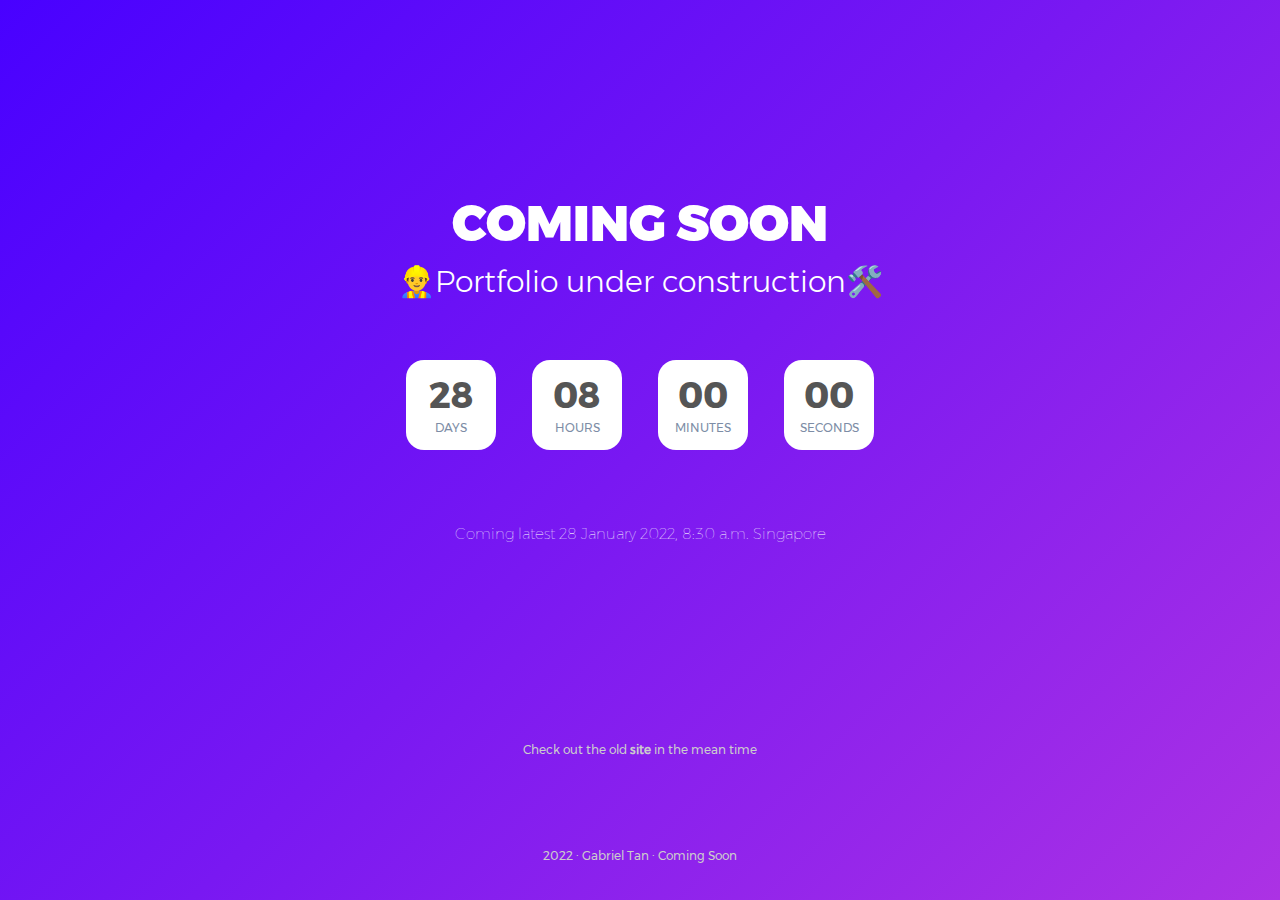
<file: docs/index.html>
<!-- UNDER CONSTRUCTION PAGE -->

<!DOCTYPE html>
<html lang="en">
<head>
	<title>Gabriel Tan's Portfolio</title>
	<meta charset="UTF-8">
	<meta name="viewport" content="width=device-width, initial-scale=1">
	<meta name="description" content="A Portfolio" />
    <meta name="author" content="Gabriel Tan" />
<!--===============================================================================================-->
	<!-- <link rel="icon" type="image/png" href="images/icons/favicon.ico"/> -->
	<!-- <link rel="icon" type="image/png" href="images/icons/android-chrome-192x192.png"/> -->
	<link rel="icon" type="image/gif" href="images/icons/hackr.gif" />
<!--===============================================================================================-->
	<link rel="stylesheet" type="text/css" href="vendor/bootstrap/css/bootstrap.min.css">
<!--===============================================================================================-->
	<link rel="stylesheet" type="text/css" href="fonts/font-awesome-4.7.0/css/font-awesome.min.css">
<!--===============================================================================================-->
	<link rel="stylesheet" type="text/css" href="fonts/iconic/css/material-design-iconic-font.min.css">
<!--===============================================================================================-->
	<link rel="stylesheet" type="text/css" href="vendor/animate/animate.css">
<!--===============================================================================================-->
	<link rel="stylesheet" type="text/css" href="vendor/select2/select2.min.css">
<!--===============================================================================================-->
	<link rel="stylesheet" type="text/css" href="css/util.css">
	<link rel="stylesheet" type="text/css" href="css/main.css">
<!--===============================================================================================-->
</head>
<body>


	<div class="bg-g1 size1 flex-w flex-col-c-sb p-l-15 p-r-15 p-t-55 p-b-35 respon1">
		<span></span>
		<div class="flex-col-c p-t-50 p-b-50">
			<h3 class="l1-txt1 txt-center p-b-10">
				Coming Soon
			</h3>

			<p class="txt-center l1-txt2 p-b-60">
				👷‍♂️Portfolio under construction🛠️
			</p>

			<div class="flex-w flex-c cd100 p-b-50">
				<div class="flex-col-c-m size2 how-countdown">
					<span class="l1-txt3 p-b-9 days">0</span>
					<span class="s1-txt1">Days</span>
				</div>

				<div class="flex-col-c-m size2 how-countdown">
					<span class="l1-txt3 p-b-9 hours">0</span>
					<span class="s1-txt1">Hours</span>
				</div>

				<div class="flex-col-c-m size2 how-countdown">
					<span class="l1-txt3 p-b-9 minutes">0</span>
					<span class="s1-txt1">Minutes</span>
				</div>

				<div class="flex-col-c-m size2 how-countdown">
					<span class="l1-txt3 p-b-9 seconds">59</span>
					<span class="s1-txt1">Seconds</span>
				</div>
			</div>

			<p class="txt-center l1-txt4 p-b-60">
				Coming latest 28 January 2022, 8:30 a.m. Singapore
			</p>

		</div>

		<p class="s1-txt3 txt-center">
			Check out the old <a style="color:inherit" target="_blank" href="https://gmthj03.wixsite.com/website"><strong>site</strong></a> in the mean time
		</p>

		<span class="s1-txt3 txt-center">
			2022 · Gabriel Tan · Coming Soon
		</span>

	</div>

<!--===============================================================================================-->
	<script src="vendor/jquery/jquery-3.2.1.min.js"></script>
<!--===============================================================================================-->
	<script src="vendor/bootstrap/js/popper.js"></script>
	<script src="vendor/bootstrap/js/bootstrap.min.js"></script>
<!--===============================================================================================-->
	<script src="vendor/select2/select2.min.js"></script>
<!--===============================================================================================-->
	<script src="vendor/countdowntime/moment.min.js"></script>
	<script src="vendor/countdowntime/moment-timezone.min.js"></script>
	<script src="vendor/countdowntime/moment-timezone-with-data.min.js"></script>
	<script src="vendor/countdowntime/countdowntime.js"></script>
	<script>
		$('.cd100').countdown100({
			// Set Endtime here
			// Endtime must be > current time
			endtimeYear: 2022,
			endtimeMonth: 1,
			endtimeDate: 28,
			endtimeHours: 8,
			endtimeMinutes: 30,
			endtimeSeconds: 0,
			timeZone: "Asia/Singapore"
			// ex:  timeZone: "America/New_York", can be empty
			// go to " http://momentjs.com/timezone/ " to get timezone
		});
	</script>
<!--===============================================================================================-->
	<script src="vendor/tilt/tilt.jquery.min.js"></script>
	<script >
		$('.js-tilt').tilt({
			scale: 1.1
		})
	</script>
<!--===============================================================================================-->
	<script src="js/main.js"></script>

</body>
</html>
</file>
<file: docs/css/util.css>
/*//////////////////////////////////////////////////////////////////
[ REBOOT ]*/
*, *:before, *:after {
	margin: 0px; 
	padding: 0px; 
	-webkit-box-sizing: border-box;
	-moz-box-sizing: border-box;
	box-sizing: border-box;
}

body, html {
	font-family: Arial, sans-serif;
	font-size: 15px;
	color: #666666;

	height: 100%;
	background-color: #fff;
	-webkit-box-sizing: border-box;
	-moz-box-sizing: border-box;
	box-sizing: border-box;
}

/*---------------------------------------------*/
a:focus {outline: none;}
a:hover {text-decoration: none;}

/* ------------------------------------ */
h1,h2,h3,h4,h5,h6,p {margin: 0px;}

ul, li {
	margin: 0px;
	list-style-type: none;
}


/* ------------------------------------ */
input, textarea, label {
	display: block;
	outline: none;
	border: none;
}

/* ------------------------------------ */
button {
	outline: none;
	border: none;
	background: transparent;
	cursor: pointer;
}
button:focus {outline: none;}

iframe {border: none;}


/*//////////////////////////////////////////////////////////////////
[ FONT SIZE ]*/
.fs-1 {font-size: 1px;}
.fs-2 {font-size: 2px;}
.fs-3 {font-size: 3px;}
.fs-4 {font-size: 4px;}
.fs-5 {font-size: 5px;}
.fs-6 {font-size: 6px;}
.fs-7 {font-size: 7px;}
.fs-8 {font-size: 8px;}
.fs-9 {font-size: 9px;}
.fs-10 {font-size: 10px;}
.fs-11 {font-size: 11px;}
.fs-12 {font-size: 12px;}
.fs-13 {font-size: 13px;}
.fs-14 {font-size: 14px;}
.fs-15 {font-size: 15px;}
.fs-16 {font-size: 16px;}
.fs-17 {font-size: 17px;}
.fs-18 {font-size: 18px;}
.fs-19 {font-size: 19px;}
.fs-20 {font-size: 20px;}
.fs-21 {font-size: 21px;}
.fs-22 {font-size: 22px;}
.fs-23 {font-size: 23px;}
.fs-24 {font-size: 24px;}
.fs-25 {font-size: 25px;}
.fs-26 {font-size: 26px;}
.fs-27 {font-size: 27px;}
.fs-28 {font-size: 28px;}
.fs-29 {font-size: 29px;}
.fs-30 {font-size: 30px;}
.fs-31 {font-size: 31px;}
.fs-32 {font-size: 32px;}
.fs-33 {font-size: 33px;}
.fs-34 {font-size: 34px;}
.fs-35 {font-size: 35px;}
.fs-36 {font-size: 36px;}
.fs-37 {font-size: 37px;}
.fs-38 {font-size: 38px;}
.fs-39 {font-size: 39px;}
.fs-40 {font-size: 40px;}
.fs-41 {font-size: 41px;}
.fs-42 {font-size: 42px;}
.fs-43 {font-size: 43px;}
.fs-44 {font-size: 44px;}
.fs-45 {font-size: 45px;}
.fs-46 {font-size: 46px;}
.fs-47 {font-size: 47px;}
.fs-48 {font-size: 48px;}
.fs-49 {font-size: 49px;}
.fs-50 {font-size: 50px;}
.fs-51 {font-size: 51px;}
.fs-52 {font-size: 52px;}
.fs-53 {font-size: 53px;}
.fs-54 {font-size: 54px;}
.fs-55 {font-size: 55px;}
.fs-56 {font-size: 56px;}
.fs-57 {font-size: 57px;}
.fs-58 {font-size: 58px;}
.fs-59 {font-size: 59px;}
.fs-60 {font-size: 60px;}
.fs-61 {font-size: 61px;}
.fs-62 {font-size: 62px;}
.fs-63 {font-size: 63px;}
.fs-64 {font-size: 64px;}
.fs-65 {font-size: 65px;}
.fs-66 {font-size: 66px;}
.fs-67 {font-size: 67px;}
.fs-68 {font-size: 68px;}
.fs-69 {font-size: 69px;}
.fs-70 {font-size: 70px;}
.fs-71 {font-size: 71px;}
.fs-72 {font-size: 72px;}
.fs-73 {font-size: 73px;}
.fs-74 {font-size: 74px;}
.fs-75 {font-size: 75px;}
.fs-76 {font-size: 76px;}
.fs-77 {font-size: 77px;}
.fs-78 {font-size: 78px;}
.fs-79 {font-size: 79px;}
.fs-80 {font-size: 80px;}
.fs-81 {font-size: 81px;}
.fs-82 {font-size: 82px;}
.fs-83 {font-size: 83px;}
.fs-84 {font-size: 84px;}
.fs-85 {font-size: 85px;}
.fs-86 {font-size: 86px;}
.fs-87 {font-size: 87px;}
.fs-88 {font-size: 88px;}
.fs-89 {font-size: 89px;}
.fs-90 {font-size: 90px;}
.fs-91 {font-size: 91px;}
.fs-92 {font-size: 92px;}
.fs-93 {font-size: 93px;}
.fs-94 {font-size: 94px;}
.fs-95 {font-size: 95px;}
.fs-96 {font-size: 96px;}
.fs-97 {font-size: 97px;}
.fs-98 {font-size: 98px;}
.fs-99 {font-size: 99px;}
.fs-100 {font-size: 100px;}
.fs-101 {font-size: 101px;}
.fs-102 {font-size: 102px;}
.fs-103 {font-size: 103px;}
.fs-104 {font-size: 104px;}
.fs-105 {font-size: 105px;}
.fs-106 {font-size: 106px;}
.fs-107 {font-size: 107px;}
.fs-108 {font-size: 108px;}
.fs-109 {font-size: 109px;}
.fs-110 {font-size: 110px;}
.fs-111 {font-size: 111px;}
.fs-112 {font-size: 112px;}
.fs-113 {font-size: 113px;}
.fs-114 {font-size: 114px;}
.fs-115 {font-size: 115px;}
.fs-116 {font-size: 116px;}
.fs-117 {font-size: 117px;}
.fs-118 {font-size: 118px;}
.fs-119 {font-size: 119px;}
.fs-120 {font-size: 120px;}
.fs-121 {font-size: 121px;}
.fs-122 {font-size: 122px;}
.fs-123 {font-size: 123px;}
.fs-124 {font-size: 124px;}
.fs-125 {font-size: 125px;}
.fs-126 {font-size: 126px;}
.fs-127 {font-size: 127px;}
.fs-128 {font-size: 128px;}
.fs-129 {font-size: 129px;}
.fs-130 {font-size: 130px;}
.fs-131 {font-size: 131px;}
.fs-132 {font-size: 132px;}
.fs-133 {font-size: 133px;}
.fs-134 {font-size: 134px;}
.fs-135 {font-size: 135px;}
.fs-136 {font-size: 136px;}
.fs-137 {font-size: 137px;}
.fs-138 {font-size: 138px;}
.fs-139 {font-size: 139px;}
.fs-140 {font-size: 140px;}
.fs-141 {font-size: 141px;}
.fs-142 {font-size: 142px;}
.fs-143 {font-size: 143px;}
.fs-144 {font-size: 144px;}
.fs-145 {font-size: 145px;}
.fs-146 {font-size: 146px;}
.fs-147 {font-size: 147px;}
.fs-148 {font-size: 148px;}
.fs-149 {font-size: 149px;}
.fs-150 {font-size: 150px;}
.fs-151 {font-size: 151px;}
.fs-152 {font-size: 152px;}
.fs-153 {font-size: 153px;}
.fs-154 {font-size: 154px;}
.fs-155 {font-size: 155px;}
.fs-156 {font-size: 156px;}
.fs-157 {font-size: 157px;}
.fs-158 {font-size: 158px;}
.fs-159 {font-size: 159px;}
.fs-160 {font-size: 160px;}
.fs-161 {font-size: 161px;}
.fs-162 {font-size: 162px;}
.fs-163 {font-size: 163px;}
.fs-164 {font-size: 164px;}
.fs-165 {font-size: 165px;}
.fs-166 {font-size: 166px;}
.fs-167 {font-size: 167px;}
.fs-168 {font-size: 168px;}
.fs-169 {font-size: 169px;}
.fs-170 {font-size: 170px;}
.fs-171 {font-size: 171px;}
.fs-172 {font-size: 172px;}
.fs-173 {font-size: 173px;}
.fs-174 {font-size: 174px;}
.fs-175 {font-size: 175px;}
.fs-176 {font-size: 176px;}
.fs-177 {font-size: 177px;}
.fs-178 {font-size: 178px;}
.fs-179 {font-size: 179px;}
.fs-180 {font-size: 180px;}
.fs-181 {font-size: 181px;}
.fs-182 {font-size: 182px;}
.fs-183 {font-size: 183px;}
.fs-184 {font-size: 184px;}
.fs-185 {font-size: 185px;}
.fs-186 {font-size: 186px;}
.fs-187 {font-size: 187px;}
.fs-188 {font-size: 188px;}
.fs-189 {font-size: 189px;}
.fs-190 {font-size: 190px;}
.fs-191 {font-size: 191px;}
.fs-192 {font-size: 192px;}
.fs-193 {font-size: 193px;}
.fs-194 {font-size: 194px;}
.fs-195 {font-size: 195px;}
.fs-196 {font-size: 196px;}
.fs-197 {font-size: 197px;}
.fs-198 {font-size: 198px;}
.fs-199 {font-size: 199px;}
.fs-200 {font-size: 200px;}

/*//////////////////////////////////////////////////////////////////
[ PADDING ]*/
.p-t-0 {padding-top: 0px;}
.p-t-1 {padding-top: 1px;}
.p-t-2 {padding-top: 2px;}
.p-t-3 {padding-top: 3px;}
.p-t-4 {padding-top: 4px;}
.p-t-5 {padding-top: 5px;}
.p-t-6 {padding-top: 6px;}
.p-t-7 {padding-top: 7px;}
.p-t-8 {padding-top: 8px;}
.p-t-9 {padding-top: 9px;}
.p-t-10 {padding-top: 10px;}
.p-t-11 {padding-top: 11px;}
.p-t-12 {padding-top: 12px;}
.p-t-13 {padding-top: 13px;}
.p-t-14 {padding-top: 14px;}
.p-t-15 {padding-top: 15px;}
.p-t-16 {padding-top: 16px;}
.p-t-17 {padding-top: 17px;}
.p-t-18 {padding-top: 18px;}
.p-t-19 {padding-top: 19px;}
.p-t-20 {padding-top: 20px;}
.p-t-21 {padding-top: 21px;}
.p-t-22 {padding-top: 22px;}
.p-t-23 {padding-top: 23px;}
.p-t-24 {padding-top: 24px;}
.p-t-25 {padding-top: 25px;}
.p-t-26 {padding-top: 26px;}
.p-t-27 {padding-top: 27px;}
.p-t-28 {padding-top: 28px;}
.p-t-29 {padding-top: 29px;}
.p-t-30 {padding-top: 30px;}
.p-t-31 {padding-top: 31px;}
.p-t-32 {padding-top: 32px;}
.p-t-33 {padding-top: 33px;}
.p-t-34 {padding-top: 34px;}
.p-t-35 {padding-top: 35px;}
.p-t-36 {padding-top: 36px;}
.p-t-37 {padding-top: 37px;}
.p-t-38 {padding-top: 38px;}
.p-t-39 {padding-top: 39px;}
.p-t-40 {padding-top: 40px;}
.p-t-41 {padding-top: 41px;}
.p-t-42 {padding-top: 42px;}
.p-t-43 {padding-top: 43px;}
.p-t-44 {padding-top: 44px;}
.p-t-45 {padding-top: 45px;}
.p-t-46 {padding-top: 46px;}
.p-t-47 {padding-top: 47px;}
.p-t-48 {padding-top: 48px;}
.p-t-49 {padding-top: 49px;}
.p-t-50 {padding-top: 50px;}
.p-t-51 {padding-top: 51px;}
.p-t-52 {padding-top: 52px;}
.p-t-53 {padding-top: 53px;}
.p-t-54 {padding-top: 54px;}
.p-t-55 {padding-top: 55px;}
.p-t-56 {padding-top: 56px;}
.p-t-57 {padding-top: 57px;}
.p-t-58 {padding-top: 58px;}
.p-t-59 {padding-top: 59px;}
.p-t-60 {padding-top: 60px;}
.p-t-61 {padding-top: 61px;}
.p-t-62 {padding-top: 62px;}
.p-t-63 {padding-top: 63px;}
.p-t-64 {padding-top: 64px;}
.p-t-65 {padding-top: 65px;}
.p-t-66 {padding-top: 66px;}
.p-t-67 {padding-top: 67px;}
.p-t-68 {padding-top: 68px;}
.p-t-69 {padding-top: 69px;}
.p-t-70 {padding-top: 70px;}
.p-t-71 {padding-top: 71px;}
.p-t-72 {padding-top: 72px;}
.p-t-73 {padding-top: 73px;}
.p-t-74 {padding-top: 74px;}
.p-t-75 {padding-top: 75px;}
.p-t-76 {padding-top: 76px;}
.p-t-77 {padding-top: 77px;}
.p-t-78 {padding-top: 78px;}
.p-t-79 {padding-top: 79px;}
.p-t-80 {padding-top: 80px;}
.p-t-81 {padding-top: 81px;}
.p-t-82 {padding-top: 82px;}
.p-t-83 {padding-top: 83px;}
.p-t-84 {padding-top: 84px;}
.p-t-85 {padding-top: 85px;}
.p-t-86 {padding-top: 86px;}
.p-t-87 {padding-top: 87px;}
.p-t-88 {padding-top: 88px;}
.p-t-89 {padding-top: 89px;}
.p-t-90 {padding-top: 90px;}
.p-t-91 {padding-top: 91px;}
.p-t-92 {padding-top: 92px;}
.p-t-93 {padding-top: 93px;}
.p-t-94 {padding-top: 94px;}
.p-t-95 {padding-top: 95px;}
.p-t-96 {padding-top: 96px;}
.p-t-97 {padding-top: 97px;}
.p-t-98 {padding-top: 98px;}
.p-t-99 {padding-top: 99px;}
.p-t-100 {padding-top: 100px;}
.p-t-101 {padding-top: 101px;}
.p-t-102 {padding-top: 102px;}
.p-t-103 {padding-top: 103px;}
.p-t-104 {padding-top: 104px;}
.p-t-105 {padding-top: 105px;}
.p-t-106 {padding-top: 106px;}
.p-t-107 {padding-top: 107px;}
.p-t-108 {padding-top: 108px;}
.p-t-109 {padding-top: 109px;}
.p-t-110 {padding-top: 110px;}
.p-t-111 {padding-top: 111px;}
.p-t-112 {padding-top: 112px;}
.p-t-113 {padding-top: 113px;}
.p-t-114 {padding-top: 114px;}
.p-t-115 {padding-top: 115px;}
.p-t-116 {padding-top: 116px;}
.p-t-117 {padding-top: 117px;}
.p-t-118 {padding-top: 118px;}
.p-t-119 {padding-top: 119px;}
.p-t-120 {padding-top: 120px;}
.p-t-121 {padding-top: 121px;}
.p-t-122 {padding-top: 122px;}
.p-t-123 {padding-top: 123px;}
.p-t-124 {padding-top: 124px;}
.p-t-125 {padding-top: 125px;}
.p-t-126 {padding-top: 126px;}
.p-t-127 {padding-top: 127px;}
.p-t-128 {padding-top: 128px;}
.p-t-129 {padding-top: 129px;}
.p-t-130 {padding-top: 130px;}
.p-t-131 {padding-top: 131px;}
.p-t-132 {padding-top: 132px;}
.p-t-133 {padding-top: 133px;}
.p-t-134 {padding-top: 134px;}
.p-t-135 {padding-top: 135px;}
.p-t-136 {padding-top: 136px;}
.p-t-137 {padding-top: 137px;}
.p-t-138 {padding-top: 138px;}
.p-t-139 {padding-top: 139px;}
.p-t-140 {padding-top: 140px;}
.p-t-141 {padding-top: 141px;}
.p-t-142 {padding-top: 142px;}
.p-t-143 {padding-top: 143px;}
.p-t-144 {padding-top: 144px;}
.p-t-145 {padding-top: 145px;}
.p-t-146 {padding-top: 146px;}
.p-t-147 {padding-top: 147px;}
.p-t-148 {padding-top: 148px;}
.p-t-149 {padding-top: 149px;}
.p-t-150 {padding-top: 150px;}
.p-t-151 {padding-top: 151px;}
.p-t-152 {padding-top: 152px;}
.p-t-153 {padding-top: 153px;}
.p-t-154 {padding-top: 154px;}
.p-t-155 {padding-top: 155px;}
.p-t-156 {padding-top: 156px;}
.p-t-157 {padding-top: 157px;}
.p-t-158 {padding-top: 158px;}
.p-t-159 {padding-top: 159px;}
.p-t-160 {padding-top: 160px;}
.p-t-161 {padding-top: 161px;}
.p-t-162 {padding-top: 162px;}
.p-t-163 {padding-top: 163px;}
.p-t-164 {padding-top: 164px;}
.p-t-165 {padding-top: 165px;}
.p-t-166 {padding-top: 166px;}
.p-t-167 {padding-top: 167px;}
.p-t-168 {padding-top: 168px;}
.p-t-169 {padding-top: 169px;}
.p-t-170 {padding-top: 170px;}
.p-t-171 {padding-top: 171px;}
.p-t-172 {padding-top: 172px;}
.p-t-173 {padding-top: 173px;}
.p-t-174 {padding-top: 174px;}
.p-t-175 {padding-top: 175px;}
.p-t-176 {padding-top: 176px;}
.p-t-177 {padding-top: 177px;}
.p-t-178 {padding-top: 178px;}
.p-t-179 {padding-top: 179px;}
.p-t-180 {padding-top: 180px;}
.p-t-181 {padding-top: 181px;}
.p-t-182 {padding-top: 182px;}
.p-t-183 {padding-top: 183px;}
.p-t-184 {padding-top: 184px;}
.p-t-185 {padding-top: 185px;}
.p-t-186 {padding-top: 186px;}
.p-t-187 {padding-top: 187px;}
.p-t-188 {padding-top: 188px;}
.p-t-189 {padding-top: 189px;}
.p-t-190 {padding-top: 190px;}
.p-t-191 {padding-top: 191px;}
.p-t-192 {padding-top: 192px;}
.p-t-193 {padding-top: 193px;}
.p-t-194 {padding-top: 194px;}
.p-t-195 {padding-top: 195px;}
.p-t-196 {padding-top: 196px;}
.p-t-197 {padding-top: 197px;}
.p-t-198 {padding-top: 198px;}
.p-t-199 {padding-top: 199px;}
.p-t-200 {padding-top: 200px;}
.p-t-201 {padding-top: 201px;}
.p-t-202 {padding-top: 202px;}
.p-t-203 {padding-top: 203px;}
.p-t-204 {padding-top: 204px;}
.p-t-205 {padding-top: 205px;}
.p-t-206 {padding-top: 206px;}
.p-t-207 {padding-top: 207px;}
.p-t-208 {padding-top: 208px;}
.p-t-209 {padding-top: 209px;}
.p-t-210 {padding-top: 210px;}
.p-t-211 {padding-top: 211px;}
.p-t-212 {padding-top: 212px;}
.p-t-213 {padding-top: 213px;}
.p-t-214 {padding-top: 214px;}
.p-t-215 {padding-top: 215px;}
.p-t-216 {padding-top: 216px;}
.p-t-217 {padding-top: 217px;}
.p-t-218 {padding-top: 218px;}
.p-t-219 {padding-top: 219px;}
.p-t-220 {padding-top: 220px;}
.p-t-221 {padding-top: 221px;}
.p-t-222 {padding-top: 222px;}
.p-t-223 {padding-top: 223px;}
.p-t-224 {padding-top: 224px;}
.p-t-225 {padding-top: 225px;}
.p-t-226 {padding-top: 226px;}
.p-t-227 {padding-top: 227px;}
.p-t-228 {padding-top: 228px;}
.p-t-229 {padding-top: 229px;}
.p-t-230 {padding-top: 230px;}
.p-t-231 {padding-top: 231px;}
.p-t-232 {padding-top: 232px;}
.p-t-233 {padding-top: 233px;}
.p-t-234 {padding-top: 234px;}
.p-t-235 {padding-top: 235px;}
.p-t-236 {padding-top: 236px;}
.p-t-237 {padding-top: 237px;}
.p-t-238 {padding-top: 238px;}
.p-t-239 {padding-top: 239px;}
.p-t-240 {padding-top: 240px;}
.p-t-241 {padding-top: 241px;}
.p-t-242 {padding-top: 242px;}
.p-t-243 {padding-top: 243px;}
.p-t-244 {padding-top: 244px;}
.p-t-245 {padding-top: 245px;}
.p-t-246 {padding-top: 246px;}
.p-t-247 {padding-top: 247px;}
.p-t-248 {padding-top: 248px;}
.p-t-249 {padding-top: 249px;}
.p-t-250 {padding-top: 250px;}
.p-b-0 {padding-bottom: 0px;}
.p-b-1 {padding-bottom: 1px;}
.p-b-2 {padding-bottom: 2px;}
.p-b-3 {padding-bottom: 3px;}
.p-b-4 {padding-bottom: 4px;}
.p-b-5 {padding-bottom: 5px;}
.p-b-6 {padding-bottom: 6px;}
.p-b-7 {padding-bottom: 7px;}
.p-b-8 {padding-bottom: 8px;}
.p-b-9 {padding-bottom: 9px;}
.p-b-10 {padding-bottom: 10px;}
.p-b-11 {padding-bottom: 11px;}
.p-b-12 {padding-bottom: 12px;}
.p-b-13 {padding-bottom: 13px;}
.p-b-14 {padding-bottom: 14px;}
.p-b-15 {padding-bottom: 15px;}
.p-b-16 {padding-bottom: 16px;}
.p-b-17 {padding-bottom: 17px;}
.p-b-18 {padding-bottom: 18px;}
.p-b-19 {padding-bottom: 19px;}
.p-b-20 {padding-bottom: 20px;}
.p-b-21 {padding-bottom: 21px;}
.p-b-22 {padding-bottom: 22px;}
.p-b-23 {padding-bottom: 23px;}
.p-b-24 {padding-bottom: 24px;}
.p-b-25 {padding-bottom: 25px;}
.p-b-26 {padding-bottom: 26px;}
.p-b-27 {padding-bottom: 27px;}
.p-b-28 {padding-bottom: 28px;}
.p-b-29 {padding-bottom: 29px;}
.p-b-30 {padding-bottom: 30px;}
.p-b-31 {padding-bottom: 31px;}
.p-b-32 {padding-bottom: 32px;}
.p-b-33 {padding-bottom: 33px;}
.p-b-34 {padding-bottom: 34px;}
.p-b-35 {padding-bottom: 35px;}
.p-b-36 {padding-bottom: 36px;}
.p-b-37 {padding-bottom: 37px;}
.p-b-38 {padding-bottom: 38px;}
.p-b-39 {padding-bottom: 39px;}
.p-b-40 {padding-bottom: 40px;}
.p-b-41 {padding-bottom: 41px;}
.p-b-42 {padding-bottom: 42px;}
.p-b-43 {padding-bottom: 43px;}
.p-b-44 {padding-bottom: 44px;}
.p-b-45 {padding-bottom: 45px;}
.p-b-46 {padding-bottom: 46px;}
.p-b-47 {padding-bottom: 47px;}
.p-b-48 {padding-bottom: 48px;}
.p-b-49 {padding-bottom: 49px;}
.p-b-50 {padding-bottom: 50px;}
.p-b-51 {padding-bottom: 51px;}
.p-b-52 {padding-bottom: 52px;}
.p-b-53 {padding-bottom: 53px;}
.p-b-54 {padding-bottom: 54px;}
.p-b-55 {padding-bottom: 55px;}
.p-b-56 {padding-bottom: 56px;}
.p-b-57 {padding-bottom: 57px;}
.p-b-58 {padding-bottom: 58px;}
.p-b-59 {padding-bottom: 59px;}
.p-b-60 {padding-bottom: 60px;}
.p-b-61 {padding-bottom: 61px;}
.p-b-62 {padding-bottom: 62px;}
.p-b-63 {padding-bottom: 63px;}
.p-b-64 {padding-bottom: 64px;}
.p-b-65 {padding-bottom: 65px;}
.p-b-66 {padding-bottom: 66px;}
.p-b-67 {padding-bottom: 67px;}
.p-b-68 {padding-bottom: 68px;}
.p-b-69 {padding-bottom: 69px;}
.p-b-70 {padding-bottom: 70px;}
.p-b-71 {padding-bottom: 71px;}
.p-b-72 {padding-bottom: 72px;}
.p-b-73 {padding-bottom: 73px;}
.p-b-74 {padding-bottom: 74px;}
.p-b-75 {padding-bottom: 75px;}
.p-b-76 {padding-bottom: 76px;}
.p-b-77 {padding-bottom: 77px;}
.p-b-78 {padding-bottom: 78px;}
.p-b-79 {padding-bottom: 79px;}
.p-b-80 {padding-bottom: 80px;}
.p-b-81 {padding-bottom: 81px;}
.p-b-82 {padding-bottom: 82px;}
.p-b-83 {padding-bottom: 83px;}
.p-b-84 {padding-bottom: 84px;}
.p-b-85 {padding-bottom: 85px;}
.p-b-86 {padding-bottom: 86px;}
.p-b-87 {padding-bottom: 87px;}
.p-b-88 {padding-bottom: 88px;}
.p-b-89 {padding-bottom: 89px;}
.p-b-90 {padding-bottom: 90px;}
.p-b-91 {padding-bottom: 91px;}
.p-b-92 {padding-bottom: 92px;}
.p-b-93 {padding-bottom: 93px;}
.p-b-94 {padding-bottom: 94px;}
.p-b-95 {padding-bottom: 95px;}
.p-b-96 {padding-bottom: 96px;}
.p-b-97 {padding-bottom: 97px;}
.p-b-98 {padding-bottom: 98px;}
.p-b-99 {padding-bottom: 99px;}
.p-b-100 {padding-bottom: 100px;}
.p-b-101 {padding-bottom: 101px;}
.p-b-102 {padding-bottom: 102px;}
.p-b-103 {padding-bottom: 103px;}
.p-b-104 {padding-bottom: 104px;}
.p-b-105 {padding-bottom: 105px;}
.p-b-106 {padding-bottom: 106px;}
.p-b-107 {padding-bottom: 107px;}
.p-b-108 {padding-bottom: 108px;}
.p-b-109 {padding-bottom: 109px;}
.p-b-110 {padding-bottom: 110px;}
.p-b-111 {padding-bottom: 111px;}
.p-b-112 {padding-bottom: 112px;}
.p-b-113 {padding-bottom: 113px;}
.p-b-114 {padding-bottom: 114px;}
.p-b-115 {padding-bottom: 115px;}
.p-b-116 {padding-bottom: 116px;}
.p-b-117 {padding-bottom: 117px;}
.p-b-118 {padding-bottom: 118px;}
.p-b-119 {padding-bottom: 119px;}
.p-b-120 {padding-bottom: 120px;}
.p-b-121 {padding-bottom: 121px;}
.p-b-122 {padding-bottom: 122px;}
.p-b-123 {padding-bottom: 123px;}
.p-b-124 {padding-bottom: 124px;}
.p-b-125 {padding-bottom: 125px;}
.p-b-126 {padding-bottom: 126px;}
.p-b-127 {padding-bottom: 127px;}
.p-b-128 {padding-bottom: 128px;}
.p-b-129 {padding-bottom: 129px;}
.p-b-130 {padding-bottom: 130px;}
.p-b-131 {padding-bottom: 131px;}
.p-b-132 {padding-bottom: 132px;}
.p-b-133 {padding-bottom: 133px;}
.p-b-134 {padding-bottom: 134px;}
.p-b-135 {padding-bottom: 135px;}
.p-b-136 {padding-bottom: 136px;}
.p-b-137 {padding-bottom: 137px;}
.p-b-138 {padding-bottom: 138px;}
.p-b-139 {padding-bottom: 139px;}
.p-b-140 {padding-bottom: 140px;}
.p-b-141 {padding-bottom: 141px;}
.p-b-142 {padding-bottom: 142px;}
.p-b-143 {padding-bottom: 143px;}
.p-b-144 {padding-bottom: 144px;}
.p-b-145 {padding-bottom: 145px;}
.p-b-146 {padding-bottom: 146px;}
.p-b-147 {padding-bottom: 147px;}
.p-b-148 {padding-bottom: 148px;}
.p-b-149 {padding-bottom: 149px;}
.p-b-150 {padding-bottom: 150px;}
.p-b-151 {padding-bottom: 151px;}
.p-b-152 {padding-bottom: 152px;}
.p-b-153 {padding-bottom: 153px;}
.p-b-154 {padding-bottom: 154px;}
.p-b-155 {padding-bottom: 155px;}
.p-b-156 {padding-bottom: 156px;}
.p-b-157 {padding-bottom: 157px;}
.p-b-158 {padding-bottom: 158px;}
.p-b-159 {padding-bottom: 159px;}
.p-b-160 {padding-bottom: 160px;}
.p-b-161 {padding-bottom: 161px;}
.p-b-162 {padding-bottom: 162px;}
.p-b-163 {padding-bottom: 163px;}
.p-b-164 {padding-bottom: 164px;}
.p-b-165 {padding-bottom: 165px;}
.p-b-166 {padding-bottom: 166px;}
.p-b-167 {padding-bottom: 167px;}
.p-b-168 {padding-bottom: 168px;}
.p-b-169 {padding-bottom: 169px;}
.p-b-170 {padding-bottom: 170px;}
.p-b-171 {padding-bottom: 171px;}
.p-b-172 {padding-bottom: 172px;}
.p-b-173 {padding-bottom: 173px;}
.p-b-174 {padding-bottom: 174px;}
.p-b-175 {padding-bottom: 175px;}
.p-b-176 {padding-bottom: 176px;}
.p-b-177 {padding-bottom: 177px;}
.p-b-178 {padding-bottom: 178px;}
.p-b-179 {padding-bottom: 179px;}
.p-b-180 {padding-bottom: 180px;}
.p-b-181 {padding-bottom: 181px;}
.p-b-182 {padding-bottom: 182px;}
.p-b-183 {padding-bottom: 183px;}
.p-b-184 {padding-bottom: 184px;}
.p-b-185 {padding-bottom: 185px;}
.p-b-186 {padding-bottom: 186px;}
.p-b-187 {padding-bottom: 187px;}
.p-b-188 {padding-bottom: 188px;}
.p-b-189 {padding-bottom: 189px;}
.p-b-190 {padding-bottom: 190px;}
.p-b-191 {padding-bottom: 191px;}
.p-b-192 {padding-bottom: 192px;}
.p-b-193 {padding-bottom: 193px;}
.p-b-194 {padding-bottom: 194px;}
.p-b-195 {padding-bottom: 195px;}
.p-b-196 {padding-bottom: 196px;}
.p-b-197 {padding-bottom: 197px;}
.p-b-198 {padding-bottom: 198px;}
.p-b-199 {padding-bottom: 199px;}
.p-b-200 {padding-bottom: 200px;}
.p-b-201 {padding-bottom: 201px;}
.p-b-202 {padding-bottom: 202px;}
.p-b-203 {padding-bottom: 203px;}
.p-b-204 {padding-bottom: 204px;}
.p-b-205 {padding-bottom: 205px;}
.p-b-206 {padding-bottom: 206px;}
.p-b-207 {padding-bottom: 207px;}
.p-b-208 {padding-bottom: 208px;}
.p-b-209 {padding-bottom: 209px;}
.p-b-210 {padding-bottom: 210px;}
.p-b-211 {padding-bottom: 211px;}
.p-b-212 {padding-bottom: 212px;}
.p-b-213 {padding-bottom: 213px;}
.p-b-214 {padding-bottom: 214px;}
.p-b-215 {padding-bottom: 215px;}
.p-b-216 {padding-bottom: 216px;}
.p-b-217 {padding-bottom: 217px;}
.p-b-218 {padding-bottom: 218px;}
.p-b-219 {padding-bottom: 219px;}
.p-b-220 {padding-bottom: 220px;}
.p-b-221 {padding-bottom: 221px;}
.p-b-222 {padding-bottom: 222px;}
.p-b-223 {padding-bottom: 223px;}
.p-b-224 {padding-bottom: 224px;}
.p-b-225 {padding-bottom: 225px;}
.p-b-226 {padding-bottom: 226px;}
.p-b-227 {padding-bottom: 227px;}
.p-b-228 {padding-bottom: 228px;}
.p-b-229 {padding-bottom: 229px;}
.p-b-230 {padding-bottom: 230px;}
.p-b-231 {padding-bottom: 231px;}
.p-b-232 {padding-bottom: 232px;}
.p-b-233 {padding-bottom: 233px;}
.p-b-234 {padding-bottom: 234px;}
.p-b-235 {padding-bottom: 235px;}
.p-b-236 {padding-bottom: 236px;}
.p-b-237 {padding-bottom: 237px;}
.p-b-238 {padding-bottom: 238px;}
.p-b-239 {padding-bottom: 239px;}
.p-b-240 {padding-bottom: 240px;}
.p-b-241 {padding-bottom: 241px;}
.p-b-242 {padding-bottom: 242px;}
.p-b-243 {padding-bottom: 243px;}
.p-b-244 {padding-bottom: 244px;}
.p-b-245 {padding-bottom: 245px;}
.p-b-246 {padding-bottom: 246px;}
.p-b-247 {padding-bottom: 247px;}
.p-b-248 {padding-bottom: 248px;}
.p-b-249 {padding-bottom: 249px;}
.p-b-250 {padding-bottom: 250px;}
.p-l-0 {padding-left: 0px;}
.p-l-1 {padding-left: 1px;}
.p-l-2 {padding-left: 2px;}
.p-l-3 {padding-left: 3px;}
.p-l-4 {padding-left: 4px;}
.p-l-5 {padding-left: 5px;}
.p-l-6 {padding-left: 6px;}
.p-l-7 {padding-left: 7px;}
.p-l-8 {padding-left: 8px;}
.p-l-9 {padding-left: 9px;}
.p-l-10 {padding-left: 10px;}
.p-l-11 {padding-left: 11px;}
.p-l-12 {padding-left: 12px;}
.p-l-13 {padding-left: 13px;}
.p-l-14 {padding-left: 14px;}
.p-l-15 {padding-left: 15px;}
.p-l-16 {padding-left: 16px;}
.p-l-17 {padding-left: 17px;}
.p-l-18 {padding-left: 18px;}
.p-l-19 {padding-left: 19px;}
.p-l-20 {padding-left: 20px;}
.p-l-21 {padding-left: 21px;}
.p-l-22 {padding-left: 22px;}
.p-l-23 {padding-left: 23px;}
.p-l-24 {padding-left: 24px;}
.p-l-25 {padding-left: 25px;}
.p-l-26 {padding-left: 26px;}
.p-l-27 {padding-left: 27px;}
.p-l-28 {padding-left: 28px;}
.p-l-29 {padding-left: 29px;}
.p-l-30 {padding-left: 30px;}
.p-l-31 {padding-left: 31px;}
.p-l-32 {padding-left: 32px;}
.p-l-33 {padding-left: 33px;}
.p-l-34 {padding-left: 34px;}
.p-l-35 {padding-left: 35px;}
.p-l-36 {padding-left: 36px;}
.p-l-37 {padding-left: 37px;}
.p-l-38 {padding-left: 38px;}
.p-l-39 {padding-left: 39px;}
.p-l-40 {padding-left: 40px;}
.p-l-41 {padding-left: 41px;}
.p-l-42 {padding-left: 42px;}
.p-l-43 {padding-left: 43px;}
.p-l-44 {padding-left: 44px;}
.p-l-45 {padding-left: 45px;}
.p-l-46 {padding-left: 46px;}
.p-l-47 {padding-left: 47px;}
.p-l-48 {padding-left: 48px;}
.p-l-49 {padding-left: 49px;}
.p-l-50 {padding-left: 50px;}
.p-l-51 {padding-left: 51px;}
.p-l-52 {padding-left: 52px;}
.p-l-53 {padding-left: 53px;}
.p-l-54 {padding-left: 54px;}
.p-l-55 {padding-left: 55px;}
.p-l-56 {padding-left: 56px;}
.p-l-57 {padding-left: 57px;}
.p-l-58 {padding-left: 58px;}
.p-l-59 {padding-left: 59px;}
.p-l-60 {padding-left: 60px;}
.p-l-61 {padding-left: 61px;}
.p-l-62 {padding-left: 62px;}
.p-l-63 {padding-left: 63px;}
.p-l-64 {padding-left: 64px;}
.p-l-65 {padding-left: 65px;}
.p-l-66 {padding-left: 66px;}
.p-l-67 {padding-left: 67px;}
.p-l-68 {padding-left: 68px;}
.p-l-69 {padding-left: 69px;}
.p-l-70 {padding-left: 70px;}
.p-l-71 {padding-left: 71px;}
.p-l-72 {padding-left: 72px;}
.p-l-73 {padding-left: 73px;}
.p-l-74 {padding-left: 74px;}
.p-l-75 {padding-left: 75px;}
.p-l-76 {padding-left: 76px;}
.p-l-77 {padding-left: 77px;}
.p-l-78 {padding-left: 78px;}
.p-l-79 {padding-left: 79px;}
.p-l-80 {padding-left: 80px;}
.p-l-81 {padding-left: 81px;}
.p-l-82 {padding-left: 82px;}
.p-l-83 {padding-left: 83px;}
.p-l-84 {padding-left: 84px;}
.p-l-85 {padding-left: 85px;}
.p-l-86 {padding-left: 86px;}
.p-l-87 {padding-left: 87px;}
.p-l-88 {padding-left: 88px;}
.p-l-89 {padding-left: 89px;}
.p-l-90 {padding-left: 90px;}
.p-l-91 {padding-left: 91px;}
.p-l-92 {padding-left: 92px;}
.p-l-93 {padding-left: 93px;}
.p-l-94 {padding-left: 94px;}
.p-l-95 {padding-left: 95px;}
.p-l-96 {padding-left: 96px;}
.p-l-97 {padding-left: 97px;}
.p-l-98 {padding-left: 98px;}
.p-l-99 {padding-left: 99px;}
.p-l-100 {padding-left: 100px;}
.p-l-101 {padding-left: 101px;}
.p-l-102 {padding-left: 102px;}
.p-l-103 {padding-left: 103px;}
.p-l-104 {padding-left: 104px;}
.p-l-105 {padding-left: 105px;}
.p-l-106 {padding-left: 106px;}
.p-l-107 {padding-left: 107px;}
.p-l-108 {padding-left: 108px;}
.p-l-109 {padding-left: 109px;}
.p-l-110 {padding-left: 110px;}
.p-l-111 {padding-left: 111px;}
.p-l-112 {padding-left: 112px;}
.p-l-113 {padding-left: 113px;}
.p-l-114 {padding-left: 114px;}
.p-l-115 {padding-left: 115px;}
.p-l-116 {padding-left: 116px;}
.p-l-117 {padding-left: 117px;}
.p-l-118 {padding-left: 118px;}
.p-l-119 {padding-left: 119px;}
.p-l-120 {padding-left: 120px;}
.p-l-121 {padding-left: 121px;}
.p-l-122 {padding-left: 122px;}
.p-l-123 {padding-left: 123px;}
.p-l-124 {padding-left: 124px;}
.p-l-125 {padding-left: 125px;}
.p-l-126 {padding-left: 126px;}
.p-l-127 {padding-left: 127px;}
.p-l-128 {padding-left: 128px;}
.p-l-129 {padding-left: 129px;}
.p-l-130 {padding-left: 130px;}
.p-l-131 {padding-left: 131px;}
.p-l-132 {padding-left: 132px;}
.p-l-133 {padding-left: 133px;}
.p-l-134 {padding-left: 134px;}
.p-l-135 {padding-left: 135px;}
.p-l-136 {padding-left: 136px;}
.p-l-137 {padding-left: 137px;}
.p-l-138 {padding-left: 138px;}
.p-l-139 {padding-left: 139px;}
.p-l-140 {padding-left: 140px;}
.p-l-141 {padding-left: 141px;}
.p-l-142 {padding-left: 142px;}
.p-l-143 {padding-left: 143px;}
.p-l-144 {padding-left: 144px;}
.p-l-145 {padding-left: 145px;}
.p-l-146 {padding-left: 146px;}
.p-l-147 {padding-left: 147px;}
.p-l-148 {padding-left: 148px;}
.p-l-149 {padding-left: 149px;}
.p-l-150 {padding-left: 150px;}
.p-l-151 {padding-left: 151px;}
.p-l-152 {padding-left: 152px;}
.p-l-153 {padding-left: 153px;}
.p-l-154 {padding-left: 154px;}
.p-l-155 {padding-left: 155px;}
.p-l-156 {padding-left: 156px;}
.p-l-157 {padding-left: 157px;}
.p-l-158 {padding-left: 158px;}
.p-l-159 {padding-left: 159px;}
.p-l-160 {padding-left: 160px;}
.p-l-161 {padding-left: 161px;}
.p-l-162 {padding-left: 162px;}
.p-l-163 {padding-left: 163px;}
.p-l-164 {padding-left: 164px;}
.p-l-165 {padding-left: 165px;}
.p-l-166 {padding-left: 166px;}
.p-l-167 {padding-left: 167px;}
.p-l-168 {padding-left: 168px;}
.p-l-169 {padding-left: 169px;}
.p-l-170 {padding-left: 170px;}
.p-l-171 {padding-left: 171px;}
.p-l-172 {padding-left: 172px;}
.p-l-173 {padding-left: 173px;}
.p-l-174 {padding-left: 174px;}
.p-l-175 {padding-left: 175px;}
.p-l-176 {padding-left: 176px;}
.p-l-177 {padding-left: 177px;}
.p-l-178 {padding-left: 178px;}
.p-l-179 {padding-left: 179px;}
.p-l-180 {padding-left: 180px;}
.p-l-181 {padding-left: 181px;}
.p-l-182 {padding-left: 182px;}
.p-l-183 {padding-left: 183px;}
.p-l-184 {padding-left: 184px;}
.p-l-185 {padding-left: 185px;}
.p-l-186 {padding-left: 186px;}
.p-l-187 {padding-left: 187px;}
.p-l-188 {padding-left: 188px;}
.p-l-189 {padding-left: 189px;}
.p-l-190 {padding-left: 190px;}
.p-l-191 {padding-left: 191px;}
.p-l-192 {padding-left: 192px;}
.p-l-193 {padding-left: 193px;}
.p-l-194 {padding-left: 194px;}
.p-l-195 {padding-left: 195px;}
.p-l-196 {padding-left: 196px;}
.p-l-197 {padding-left: 197px;}
.p-l-198 {padding-left: 198px;}
.p-l-199 {padding-left: 199px;}
.p-l-200 {padding-left: 200px;}
.p-l-201 {padding-left: 201px;}
.p-l-202 {padding-left: 202px;}
.p-l-203 {padding-left: 203px;}
.p-l-204 {padding-left: 204px;}
.p-l-205 {padding-left: 205px;}
.p-l-206 {padding-left: 206px;}
.p-l-207 {padding-left: 207px;}
.p-l-208 {padding-left: 208px;}
.p-l-209 {padding-left: 209px;}
.p-l-210 {padding-left: 210px;}
.p-l-211 {padding-left: 211px;}
.p-l-212 {padding-left: 212px;}
.p-l-213 {padding-left: 213px;}
.p-l-214 {padding-left: 214px;}
.p-l-215 {padding-left: 215px;}
.p-l-216 {padding-left: 216px;}
.p-l-217 {padding-left: 217px;}
.p-l-218 {padding-left: 218px;}
.p-l-219 {padding-left: 219px;}
.p-l-220 {padding-left: 220px;}
.p-l-221 {padding-left: 221px;}
.p-l-222 {padding-left: 222px;}
.p-l-223 {padding-left: 223px;}
.p-l-224 {padding-left: 224px;}
.p-l-225 {padding-left: 225px;}
.p-l-226 {padding-left: 226px;}
.p-l-227 {padding-left: 227px;}
.p-l-228 {padding-left: 228px;}
.p-l-229 {padding-left: 229px;}
.p-l-230 {padding-left: 230px;}
.p-l-231 {padding-left: 231px;}
.p-l-232 {padding-left: 232px;}
.p-l-233 {padding-left: 233px;}
.p-l-234 {padding-left: 234px;}
.p-l-235 {padding-left: 235px;}
.p-l-236 {padding-left: 236px;}
.p-l-237 {padding-left: 237px;}
.p-l-238 {padding-left: 238px;}
.p-l-239 {padding-left: 239px;}
.p-l-240 {padding-left: 240px;}
.p-l-241 {padding-left: 241px;}
.p-l-242 {padding-left: 242px;}
.p-l-243 {padding-left: 243px;}
.p-l-244 {padding-left: 244px;}
.p-l-245 {padding-left: 245px;}
.p-l-246 {padding-left: 246px;}
.p-l-247 {padding-left: 247px;}
.p-l-248 {padding-left: 248px;}
.p-l-249 {padding-left: 249px;}
.p-l-250 {padding-left: 250px;}
.p-r-0 {padding-right: 0px;}
.p-r-1 {padding-right: 1px;}
.p-r-2 {padding-right: 2px;}
.p-r-3 {padding-right: 3px;}
.p-r-4 {padding-right: 4px;}
.p-r-5 {padding-right: 5px;}
.p-r-6 {padding-right: 6px;}
.p-r-7 {padding-right: 7px;}
.p-r-8 {padding-right: 8px;}
.p-r-9 {padding-right: 9px;}
.p-r-10 {padding-right: 10px;}
.p-r-11 {padding-right: 11px;}
.p-r-12 {padding-right: 12px;}
.p-r-13 {padding-right: 13px;}
.p-r-14 {padding-right: 14px;}
.p-r-15 {padding-right: 15px;}
.p-r-16 {padding-right: 16px;}
.p-r-17 {padding-right: 17px;}
.p-r-18 {padding-right: 18px;}
.p-r-19 {padding-right: 19px;}
.p-r-20 {padding-right: 20px;}
.p-r-21 {padding-right: 21px;}
.p-r-22 {padding-right: 22px;}
.p-r-23 {padding-right: 23px;}
.p-r-24 {padding-right: 24px;}
.p-r-25 {padding-right: 25px;}
.p-r-26 {padding-right: 26px;}
.p-r-27 {padding-right: 27px;}
.p-r-28 {padding-right: 28px;}
.p-r-29 {padding-right: 29px;}
.p-r-30 {padding-right: 30px;}
.p-r-31 {padding-right: 31px;}
.p-r-32 {padding-right: 32px;}
.p-r-33 {padding-right: 33px;}
.p-r-34 {padding-right: 34px;}
.p-r-35 {padding-right: 35px;}
.p-r-36 {padding-right: 36px;}
.p-r-37 {padding-right: 37px;}
.p-r-38 {padding-right: 38px;}
.p-r-39 {padding-right: 39px;}
.p-r-40 {padding-right: 40px;}
.p-r-41 {padding-right: 41px;}
.p-r-42 {padding-right: 42px;}
.p-r-43 {padding-right: 43px;}
.p-r-44 {padding-right: 44px;}
.p-r-45 {padding-right: 45px;}
.p-r-46 {padding-right: 46px;}
.p-r-47 {padding-right: 47px;}
.p-r-48 {padding-right: 48px;}
.p-r-49 {padding-right: 49px;}
.p-r-50 {padding-right: 50px;}
.p-r-51 {padding-right: 51px;}
.p-r-52 {padding-right: 52px;}
.p-r-53 {padding-right: 53px;}
.p-r-54 {padding-right: 54px;}
.p-r-55 {padding-right: 55px;}
.p-r-56 {padding-right: 56px;}
.p-r-57 {padding-right: 57px;}
.p-r-58 {padding-right: 58px;}
.p-r-59 {padding-right: 59px;}
.p-r-60 {padding-right: 60px;}
.p-r-61 {padding-right: 61px;}
.p-r-62 {padding-right: 62px;}
.p-r-63 {padding-right: 63px;}
.p-r-64 {padding-right: 64px;}
.p-r-65 {padding-right: 65px;}
.p-r-66 {padding-right: 66px;}
.p-r-67 {padding-right: 67px;}
.p-r-68 {padding-right: 68px;}
.p-r-69 {padding-right: 69px;}
.p-r-70 {padding-right: 70px;}
.p-r-71 {padding-right: 71px;}
.p-r-72 {padding-right: 72px;}
.p-r-73 {padding-right: 73px;}
.p-r-74 {padding-right: 74px;}
.p-r-75 {padding-right: 75px;}
.p-r-76 {padding-right: 76px;}
.p-r-77 {padding-right: 77px;}
.p-r-78 {padding-right: 78px;}
.p-r-79 {padding-right: 79px;}
.p-r-80 {padding-right: 80px;}
.p-r-81 {padding-right: 81px;}
.p-r-82 {padding-right: 82px;}
.p-r-83 {padding-right: 83px;}
.p-r-84 {padding-right: 84px;}
.p-r-85 {padding-right: 85px;}
.p-r-86 {padding-right: 86px;}
.p-r-87 {padding-right: 87px;}
.p-r-88 {padding-right: 88px;}
.p-r-89 {padding-right: 89px;}
.p-r-90 {padding-right: 90px;}
.p-r-91 {padding-right: 91px;}
.p-r-92 {padding-right: 92px;}
.p-r-93 {padding-right: 93px;}
.p-r-94 {padding-right: 94px;}
.p-r-95 {padding-right: 95px;}
.p-r-96 {padding-right: 96px;}
.p-r-97 {padding-right: 97px;}
.p-r-98 {padding-right: 98px;}
.p-r-99 {padding-right: 99px;}
.p-r-100 {padding-right: 100px;}
.p-r-101 {padding-right: 101px;}
.p-r-102 {padding-right: 102px;}
.p-r-103 {padding-right: 103px;}
.p-r-104 {padding-right: 104px;}
.p-r-105 {padding-right: 105px;}
.p-r-106 {padding-right: 106px;}
.p-r-107 {padding-right: 107px;}
.p-r-108 {padding-right: 108px;}
.p-r-109 {padding-right: 109px;}
.p-r-110 {padding-right: 110px;}
.p-r-111 {padding-right: 111px;}
.p-r-112 {padding-right: 112px;}
.p-r-113 {padding-right: 113px;}
.p-r-114 {padding-right: 114px;}
.p-r-115 {padding-right: 115px;}
.p-r-116 {padding-right: 116px;}
.p-r-117 {padding-right: 117px;}
.p-r-118 {padding-right: 118px;}
.p-r-119 {padding-right: 119px;}
.p-r-120 {padding-right: 120px;}
.p-r-121 {padding-right: 121px;}
.p-r-122 {padding-right: 122px;}
.p-r-123 {padding-right: 123px;}
.p-r-124 {padding-right: 124px;}
.p-r-125 {padding-right: 125px;}
.p-r-126 {padding-right: 126px;}
.p-r-127 {padding-right: 127px;}
.p-r-128 {padding-right: 128px;}
.p-r-129 {padding-right: 129px;}
.p-r-130 {padding-right: 130px;}
.p-r-131 {padding-right: 131px;}
.p-r-132 {padding-right: 132px;}
.p-r-133 {padding-right: 133px;}
.p-r-134 {padding-right: 134px;}
.p-r-135 {padding-right: 135px;}
.p-r-136 {padding-right: 136px;}
.p-r-137 {padding-right: 137px;}
.p-r-138 {padding-right: 138px;}
.p-r-139 {padding-right: 139px;}
.p-r-140 {padding-right: 140px;}
.p-r-141 {padding-right: 141px;}
.p-r-142 {padding-right: 142px;}
.p-r-143 {padding-right: 143px;}
.p-r-144 {padding-right: 144px;}
.p-r-145 {padding-right: 145px;}
.p-r-146 {padding-right: 146px;}
.p-r-147 {padding-right: 147px;}
.p-r-148 {padding-right: 148px;}
.p-r-149 {padding-right: 149px;}
.p-r-150 {padding-right: 150px;}
.p-r-151 {padding-right: 151px;}
.p-r-152 {padding-right: 152px;}
.p-r-153 {padding-right: 153px;}
.p-r-154 {padding-right: 154px;}
.p-r-155 {padding-right: 155px;}
.p-r-156 {padding-right: 156px;}
.p-r-157 {padding-right: 157px;}
.p-r-158 {padding-right: 158px;}
.p-r-159 {padding-right: 159px;}
.p-r-160 {padding-right: 160px;}
.p-r-161 {padding-right: 161px;}
.p-r-162 {padding-right: 162px;}
.p-r-163 {padding-right: 163px;}
.p-r-164 {padding-right: 164px;}
.p-r-165 {padding-right: 165px;}
.p-r-166 {padding-right: 166px;}
.p-r-167 {padding-right: 167px;}
.p-r-168 {padding-right: 168px;}
.p-r-169 {padding-right: 169px;}
.p-r-170 {padding-right: 170px;}
.p-r-171 {padding-right: 171px;}
.p-r-172 {padding-right: 172px;}
.p-r-173 {padding-right: 173px;}
.p-r-174 {padding-right: 174px;}
.p-r-175 {padding-right: 175px;}
.p-r-176 {padding-right: 176px;}
.p-r-177 {padding-right: 177px;}
.p-r-178 {padding-right: 178px;}
.p-r-179 {padding-right: 179px;}
.p-r-180 {padding-right: 180px;}
.p-r-181 {padding-right: 181px;}
.p-r-182 {padding-right: 182px;}
.p-r-183 {padding-right: 183px;}
.p-r-184 {padding-right: 184px;}
.p-r-185 {padding-right: 185px;}
.p-r-186 {padding-right: 186px;}
.p-r-187 {padding-right: 187px;}
.p-r-188 {padding-right: 188px;}
.p-r-189 {padding-right: 189px;}
.p-r-190 {padding-right: 190px;}
.p-r-191 {padding-right: 191px;}
.p-r-192 {padding-right: 192px;}
.p-r-193 {padding-right: 193px;}
.p-r-194 {padding-right: 194px;}
.p-r-195 {padding-right: 195px;}
.p-r-196 {padding-right: 196px;}
.p-r-197 {padding-right: 197px;}
.p-r-198 {padding-right: 198px;}
.p-r-199 {padding-right: 199px;}
.p-r-200 {padding-right: 200px;}
.p-r-201 {padding-right: 201px;}
.p-r-202 {padding-right: 202px;}
.p-r-203 {padding-right: 203px;}
.p-r-204 {padding-right: 204px;}
.p-r-205 {padding-right: 205px;}
.p-r-206 {padding-right: 206px;}
.p-r-207 {padding-right: 207px;}
.p-r-208 {padding-right: 208px;}
.p-r-209 {padding-right: 209px;}
.p-r-210 {padding-right: 210px;}
.p-r-211 {padding-right: 211px;}
.p-r-212 {padding-right: 212px;}
.p-r-213 {padding-right: 213px;}
.p-r-214 {padding-right: 214px;}
.p-r-215 {padding-right: 215px;}
.p-r-216 {padding-right: 216px;}
.p-r-217 {padding-right: 217px;}
.p-r-218 {padding-right: 218px;}
.p-r-219 {padding-right: 219px;}
.p-r-220 {padding-right: 220px;}
.p-r-221 {padding-right: 221px;}
.p-r-222 {padding-right: 222px;}
.p-r-223 {padding-right: 223px;}
.p-r-224 {padding-right: 224px;}
.p-r-225 {padding-right: 225px;}
.p-r-226 {padding-right: 226px;}
.p-r-227 {padding-right: 227px;}
.p-r-228 {padding-right: 228px;}
.p-r-229 {padding-right: 229px;}
.p-r-230 {padding-right: 230px;}
.p-r-231 {padding-right: 231px;}
.p-r-232 {padding-right: 232px;}
.p-r-233 {padding-right: 233px;}
.p-r-234 {padding-right: 234px;}
.p-r-235 {padding-right: 235px;}
.p-r-236 {padding-right: 236px;}
.p-r-237 {padding-right: 237px;}
.p-r-238 {padding-right: 238px;}
.p-r-239 {padding-right: 239px;}
.p-r-240 {padding-right: 240px;}
.p-r-241 {padding-right: 241px;}
.p-r-242 {padding-right: 242px;}
.p-r-243 {padding-right: 243px;}
.p-r-244 {padding-right: 244px;}
.p-r-245 {padding-right: 245px;}
.p-r-246 {padding-right: 246px;}
.p-r-247 {padding-right: 247px;}
.p-r-248 {padding-right: 248px;}
.p-r-249 {padding-right: 249px;}
.p-r-250 {padding-right: 250px;}

/*//////////////////////////////////////////////////////////////////
[ MARGIN ]*/
.m-t-0 {margin-top: 0px;}
.m-t-1 {margin-top: 1px;}
.m-t-2 {margin-top: 2px;}
.m-t-3 {margin-top: 3px;}
.m-t-4 {margin-top: 4px;}
.m-t-5 {margin-top: 5px;}
.m-t-6 {margin-top: 6px;}
.m-t-7 {margin-top: 7px;}
.m-t-8 {margin-top: 8px;}
.m-t-9 {margin-top: 9px;}
.m-t-10 {margin-top: 10px;}
.m-t-11 {margin-top: 11px;}
.m-t-12 {margin-top: 12px;}
.m-t-13 {margin-top: 13px;}
.m-t-14 {margin-top: 14px;}
.m-t-15 {margin-top: 15px;}
.m-t-16 {margin-top: 16px;}
.m-t-17 {margin-top: 17px;}
.m-t-18 {margin-top: 18px;}
.m-t-19 {margin-top: 19px;}
.m-t-20 {margin-top: 20px;}
.m-t-21 {margin-top: 21px;}
.m-t-22 {margin-top: 22px;}
.m-t-23 {margin-top: 23px;}
.m-t-24 {margin-top: 24px;}
.m-t-25 {margin-top: 25px;}
.m-t-26 {margin-top: 26px;}
.m-t-27 {margin-top: 27px;}
.m-t-28 {margin-top: 28px;}
.m-t-29 {margin-top: 29px;}
.m-t-30 {margin-top: 30px;}
.m-t-31 {margin-top: 31px;}
.m-t-32 {margin-top: 32px;}
.m-t-33 {margin-top: 33px;}
.m-t-34 {margin-top: 34px;}
.m-t-35 {margin-top: 35px;}
.m-t-36 {margin-top: 36px;}
.m-t-37 {margin-top: 37px;}
.m-t-38 {margin-top: 38px;}
.m-t-39 {margin-top: 39px;}
.m-t-40 {margin-top: 40px;}
.m-t-41 {margin-top: 41px;}
.m-t-42 {margin-top: 42px;}
.m-t-43 {margin-top: 43px;}
.m-t-44 {margin-top: 44px;}
.m-t-45 {margin-top: 45px;}
.m-t-46 {margin-top: 46px;}
.m-t-47 {margin-top: 47px;}
.m-t-48 {margin-top: 48px;}
.m-t-49 {margin-top: 49px;}
.m-t-50 {margin-top: 50px;}
.m-t-51 {margin-top: 51px;}
.m-t-52 {margin-top: 52px;}
.m-t-53 {margin-top: 53px;}
.m-t-54 {margin-top: 54px;}
.m-t-55 {margin-top: 55px;}
.m-t-56 {margin-top: 56px;}
.m-t-57 {margin-top: 57px;}
.m-t-58 {margin-top: 58px;}
.m-t-59 {margin-top: 59px;}
.m-t-60 {margin-top: 60px;}
.m-t-61 {margin-top: 61px;}
.m-t-62 {margin-top: 62px;}
.m-t-63 {margin-top: 63px;}
.m-t-64 {margin-top: 64px;}
.m-t-65 {margin-top: 65px;}
.m-t-66 {margin-top: 66px;}
.m-t-67 {margin-top: 67px;}
.m-t-68 {margin-top: 68px;}
.m-t-69 {margin-top: 69px;}
.m-t-70 {margin-top: 70px;}
.m-t-71 {margin-top: 71px;}
.m-t-72 {margin-top: 72px;}
.m-t-73 {margin-top: 73px;}
.m-t-74 {margin-top: 74px;}
.m-t-75 {margin-top: 75px;}
.m-t-76 {margin-top: 76px;}
.m-t-77 {margin-top: 77px;}
.m-t-78 {margin-top: 78px;}
.m-t-79 {margin-top: 79px;}
.m-t-80 {margin-top: 80px;}
.m-t-81 {margin-top: 81px;}
.m-t-82 {margin-top: 82px;}
.m-t-83 {margin-top: 83px;}
.m-t-84 {margin-top: 84px;}
.m-t-85 {margin-top: 85px;}
.m-t-86 {margin-top: 86px;}
.m-t-87 {margin-top: 87px;}
.m-t-88 {margin-top: 88px;}
.m-t-89 {margin-top: 89px;}
.m-t-90 {margin-top: 90px;}
.m-t-91 {margin-top: 91px;}
.m-t-92 {margin-top: 92px;}
.m-t-93 {margin-top: 93px;}
.m-t-94 {margin-top: 94px;}
.m-t-95 {margin-top: 95px;}
.m-t-96 {margin-top: 96px;}
.m-t-97 {margin-top: 97px;}
.m-t-98 {margin-top: 98px;}
.m-t-99 {margin-top: 99px;}
.m-t-100 {margin-top: 100px;}
.m-t-101 {margin-top: 101px;}
.m-t-102 {margin-top: 102px;}
.m-t-103 {margin-top: 103px;}
.m-t-104 {margin-top: 104px;}
.m-t-105 {margin-top: 105px;}
.m-t-106 {margin-top: 106px;}
.m-t-107 {margin-top: 107px;}
.m-t-108 {margin-top: 108px;}
.m-t-109 {margin-top: 109px;}
.m-t-110 {margin-top: 110px;}
.m-t-111 {margin-top: 111px;}
.m-t-112 {margin-top: 112px;}
.m-t-113 {margin-top: 113px;}
.m-t-114 {margin-top: 114px;}
.m-t-115 {margin-top: 115px;}
.m-t-116 {margin-top: 116px;}
.m-t-117 {margin-top: 117px;}
.m-t-118 {margin-top: 118px;}
.m-t-119 {margin-top: 119px;}
.m-t-120 {margin-top: 120px;}
.m-t-121 {margin-top: 121px;}
.m-t-122 {margin-top: 122px;}
.m-t-123 {margin-top: 123px;}
.m-t-124 {margin-top: 124px;}
.m-t-125 {margin-top: 125px;}
.m-t-126 {margin-top: 126px;}
.m-t-127 {margin-top: 127px;}
.m-t-128 {margin-top: 128px;}
.m-t-129 {margin-top: 129px;}
.m-t-130 {margin-top: 130px;}
.m-t-131 {margin-top: 131px;}
.m-t-132 {margin-top: 132px;}
.m-t-133 {margin-top: 133px;}
.m-t-134 {margin-top: 134px;}
.m-t-135 {margin-top: 135px;}
.m-t-136 {margin-top: 136px;}
.m-t-137 {margin-top: 137px;}
.m-t-138 {margin-top: 138px;}
.m-t-139 {margin-top: 139px;}
.m-t-140 {margin-top: 140px;}
.m-t-141 {margin-top: 141px;}
.m-t-142 {margin-top: 142px;}
.m-t-143 {margin-top: 143px;}
.m-t-144 {margin-top: 144px;}
.m-t-145 {margin-top: 145px;}
.m-t-146 {margin-top: 146px;}
.m-t-147 {margin-top: 147px;}
.m-t-148 {margin-top: 148px;}
.m-t-149 {margin-top: 149px;}
.m-t-150 {margin-top: 150px;}
.m-t-151 {margin-top: 151px;}
.m-t-152 {margin-top: 152px;}
.m-t-153 {margin-top: 153px;}
.m-t-154 {margin-top: 154px;}
.m-t-155 {margin-top: 155px;}
.m-t-156 {margin-top: 156px;}
.m-t-157 {margin-top: 157px;}
.m-t-158 {margin-top: 158px;}
.m-t-159 {margin-top: 159px;}
.m-t-160 {margin-top: 160px;}
.m-t-161 {margin-top: 161px;}
.m-t-162 {margin-top: 162px;}
.m-t-163 {margin-top: 163px;}
.m-t-164 {margin-top: 164px;}
.m-t-165 {margin-top: 165px;}
.m-t-166 {margin-top: 166px;}
.m-t-167 {margin-top: 167px;}
.m-t-168 {margin-top: 168px;}
.m-t-169 {margin-top: 169px;}
.m-t-170 {margin-top: 170px;}
.m-t-171 {margin-top: 171px;}
.m-t-172 {margin-top: 172px;}
.m-t-173 {margin-top: 173px;}
.m-t-174 {margin-top: 174px;}
.m-t-175 {margin-top: 175px;}
.m-t-176 {margin-top: 176px;}
.m-t-177 {margin-top: 177px;}
.m-t-178 {margin-top: 178px;}
.m-t-179 {margin-top: 179px;}
.m-t-180 {margin-top: 180px;}
.m-t-181 {margin-top: 181px;}
.m-t-182 {margin-top: 182px;}
.m-t-183 {margin-top: 183px;}
.m-t-184 {margin-top: 184px;}
.m-t-185 {margin-top: 185px;}
.m-t-186 {margin-top: 186px;}
.m-t-187 {margin-top: 187px;}
.m-t-188 {margin-top: 188px;}
.m-t-189 {margin-top: 189px;}
.m-t-190 {margin-top: 190px;}
.m-t-191 {margin-top: 191px;}
.m-t-192 {margin-top: 192px;}
.m-t-193 {margin-top: 193px;}
.m-t-194 {margin-top: 194px;}
.m-t-195 {margin-top: 195px;}
.m-t-196 {margin-top: 196px;}
.m-t-197 {margin-top: 197px;}
.m-t-198 {margin-top: 198px;}
.m-t-199 {margin-top: 199px;}
.m-t-200 {margin-top: 200px;}
.m-t-201 {margin-top: 201px;}
.m-t-202 {margin-top: 202px;}
.m-t-203 {margin-top: 203px;}
.m-t-204 {margin-top: 204px;}
.m-t-205 {margin-top: 205px;}
.m-t-206 {margin-top: 206px;}
.m-t-207 {margin-top: 207px;}
.m-t-208 {margin-top: 208px;}
.m-t-209 {margin-top: 209px;}
.m-t-210 {margin-top: 210px;}
.m-t-211 {margin-top: 211px;}
.m-t-212 {margin-top: 212px;}
.m-t-213 {margin-top: 213px;}
.m-t-214 {margin-top: 214px;}
.m-t-215 {margin-top: 215px;}
.m-t-216 {margin-top: 216px;}
.m-t-217 {margin-top: 217px;}
.m-t-218 {margin-top: 218px;}
.m-t-219 {margin-top: 219px;}
.m-t-220 {margin-top: 220px;}
.m-t-221 {margin-top: 221px;}
.m-t-222 {margin-top: 222px;}
.m-t-223 {margin-top: 223px;}
.m-t-224 {margin-top: 224px;}
.m-t-225 {margin-top: 225px;}
.m-t-226 {margin-top: 226px;}
.m-t-227 {margin-top: 227px;}
.m-t-228 {margin-top: 228px;}
.m-t-229 {margin-top: 229px;}
.m-t-230 {margin-top: 230px;}
.m-t-231 {margin-top: 231px;}
.m-t-232 {margin-top: 232px;}
.m-t-233 {margin-top: 233px;}
.m-t-234 {margin-top: 234px;}
.m-t-235 {margin-top: 235px;}
.m-t-236 {margin-top: 236px;}
.m-t-237 {margin-top: 237px;}
.m-t-238 {margin-top: 238px;}
.m-t-239 {margin-top: 239px;}
.m-t-240 {margin-top: 240px;}
.m-t-241 {margin-top: 241px;}
.m-t-242 {margin-top: 242px;}
.m-t-243 {margin-top: 243px;}
.m-t-244 {margin-top: 244px;}
.m-t-245 {margin-top: 245px;}
.m-t-246 {margin-top: 246px;}
.m-t-247 {margin-top: 247px;}
.m-t-248 {margin-top: 248px;}
.m-t-249 {margin-top: 249px;}
.m-t-250 {margin-top: 250px;}
.m-b-0 {margin-bottom: 0px;}
.m-b-1 {margin-bottom: 1px;}
.m-b-2 {margin-bottom: 2px;}
.m-b-3 {margin-bottom: 3px;}
.m-b-4 {margin-bottom: 4px;}
.m-b-5 {margin-bottom: 5px;}
.m-b-6 {margin-bottom: 6px;}
.m-b-7 {margin-bottom: 7px;}
.m-b-8 {margin-bottom: 8px;}
.m-b-9 {margin-bottom: 9px;}
.m-b-10 {margin-bottom: 10px;}
.m-b-11 {margin-bottom: 11px;}
.m-b-12 {margin-bottom: 12px;}
.m-b-13 {margin-bottom: 13px;}
.m-b-14 {margin-bottom: 14px;}
.m-b-15 {margin-bottom: 15px;}
.m-b-16 {margin-bottom: 16px;}
.m-b-17 {margin-bottom: 17px;}
.m-b-18 {margin-bottom: 18px;}
.m-b-19 {margin-bottom: 19px;}
.m-b-20 {margin-bottom: 20px;}
.m-b-21 {margin-bottom: 21px;}
.m-b-22 {margin-bottom: 22px;}
.m-b-23 {margin-bottom: 23px;}
.m-b-24 {margin-bottom: 24px;}
.m-b-25 {margin-bottom: 25px;}
.m-b-26 {margin-bottom: 26px;}
.m-b-27 {margin-bottom: 27px;}
.m-b-28 {margin-bottom: 28px;}
.m-b-29 {margin-bottom: 29px;}
.m-b-30 {margin-bottom: 30px;}
.m-b-31 {margin-bottom: 31px;}
.m-b-32 {margin-bottom: 32px;}
.m-b-33 {margin-bottom: 33px;}
.m-b-34 {margin-bottom: 34px;}
.m-b-35 {margin-bottom: 35px;}
.m-b-36 {margin-bottom: 36px;}
.m-b-37 {margin-bottom: 37px;}
.m-b-38 {margin-bottom: 38px;}
.m-b-39 {margin-bottom: 39px;}
.m-b-40 {margin-bottom: 40px;}
.m-b-41 {margin-bottom: 41px;}
.m-b-42 {margin-bottom: 42px;}
.m-b-43 {margin-bottom: 43px;}
.m-b-44 {margin-bottom: 44px;}
.m-b-45 {margin-bottom: 45px;}
.m-b-46 {margin-bottom: 46px;}
.m-b-47 {margin-bottom: 47px;}
.m-b-48 {margin-bottom: 48px;}
.m-b-49 {margin-bottom: 49px;}
.m-b-50 {margin-bottom: 50px;}
.m-b-51 {margin-bottom: 51px;}
.m-b-52 {margin-bottom: 52px;}
.m-b-53 {margin-bottom: 53px;}
.m-b-54 {margin-bottom: 54px;}
.m-b-55 {margin-bottom: 55px;}
.m-b-56 {margin-bottom: 56px;}
.m-b-57 {margin-bottom: 57px;}
.m-b-58 {margin-bottom: 58px;}
.m-b-59 {margin-bottom: 59px;}
.m-b-60 {margin-bottom: 60px;}
.m-b-61 {margin-bottom: 61px;}
.m-b-62 {margin-bottom: 62px;}
.m-b-63 {margin-bottom: 63px;}
.m-b-64 {margin-bottom: 64px;}
.m-b-65 {margin-bottom: 65px;}
.m-b-66 {margin-bottom: 66px;}
.m-b-67 {margin-bottom: 67px;}
.m-b-68 {margin-bottom: 68px;}
.m-b-69 {margin-bottom: 69px;}
.m-b-70 {margin-bottom: 70px;}
.m-b-71 {margin-bottom: 71px;}
.m-b-72 {margin-bottom: 72px;}
.m-b-73 {margin-bottom: 73px;}
.m-b-74 {margin-bottom: 74px;}
.m-b-75 {margin-bottom: 75px;}
.m-b-76 {margin-bottom: 76px;}
.m-b-77 {margin-bottom: 77px;}
.m-b-78 {margin-bottom: 78px;}
.m-b-79 {margin-bottom: 79px;}
.m-b-80 {margin-bottom: 80px;}
.m-b-81 {margin-bottom: 81px;}
.m-b-82 {margin-bottom: 82px;}
.m-b-83 {margin-bottom: 83px;}
.m-b-84 {margin-bottom: 84px;}
.m-b-85 {margin-bottom: 85px;}
.m-b-86 {margin-bottom: 86px;}
.m-b-87 {margin-bottom: 87px;}
.m-b-88 {margin-bottom: 88px;}
.m-b-89 {margin-bottom: 89px;}
.m-b-90 {margin-bottom: 90px;}
.m-b-91 {margin-bottom: 91px;}
.m-b-92 {margin-bottom: 92px;}
.m-b-93 {margin-bottom: 93px;}
.m-b-94 {margin-bottom: 94px;}
.m-b-95 {margin-bottom: 95px;}
.m-b-96 {margin-bottom: 96px;}
.m-b-97 {margin-bottom: 97px;}
.m-b-98 {margin-bottom: 98px;}
.m-b-99 {margin-bottom: 99px;}
.m-b-100 {margin-bottom: 100px;}
.m-b-101 {margin-bottom: 101px;}
.m-b-102 {margin-bottom: 102px;}
.m-b-103 {margin-bottom: 103px;}
.m-b-104 {margin-bottom: 104px;}
.m-b-105 {margin-bottom: 105px;}
.m-b-106 {margin-bottom: 106px;}
.m-b-107 {margin-bottom: 107px;}
.m-b-108 {margin-bottom: 108px;}
.m-b-109 {margin-bottom: 109px;}
.m-b-110 {margin-bottom: 110px;}
.m-b-111 {margin-bottom: 111px;}
.m-b-112 {margin-bottom: 112px;}
.m-b-113 {margin-bottom: 113px;}
.m-b-114 {margin-bottom: 114px;}
.m-b-115 {margin-bottom: 115px;}
.m-b-116 {margin-bottom: 116px;}
.m-b-117 {margin-bottom: 117px;}
.m-b-118 {margin-bottom: 118px;}
.m-b-119 {margin-bottom: 119px;}
.m-b-120 {margin-bottom: 120px;}
.m-b-121 {margin-bottom: 121px;}
.m-b-122 {margin-bottom: 122px;}
.m-b-123 {margin-bottom: 123px;}
.m-b-124 {margin-bottom: 124px;}
.m-b-125 {margin-bottom: 125px;}
.m-b-126 {margin-bottom: 126px;}
.m-b-127 {margin-bottom: 127px;}
.m-b-128 {margin-bottom: 128px;}
.m-b-129 {margin-bottom: 129px;}
.m-b-130 {margin-bottom: 130px;}
.m-b-131 {margin-bottom: 131px;}
.m-b-132 {margin-bottom: 132px;}
.m-b-133 {margin-bottom: 133px;}
.m-b-134 {margin-bottom: 134px;}
.m-b-135 {margin-bottom: 135px;}
.m-b-136 {margin-bottom: 136px;}
.m-b-137 {margin-bottom: 137px;}
.m-b-138 {margin-bottom: 138px;}
.m-b-139 {margin-bottom: 139px;}
.m-b-140 {margin-bottom: 140px;}
.m-b-141 {margin-bottom: 141px;}
.m-b-142 {margin-bottom: 142px;}
.m-b-143 {margin-bottom: 143px;}
.m-b-144 {margin-bottom: 144px;}
.m-b-145 {margin-bottom: 145px;}
.m-b-146 {margin-bottom: 146px;}
.m-b-147 {margin-bottom: 147px;}
.m-b-148 {margin-bottom: 148px;}
.m-b-149 {margin-bottom: 149px;}
.m-b-150 {margin-bottom: 150px;}
.m-b-151 {margin-bottom: 151px;}
.m-b-152 {margin-bottom: 152px;}
.m-b-153 {margin-bottom: 153px;}
.m-b-154 {margin-bottom: 154px;}
.m-b-155 {margin-bottom: 155px;}
.m-b-156 {margin-bottom: 156px;}
.m-b-157 {margin-bottom: 157px;}
.m-b-158 {margin-bottom: 158px;}
.m-b-159 {margin-bottom: 159px;}
.m-b-160 {margin-bottom: 160px;}
.m-b-161 {margin-bottom: 161px;}
.m-b-162 {margin-bottom: 162px;}
.m-b-163 {margin-bottom: 163px;}
.m-b-164 {margin-bottom: 164px;}
.m-b-165 {margin-bottom: 165px;}
.m-b-166 {margin-bottom: 166px;}
.m-b-167 {margin-bottom: 167px;}
.m-b-168 {margin-bottom: 168px;}
.m-b-169 {margin-bottom: 169px;}
.m-b-170 {margin-bottom: 170px;}
.m-b-171 {margin-bottom: 171px;}
.m-b-172 {margin-bottom: 172px;}
.m-b-173 {margin-bottom: 173px;}
.m-b-174 {margin-bottom: 174px;}
.m-b-175 {margin-bottom: 175px;}
.m-b-176 {margin-bottom: 176px;}
.m-b-177 {margin-bottom: 177px;}
.m-b-178 {margin-bottom: 178px;}
.m-b-179 {margin-bottom: 179px;}
.m-b-180 {margin-bottom: 180px;}
.m-b-181 {margin-bottom: 181px;}
.m-b-182 {margin-bottom: 182px;}
.m-b-183 {margin-bottom: 183px;}
.m-b-184 {margin-bottom: 184px;}
.m-b-185 {margin-bottom: 185px;}
.m-b-186 {margin-bottom: 186px;}
.m-b-187 {margin-bottom: 187px;}
.m-b-188 {margin-bottom: 188px;}
.m-b-189 {margin-bottom: 189px;}
.m-b-190 {margin-bottom: 190px;}
.m-b-191 {margin-bottom: 191px;}
.m-b-192 {margin-bottom: 192px;}
.m-b-193 {margin-bottom: 193px;}
.m-b-194 {margin-bottom: 194px;}
.m-b-195 {margin-bottom: 195px;}
.m-b-196 {margin-bottom: 196px;}
.m-b-197 {margin-bottom: 197px;}
.m-b-198 {margin-bottom: 198px;}
.m-b-199 {margin-bottom: 199px;}
.m-b-200 {margin-bottom: 200px;}
.m-b-201 {margin-bottom: 201px;}
.m-b-202 {margin-bottom: 202px;}
.m-b-203 {margin-bottom: 203px;}
.m-b-204 {margin-bottom: 204px;}
.m-b-205 {margin-bottom: 205px;}
.m-b-206 {margin-bottom: 206px;}
.m-b-207 {margin-bottom: 207px;}
.m-b-208 {margin-bottom: 208px;}
.m-b-209 {margin-bottom: 209px;}
.m-b-210 {margin-bottom: 210px;}
.m-b-211 {margin-bottom: 211px;}
.m-b-212 {margin-bottom: 212px;}
.m-b-213 {margin-bottom: 213px;}
.m-b-214 {margin-bottom: 214px;}
.m-b-215 {margin-bottom: 215px;}
.m-b-216 {margin-bottom: 216px;}
.m-b-217 {margin-bottom: 217px;}
.m-b-218 {margin-bottom: 218px;}
.m-b-219 {margin-bottom: 219px;}
.m-b-220 {margin-bottom: 220px;}
.m-b-221 {margin-bottom: 221px;}
.m-b-222 {margin-bottom: 222px;}
.m-b-223 {margin-bottom: 223px;}
.m-b-224 {margin-bottom: 224px;}
.m-b-225 {margin-bottom: 225px;}
.m-b-226 {margin-bottom: 226px;}
.m-b-227 {margin-bottom: 227px;}
.m-b-228 {margin-bottom: 228px;}
.m-b-229 {margin-bottom: 229px;}
.m-b-230 {margin-bottom: 230px;}
.m-b-231 {margin-bottom: 231px;}
.m-b-232 {margin-bottom: 232px;}
.m-b-233 {margin-bottom: 233px;}
.m-b-234 {margin-bottom: 234px;}
.m-b-235 {margin-bottom: 235px;}
.m-b-236 {margin-bottom: 236px;}
.m-b-237 {margin-bottom: 237px;}
.m-b-238 {margin-bottom: 238px;}
.m-b-239 {margin-bottom: 239px;}
.m-b-240 {margin-bottom: 240px;}
.m-b-241 {margin-bottom: 241px;}
.m-b-242 {margin-bottom: 242px;}
.m-b-243 {margin-bottom: 243px;}
.m-b-244 {margin-bottom: 244px;}
.m-b-245 {margin-bottom: 245px;}
.m-b-246 {margin-bottom: 246px;}
.m-b-247 {margin-bottom: 247px;}
.m-b-248 {margin-bottom: 248px;}
.m-b-249 {margin-bottom: 249px;}
.m-b-250 {margin-bottom: 250px;}
.m-l-0 {margin-left: 0px;}
.m-l-1 {margin-left: 1px;}
.m-l-2 {margin-left: 2px;}
.m-l-3 {margin-left: 3px;}
.m-l-4 {margin-left: 4px;}
.m-l-5 {margin-left: 5px;}
.m-l-6 {margin-left: 6px;}
.m-l-7 {margin-left: 7px;}
.m-l-8 {margin-left: 8px;}
.m-l-9 {margin-left: 9px;}
.m-l-10 {margin-left: 10px;}
.m-l-11 {margin-left: 11px;}
.m-l-12 {margin-left: 12px;}
.m-l-13 {margin-left: 13px;}
.m-l-14 {margin-left: 14px;}
.m-l-15 {margin-left: 15px;}
.m-l-16 {margin-left: 16px;}
.m-l-17 {margin-left: 17px;}
.m-l-18 {margin-left: 18px;}
.m-l-19 {margin-left: 19px;}
.m-l-20 {margin-left: 20px;}
.m-l-21 {margin-left: 21px;}
.m-l-22 {margin-left: 22px;}
.m-l-23 {margin-left: 23px;}
.m-l-24 {margin-left: 24px;}
.m-l-25 {margin-left: 25px;}
.m-l-26 {margin-left: 26px;}
.m-l-27 {margin-left: 27px;}
.m-l-28 {margin-left: 28px;}
.m-l-29 {margin-left: 29px;}
.m-l-30 {margin-left: 30px;}
.m-l-31 {margin-left: 31px;}
.m-l-32 {margin-left: 32px;}
.m-l-33 {margin-left: 33px;}
.m-l-34 {margin-left: 34px;}
.m-l-35 {margin-left: 35px;}
.m-l-36 {margin-left: 36px;}
.m-l-37 {margin-left: 37px;}
.m-l-38 {margin-left: 38px;}
.m-l-39 {margin-left: 39px;}
.m-l-40 {margin-left: 40px;}
.m-l-41 {margin-left: 41px;}
.m-l-42 {margin-left: 42px;}
.m-l-43 {margin-left: 43px;}
.m-l-44 {margin-left: 44px;}
.m-l-45 {margin-left: 45px;}
.m-l-46 {margin-left: 46px;}
.m-l-47 {margin-left: 47px;}
.m-l-48 {margin-left: 48px;}
.m-l-49 {margin-left: 49px;}
.m-l-50 {margin-left: 50px;}
.m-l-51 {margin-left: 51px;}
.m-l-52 {margin-left: 52px;}
.m-l-53 {margin-left: 53px;}
.m-l-54 {margin-left: 54px;}
.m-l-55 {margin-left: 55px;}
.m-l-56 {margin-left: 56px;}
.m-l-57 {margin-left: 57px;}
.m-l-58 {margin-left: 58px;}
.m-l-59 {margin-left: 59px;}
.m-l-60 {margin-left: 60px;}
.m-l-61 {margin-left: 61px;}
.m-l-62 {margin-left: 62px;}
.m-l-63 {margin-left: 63px;}
.m-l-64 {margin-left: 64px;}
.m-l-65 {margin-left: 65px;}
.m-l-66 {margin-left: 66px;}
.m-l-67 {margin-left: 67px;}
.m-l-68 {margin-left: 68px;}
.m-l-69 {margin-left: 69px;}
.m-l-70 {margin-left: 70px;}
.m-l-71 {margin-left: 71px;}
.m-l-72 {margin-left: 72px;}
.m-l-73 {margin-left: 73px;}
.m-l-74 {margin-left: 74px;}
.m-l-75 {margin-left: 75px;}
.m-l-76 {margin-left: 76px;}
.m-l-77 {margin-left: 77px;}
.m-l-78 {margin-left: 78px;}
.m-l-79 {margin-left: 79px;}
.m-l-80 {margin-left: 80px;}
.m-l-81 {margin-left: 81px;}
.m-l-82 {margin-left: 82px;}
.m-l-83 {margin-left: 83px;}
.m-l-84 {margin-left: 84px;}
.m-l-85 {margin-left: 85px;}
.m-l-86 {margin-left: 86px;}
.m-l-87 {margin-left: 87px;}
.m-l-88 {margin-left: 88px;}
.m-l-89 {margin-left: 89px;}
.m-l-90 {margin-left: 90px;}
.m-l-91 {margin-left: 91px;}
.m-l-92 {margin-left: 92px;}
.m-l-93 {margin-left: 93px;}
.m-l-94 {margin-left: 94px;}
.m-l-95 {margin-left: 95px;}
.m-l-96 {margin-left: 96px;}
.m-l-97 {margin-left: 97px;}
.m-l-98 {margin-left: 98px;}
.m-l-99 {margin-left: 99px;}
.m-l-100 {margin-left: 100px;}
.m-l-101 {margin-left: 101px;}
.m-l-102 {margin-left: 102px;}
.m-l-103 {margin-left: 103px;}
.m-l-104 {margin-left: 104px;}
.m-l-105 {margin-left: 105px;}
.m-l-106 {margin-left: 106px;}
.m-l-107 {margin-left: 107px;}
.m-l-108 {margin-left: 108px;}
.m-l-109 {margin-left: 109px;}
.m-l-110 {margin-left: 110px;}
.m-l-111 {margin-left: 111px;}
.m-l-112 {margin-left: 112px;}
.m-l-113 {margin-left: 113px;}
.m-l-114 {margin-left: 114px;}
.m-l-115 {margin-left: 115px;}
.m-l-116 {margin-left: 116px;}
.m-l-117 {margin-left: 117px;}
.m-l-118 {margin-left: 118px;}
.m-l-119 {margin-left: 119px;}
.m-l-120 {margin-left: 120px;}
.m-l-121 {margin-left: 121px;}
.m-l-122 {margin-left: 122px;}
.m-l-123 {margin-left: 123px;}
.m-l-124 {margin-left: 124px;}
.m-l-125 {margin-left: 125px;}
.m-l-126 {margin-left: 126px;}
.m-l-127 {margin-left: 127px;}
.m-l-128 {margin-left: 128px;}
.m-l-129 {margin-left: 129px;}
.m-l-130 {margin-left: 130px;}
.m-l-131 {margin-left: 131px;}
.m-l-132 {margin-left: 132px;}
.m-l-133 {margin-left: 133px;}
.m-l-134 {margin-left: 134px;}
.m-l-135 {margin-left: 135px;}
.m-l-136 {margin-left: 136px;}
.m-l-137 {margin-left: 137px;}
.m-l-138 {margin-left: 138px;}
.m-l-139 {margin-left: 139px;}
.m-l-140 {margin-left: 140px;}
.m-l-141 {margin-left: 141px;}
.m-l-142 {margin-left: 142px;}
.m-l-143 {margin-left: 143px;}
.m-l-144 {margin-left: 144px;}
.m-l-145 {margin-left: 145px;}
.m-l-146 {margin-left: 146px;}
.m-l-147 {margin-left: 147px;}
.m-l-148 {margin-left: 148px;}
.m-l-149 {margin-left: 149px;}
.m-l-150 {margin-left: 150px;}
.m-l-151 {margin-left: 151px;}
.m-l-152 {margin-left: 152px;}
.m-l-153 {margin-left: 153px;}
.m-l-154 {margin-left: 154px;}
.m-l-155 {margin-left: 155px;}
.m-l-156 {margin-left: 156px;}
.m-l-157 {margin-left: 157px;}
.m-l-158 {margin-left: 158px;}
.m-l-159 {margin-left: 159px;}
.m-l-160 {margin-left: 160px;}
.m-l-161 {margin-left: 161px;}
.m-l-162 {margin-left: 162px;}
.m-l-163 {margin-left: 163px;}
.m-l-164 {margin-left: 164px;}
.m-l-165 {margin-left: 165px;}
.m-l-166 {margin-left: 166px;}
.m-l-167 {margin-left: 167px;}
.m-l-168 {margin-left: 168px;}
.m-l-169 {margin-left: 169px;}
.m-l-170 {margin-left: 170px;}
.m-l-171 {margin-left: 171px;}
.m-l-172 {margin-left: 172px;}
.m-l-173 {margin-left: 173px;}
.m-l-174 {margin-left: 174px;}
.m-l-175 {margin-left: 175px;}
.m-l-176 {margin-left: 176px;}
.m-l-177 {margin-left: 177px;}
.m-l-178 {margin-left: 178px;}
.m-l-179 {margin-left: 179px;}
.m-l-180 {margin-left: 180px;}
.m-l-181 {margin-left: 181px;}
.m-l-182 {margin-left: 182px;}
.m-l-183 {margin-left: 183px;}
.m-l-184 {margin-left: 184px;}
.m-l-185 {margin-left: 185px;}
.m-l-186 {margin-left: 186px;}
.m-l-187 {margin-left: 187px;}
.m-l-188 {margin-left: 188px;}
.m-l-189 {margin-left: 189px;}
.m-l-190 {margin-left: 190px;}
.m-l-191 {margin-left: 191px;}
.m-l-192 {margin-left: 192px;}
.m-l-193 {margin-left: 193px;}
.m-l-194 {margin-left: 194px;}
.m-l-195 {margin-left: 195px;}
.m-l-196 {margin-left: 196px;}
.m-l-197 {margin-left: 197px;}
.m-l-198 {margin-left: 198px;}
.m-l-199 {margin-left: 199px;}
.m-l-200 {margin-left: 200px;}
.m-l-201 {margin-left: 201px;}
.m-l-202 {margin-left: 202px;}
.m-l-203 {margin-left: 203px;}
.m-l-204 {margin-left: 204px;}
.m-l-205 {margin-left: 205px;}
.m-l-206 {margin-left: 206px;}
.m-l-207 {margin-left: 207px;}
.m-l-208 {margin-left: 208px;}
.m-l-209 {margin-left: 209px;}
.m-l-210 {margin-left: 210px;}
.m-l-211 {margin-left: 211px;}
.m-l-212 {margin-left: 212px;}
.m-l-213 {margin-left: 213px;}
.m-l-214 {margin-left: 214px;}
.m-l-215 {margin-left: 215px;}
.m-l-216 {margin-left: 216px;}
.m-l-217 {margin-left: 217px;}
.m-l-218 {margin-left: 218px;}
.m-l-219 {margin-left: 219px;}
.m-l-220 {margin-left: 220px;}
.m-l-221 {margin-left: 221px;}
.m-l-222 {margin-left: 222px;}
.m-l-223 {margin-left: 223px;}
.m-l-224 {margin-left: 224px;}
.m-l-225 {margin-left: 225px;}
.m-l-226 {margin-left: 226px;}
.m-l-227 {margin-left: 227px;}
.m-l-228 {margin-left: 228px;}
.m-l-229 {margin-left: 229px;}
.m-l-230 {margin-left: 230px;}
.m-l-231 {margin-left: 231px;}
.m-l-232 {margin-left: 232px;}
.m-l-233 {margin-left: 233px;}
.m-l-234 {margin-left: 234px;}
.m-l-235 {margin-left: 235px;}
.m-l-236 {margin-left: 236px;}
.m-l-237 {margin-left: 237px;}
.m-l-238 {margin-left: 238px;}
.m-l-239 {margin-left: 239px;}
.m-l-240 {margin-left: 240px;}
.m-l-241 {margin-left: 241px;}
.m-l-242 {margin-left: 242px;}
.m-l-243 {margin-left: 243px;}
.m-l-244 {margin-left: 244px;}
.m-l-245 {margin-left: 245px;}
.m-l-246 {margin-left: 246px;}
.m-l-247 {margin-left: 247px;}
.m-l-248 {margin-left: 248px;}
.m-l-249 {margin-left: 249px;}
.m-l-250 {margin-left: 250px;}
.m-r-0 {margin-right: 0px;}
.m-r-1 {margin-right: 1px;}
.m-r-2 {margin-right: 2px;}
.m-r-3 {margin-right: 3px;}
.m-r-4 {margin-right: 4px;}
.m-r-5 {margin-right: 5px;}
.m-r-6 {margin-right: 6px;}
.m-r-7 {margin-right: 7px;}
.m-r-8 {margin-right: 8px;}
.m-r-9 {margin-right: 9px;}
.m-r-10 {margin-right: 10px;}
.m-r-11 {margin-right: 11px;}
.m-r-12 {margin-right: 12px;}
.m-r-13 {margin-right: 13px;}
.m-r-14 {margin-right: 14px;}
.m-r-15 {margin-right: 15px;}
.m-r-16 {margin-right: 16px;}
.m-r-17 {margin-right: 17px;}
.m-r-18 {margin-right: 18px;}
.m-r-19 {margin-right: 19px;}
.m-r-20 {margin-right: 20px;}
.m-r-21 {margin-right: 21px;}
.m-r-22 {margin-right: 22px;}
.m-r-23 {margin-right: 23px;}
.m-r-24 {margin-right: 24px;}
.m-r-25 {margin-right: 25px;}
.m-r-26 {margin-right: 26px;}
.m-r-27 {margin-right: 27px;}
.m-r-28 {margin-right: 28px;}
.m-r-29 {margin-right: 29px;}
.m-r-30 {margin-right: 30px;}
.m-r-31 {margin-right: 31px;}
.m-r-32 {margin-right: 32px;}
.m-r-33 {margin-right: 33px;}
.m-r-34 {margin-right: 34px;}
.m-r-35 {margin-right: 35px;}
.m-r-36 {margin-right: 36px;}
.m-r-37 {margin-right: 37px;}
.m-r-38 {margin-right: 38px;}
.m-r-39 {margin-right: 39px;}
.m-r-40 {margin-right: 40px;}
.m-r-41 {margin-right: 41px;}
.m-r-42 {margin-right: 42px;}
.m-r-43 {margin-right: 43px;}
.m-r-44 {margin-right: 44px;}
.m-r-45 {margin-right: 45px;}
.m-r-46 {margin-right: 46px;}
.m-r-47 {margin-right: 47px;}
.m-r-48 {margin-right: 48px;}
.m-r-49 {margin-right: 49px;}
.m-r-50 {margin-right: 50px;}
.m-r-51 {margin-right: 51px;}
.m-r-52 {margin-right: 52px;}
.m-r-53 {margin-right: 53px;}
.m-r-54 {margin-right: 54px;}
.m-r-55 {margin-right: 55px;}
.m-r-56 {margin-right: 56px;}
.m-r-57 {margin-right: 57px;}
.m-r-58 {margin-right: 58px;}
.m-r-59 {margin-right: 59px;}
.m-r-60 {margin-right: 60px;}
.m-r-61 {margin-right: 61px;}
.m-r-62 {margin-right: 62px;}
.m-r-63 {margin-right: 63px;}
.m-r-64 {margin-right: 64px;}
.m-r-65 {margin-right: 65px;}
.m-r-66 {margin-right: 66px;}
.m-r-67 {margin-right: 67px;}
.m-r-68 {margin-right: 68px;}
.m-r-69 {margin-right: 69px;}
.m-r-70 {margin-right: 70px;}
.m-r-71 {margin-right: 71px;}
.m-r-72 {margin-right: 72px;}
.m-r-73 {margin-right: 73px;}
.m-r-74 {margin-right: 74px;}
.m-r-75 {margin-right: 75px;}
.m-r-76 {margin-right: 76px;}
.m-r-77 {margin-right: 77px;}
.m-r-78 {margin-right: 78px;}
.m-r-79 {margin-right: 79px;}
.m-r-80 {margin-right: 80px;}
.m-r-81 {margin-right: 81px;}
.m-r-82 {margin-right: 82px;}
.m-r-83 {margin-right: 83px;}
.m-r-84 {margin-right: 84px;}
.m-r-85 {margin-right: 85px;}
.m-r-86 {margin-right: 86px;}
.m-r-87 {margin-right: 87px;}
.m-r-88 {margin-right: 88px;}
.m-r-89 {margin-right: 89px;}
.m-r-90 {margin-right: 90px;}
.m-r-91 {margin-right: 91px;}
.m-r-92 {margin-right: 92px;}
.m-r-93 {margin-right: 93px;}
.m-r-94 {margin-right: 94px;}
.m-r-95 {margin-right: 95px;}
.m-r-96 {margin-right: 96px;}
.m-r-97 {margin-right: 97px;}
.m-r-98 {margin-right: 98px;}
.m-r-99 {margin-right: 99px;}
.m-r-100 {margin-right: 100px;}
.m-r-101 {margin-right: 101px;}
.m-r-102 {margin-right: 102px;}
.m-r-103 {margin-right: 103px;}
.m-r-104 {margin-right: 104px;}
.m-r-105 {margin-right: 105px;}
.m-r-106 {margin-right: 106px;}
.m-r-107 {margin-right: 107px;}
.m-r-108 {margin-right: 108px;}
.m-r-109 {margin-right: 109px;}
.m-r-110 {margin-right: 110px;}
.m-r-111 {margin-right: 111px;}
.m-r-112 {margin-right: 112px;}
.m-r-113 {margin-right: 113px;}
.m-r-114 {margin-right: 114px;}
.m-r-115 {margin-right: 115px;}
.m-r-116 {margin-right: 116px;}
.m-r-117 {margin-right: 117px;}
.m-r-118 {margin-right: 118px;}
.m-r-119 {margin-right: 119px;}
.m-r-120 {margin-right: 120px;}
.m-r-121 {margin-right: 121px;}
.m-r-122 {margin-right: 122px;}
.m-r-123 {margin-right: 123px;}
.m-r-124 {margin-right: 124px;}
.m-r-125 {margin-right: 125px;}
.m-r-126 {margin-right: 126px;}
.m-r-127 {margin-right: 127px;}
.m-r-128 {margin-right: 128px;}
.m-r-129 {margin-right: 129px;}
.m-r-130 {margin-right: 130px;}
.m-r-131 {margin-right: 131px;}
.m-r-132 {margin-right: 132px;}
.m-r-133 {margin-right: 133px;}
.m-r-134 {margin-right: 134px;}
.m-r-135 {margin-right: 135px;}
.m-r-136 {margin-right: 136px;}
.m-r-137 {margin-right: 137px;}
.m-r-138 {margin-right: 138px;}
.m-r-139 {margin-right: 139px;}
.m-r-140 {margin-right: 140px;}
.m-r-141 {margin-right: 141px;}
.m-r-142 {margin-right: 142px;}
.m-r-143 {margin-right: 143px;}
.m-r-144 {margin-right: 144px;}
.m-r-145 {margin-right: 145px;}
.m-r-146 {margin-right: 146px;}
.m-r-147 {margin-right: 147px;}
.m-r-148 {margin-right: 148px;}
.m-r-149 {margin-right: 149px;}
.m-r-150 {margin-right: 150px;}
.m-r-151 {margin-right: 151px;}
.m-r-152 {margin-right: 152px;}
.m-r-153 {margin-right: 153px;}
.m-r-154 {margin-right: 154px;}
.m-r-155 {margin-right: 155px;}
.m-r-156 {margin-right: 156px;}
.m-r-157 {margin-right: 157px;}
.m-r-158 {margin-right: 158px;}
.m-r-159 {margin-right: 159px;}
.m-r-160 {margin-right: 160px;}
.m-r-161 {margin-right: 161px;}
.m-r-162 {margin-right: 162px;}
.m-r-163 {margin-right: 163px;}
.m-r-164 {margin-right: 164px;}
.m-r-165 {margin-right: 165px;}
.m-r-166 {margin-right: 166px;}
.m-r-167 {margin-right: 167px;}
.m-r-168 {margin-right: 168px;}
.m-r-169 {margin-right: 169px;}
.m-r-170 {margin-right: 170px;}
.m-r-171 {margin-right: 171px;}
.m-r-172 {margin-right: 172px;}
.m-r-173 {margin-right: 173px;}
.m-r-174 {margin-right: 174px;}
.m-r-175 {margin-right: 175px;}
.m-r-176 {margin-right: 176px;}
.m-r-177 {margin-right: 177px;}
.m-r-178 {margin-right: 178px;}
.m-r-179 {margin-right: 179px;}
.m-r-180 {margin-right: 180px;}
.m-r-181 {margin-right: 181px;}
.m-r-182 {margin-right: 182px;}
.m-r-183 {margin-right: 183px;}
.m-r-184 {margin-right: 184px;}
.m-r-185 {margin-right: 185px;}
.m-r-186 {margin-right: 186px;}
.m-r-187 {margin-right: 187px;}
.m-r-188 {margin-right: 188px;}
.m-r-189 {margin-right: 189px;}
.m-r-190 {margin-right: 190px;}
.m-r-191 {margin-right: 191px;}
.m-r-192 {margin-right: 192px;}
.m-r-193 {margin-right: 193px;}
.m-r-194 {margin-right: 194px;}
.m-r-195 {margin-right: 195px;}
.m-r-196 {margin-right: 196px;}
.m-r-197 {margin-right: 197px;}
.m-r-198 {margin-right: 198px;}
.m-r-199 {margin-right: 199px;}
.m-r-200 {margin-right: 200px;}
.m-r-201 {margin-right: 201px;}
.m-r-202 {margin-right: 202px;}
.m-r-203 {margin-right: 203px;}
.m-r-204 {margin-right: 204px;}
.m-r-205 {margin-right: 205px;}
.m-r-206 {margin-right: 206px;}
.m-r-207 {margin-right: 207px;}
.m-r-208 {margin-right: 208px;}
.m-r-209 {margin-right: 209px;}
.m-r-210 {margin-right: 210px;}
.m-r-211 {margin-right: 211px;}
.m-r-212 {margin-right: 212px;}
.m-r-213 {margin-right: 213px;}
.m-r-214 {margin-right: 214px;}
.m-r-215 {margin-right: 215px;}
.m-r-216 {margin-right: 216px;}
.m-r-217 {margin-right: 217px;}
.m-r-218 {margin-right: 218px;}
.m-r-219 {margin-right: 219px;}
.m-r-220 {margin-right: 220px;}
.m-r-221 {margin-right: 221px;}
.m-r-222 {margin-right: 222px;}
.m-r-223 {margin-right: 223px;}
.m-r-224 {margin-right: 224px;}
.m-r-225 {margin-right: 225px;}
.m-r-226 {margin-right: 226px;}
.m-r-227 {margin-right: 227px;}
.m-r-228 {margin-right: 228px;}
.m-r-229 {margin-right: 229px;}
.m-r-230 {margin-right: 230px;}
.m-r-231 {margin-right: 231px;}
.m-r-232 {margin-right: 232px;}
.m-r-233 {margin-right: 233px;}
.m-r-234 {margin-right: 234px;}
.m-r-235 {margin-right: 235px;}
.m-r-236 {margin-right: 236px;}
.m-r-237 {margin-right: 237px;}
.m-r-238 {margin-right: 238px;}
.m-r-239 {margin-right: 239px;}
.m-r-240 {margin-right: 240px;}
.m-r-241 {margin-right: 241px;}
.m-r-242 {margin-right: 242px;}
.m-r-243 {margin-right: 243px;}
.m-r-244 {margin-right: 244px;}
.m-r-245 {margin-right: 245px;}
.m-r-246 {margin-right: 246px;}
.m-r-247 {margin-right: 247px;}
.m-r-248 {margin-right: 248px;}
.m-r-249 {margin-right: 249px;}
.m-r-250 {margin-right: 250px;}
.m-l-auto {margin-left: auto;}
.m-r-auto {margin-right: auto;}
.m-lr-auto {
	margin-left: auto;	
	margin-right: auto;
}



/*//////////////////////////////////////////////////////////////////
[ TEXT ]*/
.color-white {color: white;}
.color-black {color: black;}

/*------------------------------------------------------------------
[ Line height ]*/
.lh-1-0 {line-height: 1.0;}
.lh-1-1 {line-height: 1.1;}
.lh-1-2 {line-height: 1.2;}
.lh-1-3 {line-height: 1.3;}
.lh-1-4 {line-height: 1.4;}
.lh-1-5 {line-height: 1.5;}
.lh-1-6 {line-height: 1.6;}
.lh-1-7 {line-height: 1.7;}
.lh-1-8 {line-height: 1.8;}
.lh-1-9 {line-height: 1.9;}
.lh-2-0 {line-height: 2.0;}
.lh-2-1 {line-height: 2.1;}
.lh-2-2 {line-height: 2.2;}
.lh-2-3 {line-height: 2.3;}
.lh-2-4 {line-height: 2.4;}
.lh-2-5 {line-height: 2.5;}
.lh-2-6 {line-height: 2.6;}
.lh-2-7 {line-height: 2.7;}
.lh-2-8 {line-height: 2.8;}
.lh-2-9 {line-height: 2.9;}
.lh-3-0 {line-height: 3.0;}

/* ------------------------------------ */
.txt-center {text-align: center;}
.txt-left {text-align: left;}
.txt-right {text-align: right;}
.txt-middle {vertical-align: middle;}



/*//////////////////////////////////////////////////////////////////
[ SIZE ]*/

.size-full {
	width: 100%;
	height: 100%;
}
.w-full {width: 100%;}
.h-full {height: 100%;}
.max-w-full {max-width: 100%;}
.max-h-full {max-height: 100%;}
.min-w-full {min-width: 100%;}
.min-h-full {min-height: 100%;}



/*//////////////////////////////////////////////////////////////////
[ BACKGROUND ]*/
.bgwhite {background-color: white;}
.bgblack {background-color: black;}



/*//////////////////////////////////////////////////////////////////
[ PSEUDO ]*/

/*------------------------------------------------------------------
[ Hover ]*/
.hov-img-zoom {
	display: block;
	overflow: hidden;
}
.hov-img-zoom img{
	width: 100%;
	-webkit-transition: all 0.6s;
    -o-transition: all 0.6s;
    -moz-transition: all 0.6s;
    transition: all 0.6s;
}
.hov-img-zoom:hover img {
	-webkit-transform: scale(1.1);
  	-moz-transform: scale(1.1);
  	-ms-transform: scale(1.1);
  	-o-transform: scale(1.1);
	transform: scale(1.1);
}



/*//////////////////////////////////////////////////////////////////
[ EFFECT ]*/

.pointer {cursor: pointer;}

/*------------------------------------------------------------------
[ Opacity ]*/
.op-00 {opacity: 0;}
.op-01 {opacity: 0.1;}
.op-02 {opacity: 0.2;}
.op-03 {opacity: 0.3;}
.op-04 {opacity: 0.4;}
.op-05 {opacity: 0.5;}
.op-06 {opacity: 0.6;}
.op-07 {opacity: 0.7;}
.op-08 {opacity: 0.8;}
.op-09 {opacity: 0.9;}
.op-10 {opacity: 1;}


/*------------------------------------------------------------------
[ Wrap Picture ]*/
.wrap-pic-w img {width: 100%;}
.wrap-pic-max-w img {max-width: 100%;}

/* ------------------------------------ */
.wrap-pic-h img {height: 100%;}
.wrap-pic-max-h img {max-height: 100%;}

/* ------------------------------------ */
.wrap-pic-cir {
	border-radius: 50%;
	overflow: hidden;
}
.wrap-pic-cir img {
	width: 100%;
}

/*------------------------------------------------------------------
[  ]*/
.bo-cir {border-radius: 50%;}

.of-hidden {overflow: hidden;}

.visible-false {visibility: hidden;}
.visible-true {visibility: visible;}


/*------------------------------------------------------------------
[ Transition ]*/
.trans-01 {
	-webkit-transition: all 0.1s;
    -o-transition: all 0.1s;
    -moz-transition: all 0.1s;
    transition: all 0.1s;
}
.trans-02 {
	-webkit-transition: all 0.2s;
    -o-transition: all 0.2s;
    -moz-transition: all 0.2s;
    transition: all 0.2s;
}
.trans-03 {
	-webkit-transition: all 0.3s;
    -o-transition: all 0.3s;
    -moz-transition: all 0.3s;
    transition: all 0.3s;
}
.trans-04 {
	-webkit-transition: all 0.4s;
    -o-transition: all 0.4s;
    -moz-transition: all 0.4s;
    transition: all 0.4s;
}
.trans-05 {
	-webkit-transition: all 0.5s;
    -o-transition: all 0.5s;
    -moz-transition: all 0.5s;
    transition: all 0.5s;
}
.trans-06 {
	-webkit-transition: all 0.6s;
    -o-transition: all 0.6s;
    -moz-transition: all 0.6s;
    transition: all 0.6s;
}
.trans-07 {
	-webkit-transition: all 0.7s;
    -o-transition: all 0.7s;
    -moz-transition: all 0.7s;
    transition: all 0.7s;
}
.trans-08 {
	-webkit-transition: all 0.8s;
    -o-transition: all 0.8s;
    -moz-transition: all 0.8s;
    transition: all 0.8s;
}
.trans-09 {
	-webkit-transition: all 0.9s;
    -o-transition: all 0.9s;
    -moz-transition: all 0.9s;
    transition: all 0.9s;
}
.trans-10 {
	-webkit-transition: all 1s;
    -o-transition: all 1s;
    -moz-transition: all 1s;
    transition: all 1s;
}



/*//////////////////////////////////////////////////////////////////
[ POSITION ]*/

/*------------------------------------------------------------------
[ Display ]*/
.dis-none {display: none;}
.dis-block {display: block;}
.dis-inline {display: inline;}
.dis-inline-block {display: inline-block;}

.flex-w,
.flex-l,
.flex-r,
.flex-c,
.flex-sa,
.flex-sb,
.flex-t,
.flex-b,
.flex-m,
.flex-str,
.flex-c-m,
.flex-c-t,
.flex-c-b,
.flex-c-str,
.flex-l-m,
.flex-r-m,
.flex-sa-m,
.flex-sb-m,
.flex-col-l,
.flex-col-r,
.flex-col-c,
.flex-col-str,
.flex-col-t,
.flex-col-b,
.flex-col-m,
.flex-col-sb,
.flex-col-sa,
.flex-col-c-m,
.flex-col-l-m,
.flex-col-r-m,
.flex-col-str-m,
.flex-col-c-t,
.flex-col-c-b,
.flex-col-c-sb,
.flex-col-c-sa,
.flex-row,
.flex-row-rev,
.flex-col,
.flex-col-rev,
.dis-flex {
	display: -webkit-box;
	display: -webkit-flex;
	display: -moz-box;
	display: -ms-flexbox;
	display: flex;
}

/*------------------------------------------------------------------
[ Position ]*/
.pos-relative {position: relative;}
.pos-absolute {position: absolute;}
.pos-fixed {position: fixed;}

/*------------------------------------------------------------------
[ Float ]*/
.float-l {float: left;}
.float-r {float: right;}


/*------------------------------------------------------------------
[ Top Bottom Left Right ]*/
.top-0 {top: 0;}
.bottom-0 {bottom: 0;}
.left-0 {left: 0;}
.right-0 {right: 0;}

.top-auto {top: auto;}
.bottom-auto {bottom: auto;}
.left-auto {left: auto;}
.right-auto {right: auto;}


/*------------------------------------------------------------------
[ Flex ]*/
/* ------------------------------------ */
.flex-w {
	-webkit-flex-wrap: wrap;
	-moz-flex-wrap: wrap;
	-ms-flex-wrap: wrap;
	-o-flex-wrap: wrap;
	flex-wrap: wrap;
}

/* ------------------------------------ */
.flex-l {
	justify-content: flex-start;
}

.flex-r {
	justify-content: flex-end;
}

.flex-c {
	justify-content: center;
}

.flex-sa {
	justify-content: space-around;
}

.flex-sb {
	justify-content: space-between;
}

/* ------------------------------------ */
.flex-t {
	-ms-align-items: flex-start;
	align-items: flex-start;
}

.flex-b {
	-ms-align-items: flex-end;
	align-items: flex-end;
}

.flex-m {
	-ms-align-items: center;
	align-items: center;
}

.flex-str {
	-ms-align-items: stretch;
	align-items: stretch;
}


/* ------------------------------------ */
.flex-c-m {
	justify-content: center;
	-ms-align-items: center;
	align-items: center;
}

.flex-c-t {
	justify-content: center;
	-ms-align-items: flex-start;
	align-items: flex-start;
}

.flex-c-b {
	justify-content: center;
	-ms-align-items: flex-end;
	align-items: flex-end;
}

.flex-c-str {
	justify-content: center;
	-ms-align-items: stretch;
	align-items: stretch;
}

.flex-l-m {
	justify-content: flex-start;
	-ms-align-items: center;
	align-items: center;
}

.flex-r-m {
	justify-content: flex-end;
	-ms-align-items: center;
	align-items: center;
}

.flex-sa-m {
	justify-content: space-around;
	-ms-align-items: center;
	align-items: center;
}

.flex-sb-m {
	justify-content: space-between;
	-ms-align-items: center;
	align-items: center;
}

/* ------------------------------------ */
.flex-col-l {
	-ms-align-items: flex-start;
	align-items: flex-start;
}

.flex-col-r {
	-ms-align-items: flex-end;
	align-items: flex-end;
}

.flex-col-c {
	-ms-align-items: center;
	align-items: center;
}

.flex-col-str {
	-ms-align-items: stretch;
	align-items: stretch;
}

/*---------------------------------------------*/
.flex-col-t {
	justify-content: flex-start;
}

.flex-col-b {
	justify-content: flex-end;
}

.flex-col-m {
	justify-content: center;
}

.flex-col-sb {
	justify-content: space-between;
}

.flex-col-sa {
	justify-content: space-around;
}

/*---------------------------------------------*/
.flex-col-c-m {
	-ms-align-items: center;
	align-items: center;
	justify-content: center;
}

.flex-col-l-m {
	-ms-align-items: flex-start;
	align-items: flex-start;
	justify-content: center;
}

.flex-col-r-m {
	-ms-align-items: flex-end;
	align-items: flex-end;
	justify-content: center;
}

.flex-col-str-m {
	-ms-align-items: stretch;
	align-items: stretch;
	justify-content: center;
}


.flex-col-c-t {
	justify-content: flex-start;
	-ms-align-items: center;
	align-items: center;
}

.flex-col-c-b {
	justify-content: flex-end;
	-ms-align-items: center;
	align-items: center;
}

.flex-col-c-sb {
	justify-content: space-between;
	-ms-align-items: center;
	align-items: center;
}

.flex-col-c-sa {
	justify-content: space-around;
	-ms-align-items: center;
	align-items: center;
}


/* ------------------------------------ */
.flex-row {
	-webkit-flex-direction: row;
	-moz-flex-direction: row;
	-ms-flex-direction: row;
	-o-flex-direction: row;
	flex-direction: row;
}

.flex-row-rev {
	-webkit-flex-direction: row-reverse;
	-moz-flex-direction: row-reverse;
	-ms-flex-direction: row-reverse;
	-o-flex-direction: row-reverse;
	flex-direction: row-reverse;
}

.flex-col-l,
.flex-col-r,
.flex-col-c,
.flex-col-str,
.flex-col-t,
.flex-col-b,
.flex-col-m,
.flex-col-sb,
.flex-col-sa,
.flex-col-c-m,
.flex-col-l-m,
.flex-col-r-m,
.flex-col-str-m,
.flex-col-c-t,
.flex-col-c-b,
.flex-col-c-sb,
.flex-col-c-sa,
.flex-col {
	-webkit-flex-direction: column;
	-moz-flex-direction: column;
	-ms-flex-direction: column;
	-o-flex-direction: column;
	flex-direction: column;
}

.flex-col-rev {
	-webkit-flex-direction: column-reverse;
	-moz-flex-direction: column-reverse;
	-ms-flex-direction: column-reverse;
	-o-flex-direction: column-reverse;
	flex-direction: column-reverse;
}


/*------------------------------------------------------------------
[ Absolute ]*/
.ab-c-m {
	position: absolute;
	top: 50%;
	left: 50%;
	-webkit-transform: translate(-50%, -50%);
  	-moz-transform: translate(-50%, -50%);
  	-ms-transform: translate(-50%, -50%);
  	-o-transform: translate(-50%, -50%);
	transform: translate(-50%, -50%);
}

.ab-c-t {
	position: absolute;
	top: 0px;
	left: 50%;
	-webkit-transform: translateX(-50%);
  	-moz-transform: translateX(-50%);
  	-ms-transform: translateX(-50%);
  	-o-transform: translateX(-50%);
	transform: translateX(-50%);
}

.ab-c-b {
	position: absolute;
	bottom: 0px;
	left: 50%;
	-webkit-transform: translateX(-50%);
  	-moz-transform: translateX(-50%);
  	-ms-transform: translateX(-50%);
  	-o-transform: translateX(-50%);
	transform: translateX(-50%);
}

.ab-l-m {
	position: absolute;
	left: 0px;
	top: 50%;
	-webkit-transform: translateY(-50%);
  	-moz-transform: translateY(-50%);
  	-ms-transform: translateY(-50%);
  	-o-transform: translateY(-50%);
	transform: translateY(-50%);
}

.ab-r-m {
	position: absolute;
	right: 0px;
	top: 50%;
	-webkit-transform: translateY(-50%);
  	-moz-transform: translateY(-50%);
  	-ms-transform: translateY(-50%);
  	-o-transform: translateY(-50%);
	transform: translateY(-50%);
}

.ab-t-l {
	position: absolute;
	left: 0px;
	top: 0px;
}

.ab-t-r {
	position: absolute;
	right: 0px;
	top: 0px;
}

.ab-b-l {
	position: absolute;
	left: 0px;
	bottom: 0px;
}

.ab-b-r {
	position: absolute;
	right: 0px;
	bottom: 0px;
}
</file>
<file: docs/css/main.css>
/*------------------------------------------------------------------
Project:  ComingSoon
Version:
Last change:
Assigned to:  Bach Le
Primary use:
-------------------------------------------------------------------*/



/*//////////////////////////////////////////////////////////////////
[ FONT ]*/

@font-face {
  font-family: Montserrat-Regular;
  src: url('../fonts/Montserrat/Montserrat-Regular.ttf');
}

@font-face {
  font-family: Montserrat-Light;
  src: url('../fonts/Montserrat/Montserrat-Light.ttf');
}

@font-face {
  font-family: Montserrat-Black;
  src: url('../fonts/Montserrat/Montserrat-Black.ttf');
}

@font-face {
  font-family: Montserrat-Bold;
  src: url('../fonts/Montserrat/Montserrat-Bold.ttf');
}

@font-face {
  font-family: Montserrat-Thin;
  src: url('../fonts/Montserrat/Montserrat-Thin.ttf');
}


/*//////////////////////////////////////////////////////////////////
[ RS PLUGIN ]*/
/*---------------------------------------------*/
.container {max-width: 1200px;}


/*//////////////////////////////////////////////////////////////////
[ rs Modal ]*/

body {padding-right: 0px !important;}
.modal {
  padding: 0px !important;
  z-index: 1160;
  overflow-x: hidden;
  overflow-y: auto !important;
}
.modal-open {overflow-y: scroll;}


.modal-backdrop.show {
    opacity: 0;
}

.modal-dialog {
  display: -webkit-box;
  display: -webkit-flex;
  display: -moz-box;
  display: -ms-flexbox;
  display: flex;
  max-width: 100%;
  min-height: 100%;
  justify-content: center;
  align-items: center;
  margin: 0;
  padding: 50px 15px;
}

/*//////////////////////////////////////////////////////////////////
[ Form ]*/

.contact100-form {
  width: 100%;
}

/*------------------------------------------------------------------
[ Input ]*/

.wrap-input100 {
  width: 100%;
  position: relative;
  background-color: #fff;
  height: 50px;
  border: 2px solid #e6e6e6;
  border-radius: 25px;
}

/*---------------------------------------------*/
.input100 {
  display: block;
  width: 100%;
  background: transparent;
}

input.input100 {
  height: 100%;
  padding: 0 30px 0 30px;
}





/*==================================================================
    TEXT TEXT TEXT TEXT TEXT TEXT TEXT TEXT TEXT TEXT TEXT TEXT TEXT
==================================================================*/

/*==================================================================
[ Color ]*/
.cl0 {color: #fff;}




/*//////////////////////////////////////////////////////////////////
[ S-Text 0 - 15 ]*/
.s1-txt1 {
  font-family: Montserrat-Regular;
  font-size: 12px;
  color: #7d8da6;
  line-height: 1;
  text-transform: uppercase;
}

.s1-txt2 {
  font-family: Montserrat-Bold;
  font-size: 15px;
  color: #fff;
  line-height: 1.2;
}

.s1-txt3 {
  font-family: Montserrat-Regular;
  font-size: 12px;
  color: #cccccc;
  line-height: 1.4;
}

.s1-txt4 {
  font-family: Montserrat-Bold;
  font-size: 15px;
  color: #555;
  line-height: 1.2;
}

.s1-txt5 {
  font-family: Montserrat-Regular;
  font-size: 12px;
  color: #999;
  line-height: 1.6666667;
}

/*//////////////////////////////////////////////////////////////////
[ M-Text 16 - 25 ]*/
.m1-txt1 {
  font-family: Montserrat-Black;
  font-size: 24px;
  color: #333;
  line-height: 1.2;
  text-transform: uppercase;
}

.m1-txt2 {
  font-family: Montserrat-Regular;
  font-size: 18px;
  color: #555;
  line-height: 1.4;
  text-transform: uppercase;
}

/*//////////////////////////////////////////////////////////////////
[ L-Text >= 26 ]*/
.l1-txt1 {
  font-family: Montserrat-Black;
  font-size: 50px;
  color: #fff;
  line-height: 1.2;
  text-transform: uppercase;
}

.l1-txt2 {
  font-family: Montserrat-Light;
  font-size: 30px;
  color: #fff;
  line-height: 1.2;
}

.l1-txt3 {
  font-family: Montserrat-Bold;
  font-size: 36px;
  color: #555555;
  line-height: 1;
}

.l1-txt4 {
  font-family: Montserrat-Thin;
  font-size: 15px;
  color: #fff;
  line-height: 1.2;
}


/*==================================================================
   SHAPE SHAPE SHAPE SHAPE SHAPE SHAPE SHAPE SHAPE SHAPE SHAPE SHAPE
==================================================================*/
/*//////////////////////////////////////////////////////////////////
[ Size ]*/
.size1 {
  width: 100%;
  min-height: 100vh;
}

.size2 {
  width: 90px;
  height: 90px;
}

.size3 {
  min-width: 280px;
  max-width: 100%;
  min-height: 50px;
}

.size4 {
  width: 686px;
  max-width: 100%;
}

.size5 {
  width: 100%;
  height: 50px;
}

/*//////////////////////////////////////////////////////////////////
[ Width ]*/
.wsize1 {
  max-width: 390px;
}

.wsize2 {
  max-width: 285px;
}


/*//////////////////////////////////////////////////////////////////
[ Height ]*/




/*//////////////////////////////////////////////////////////////////
[ Background ]*/
.bg0 {background-color: #fff;}

/*---------------------------------------------*/
.bg-g1 {
  background: #7918f2;
  background: -webkit-linear-gradient(-45deg, #ac32e4, #7918f2, #4801ff);
  background: -o-linear-gradient(-45deg, #ac32e4, #7918f2, #4801ff);
  background: -moz-linear-gradient(-45deg, #ac32e4, #7918f2, #4801ff);
  background: linear-gradient(-45deg, #ac32e4, #7918f2, #4801ff);
}





/*//////////////////////////////////////////////////////////////////
[ Border ]*/
.bor1 {
  border-bottom: 3px solid #3a5dff;
}

.bor2 {
  border-radius: 5px;
}


/*==================================================================
   WHERE WHERE WHERE WHERE WHERE WHERE WHERE WHERE WHERE WHERE WHERE
==================================================================*/
.where1-parent {
  position: relative;
}

.where1 {
  position: absolute;
  top: -40px;
  right: 5px;
}


/*==================================================================
 HOW HOW HOW HOW HOW HOW HOW HOW HOW HOW HOW HOW HOW HOW HOW HOW HOW
==================================================================*/
.placeholder0::-webkit-input-placeholder { color: #999999;}
.placeholder0:-moz-placeholder { color: #999999;}
.placeholder0::-moz-placeholder { color: #999999;}
.placeholder0:-ms-input-placeholder { color: #999999;}


/*---------------------------------------------*/
.how-countdown {
  background-color: #fff;
  border-radius: 18px;
  margin: 0px 18px 25px 18px;
}

/*---------------------------------------------*/
.how-btn {
  padding: 10px 20px;
  background-color: transparent;
  border-radius: 25px;
  border: 2px solid #fff;
  position: relative;
  z-index: 1;
  overflow: hidden;
}

.how-btn::before {
  content: "";
  display: block;
  position: absolute;
  z-index: -1;
  width: 100%;
  height: 100%;
  top: 0;
  left: 0;
  background: #7918f2;
  background: -webkit-linear-gradient(45deg, #ac32e4, #7918f2, #4801ff);
  background: -o-linear-gradient(45deg, #ac32e4, #7918f2, #4801ff);
  background: -moz-linear-gradient(45deg, #ac32e4, #7918f2, #4801ff);
  background: linear-gradient(45deg, #ac32e4, #7918f2, #4801ff);
  -webkit-transition: all 0.4s;
  -o-transition: all 0.4s;
  -moz-transition: all 0.4s;
  transition: all 0.4s;
  opacity: 0;
}

.how-btn:hover:before {
  opacity: 1;
}

/*---------------------------------------------*/
.how-btn1 {
  background-color: #3a5dff;
  border-radius: 25px;
  padding: 0 20px;
}

.how-btn1:hover {
  background-color: #333;
  color: #fff;
}

/*---------------------------------------------*/
.how-btn2 {
  color: rgba(255,255,255,0.5);
}

.how-btn2:hover {
  color: rgba(255,255,255,1);
}

/*//////////////////////////////////////////////////////////////////
[ Pseudo ]*/

/*------------------------------------------------------------------
[ Focus ]*/
.focus-in0:focus::-webkit-input-placeholder { color:transparent; }
.focus-in0:focus:-moz-placeholder { color:transparent; }
.focus-in0:focus::-moz-placeholder { color:transparent; }
.focus-in0:focus:-ms-input-placeholder { color:transparent; }


/*------------------------------------------------------------------
[ Hover ]*/
.hov-cl0:hover {color: #fff;}
.hov-bg0:hover {background-color: #fff;}

/*---------------------------------------------*/







/*==================================================================
  RESPONSIVE RESPONSIVE RESPONSIVE RESPONSIVE RESPONSIVE RESPONSIVE
==================================================================*/


/*//////////////////////////////////////////////////////////////////
[ XL ]*/
@media (max-width: 1200px) {
  .m-0-xl {margin: 0;}
  .m-lr-0-xl {margin-left: 0; margin-right: 0;}
  .m-lr-15-xl {margin-left: 15px; margin-right: 15px;}
  .m-l-0-xl {margin-left: 0;}
  .m-r-0-xl {margin-right: 0;}
  .m-l-15-xl {margin-left: 15px;}
  .m-r-15-xl {margin-right: 15px;}

  .p-0-xl {padding: 0;}
  .p-lr-0-xl {padding-left: 0; padding-right: 0;}
  .p-lr-15-xl {padding-left: 15px; padding-right: 15px;}
  .p-l-0-xl {padding-left: 0;}
  .p-r-0-xl {padding-right: 0;}
  .p-l-15-xl {padding-left: 15px;}
  .p-r-15-xl {padding-right: 15px;}

  .w-full-xl {width: 100%;}

  /*---------------------------------------------*/

}


/*//////////////////////////////////////////////////////////////////
[ LG ]*/
@media (max-width: 992px) {
  .m-0-lg {margin: 0;}
  .m-lr-0-lg {margin-left: 0; margin-right: 0;}
  .m-lr-15-lg {margin-left: 15px; margin-right: 15px;}
  .m-l-0-lg {margin-left: 0;}
  .m-r-0-lg {margin-right: 0;}
  .m-l-15-lg {margin-left: 15px;}
  .m-r-15-lg {margin-right: 15px;}

  .p-0-lg {padding: 0;}
  .p-lr-0-lg {padding-left: 0; padding-right: 0;}
  .p-lr-15-lg {padding-left: 15px; padding-right: 15px;}
  .p-l-0-lg {padding-left: 0;}
  .p-r-0-lg{padding-right: 0;}
  .p-l-15-lg {padding-left: 15px;}
  .p-r-15-lg {padding-right: 15px;}

  .w-full-lg {width: 100%;}

  /*---------------------------------------------*/


}


/*//////////////////////////////////////////////////////////////////
[ MD ]*/
@media (max-width: 768px) {
  .m-0-md {margin: 0;}
  .m-lr-0-md {margin-left: 0; margin-right: 0;}
  .m-lr-15-md {margin-left: 15px; margin-right: 15px;}
  .m-l-0-md {margin-left: 0;}
  .m-r-0-md {margin-right: 0;}
  .m-l-15-md {margin-left: 15px;}
  .m-r-15-md {margin-right: 15px;}

  .p-0-md {padding: 0;}
  .p-lr-0-md {padding-left: 0; padding-right: 0;}
  .p-lr-15-md {padding-left: 15px; padding-right: 15px;}
  .p-l-0-md {padding-left: 0;}
  .p-r-0-md{padding-right: 0;}
  .p-l-15-md {padding-left: 15px;}
  .p-r-15-md {padding-right: 15px;}

  .w-full-md {width: 100%;}
  /*---------------------------------------------*/

}


/*//////////////////////////////////////////////////////////////////
[ SM ]*/
@media (max-width: 576px) {
  .m-0-sm {margin: 0;}
  .m-lr-0-sm {margin-left: 0; margin-right: 0;}
  .m-lr-15-sm {margin-left: 15px; margin-right: 15px;}
  .m-l-0-sm {margin-left: 0;}
  .m-r-0-sm {margin-right: 0;}
  .m-l-15-sm {margin-left: 15px;}
  .m-r-15-sm {margin-right: 15px;}

  .p-0-sm {padding: 0;}
  .p-lr-0-sm {padding-left: 0; padding-right: 0;}
  .p-lr-15-sm {padding-left: 15px; padding-right: 15px;}
  .p-l-0-sm {padding-left: 0;}
  .p-r-0-sm{padding-right: 0;}
  .p-l-15-sm {padding-left: 15px;}
  .p-r-15-sm {padding-right: 15px;}

  .w-full-sm {width: 100%;}

  /*---------------------------------------------*/
  .respon1 {
    padding-top: 35px;
  }

}


/*//////////////////////////////////////////////////////////////////
[ SSM ]*/
@media (max-width: 480px) {
  .m-0-ssm {margin: 0;}
  .m-lr-0-ssm {margin-left: 0; margin-right: 0;}
  .m-lr-15-ssm {margin-left: 15px; margin-right: 15px;}
  .m-l-0-ssm {margin-left: 0;}
  .m-r-0-ssm {margin-right: 0;}
  .m-l-15-ssm {margin-left: 15px;}
  .m-r-15-ssm {margin-right: 15px;}

  .p-0-ssm {padding: 0;}
  .p-lr-0-ssm {padding-left: 0; padding-right: 0;}
  .p-lr-15-ssm {padding-left: 15px; padding-right: 15px;}
  .p-l-0-ssm {padding-left: 0;}
  .p-r-0-ssm{padding-right: 0;}
  .p-l-15-ssm {padding-left: 15px;}
  .p-r-15-ssm {padding-right: 15px;}

  .w-full-ssm {width: 100%;}
  /*---------------------------------------------*/

}
</file>
<file: docs/fonts/iconic/css/material-design-iconic-font.min.css>
@font-face{font-family:Material-Design-Iconic-Font;src:url(../fonts/Material-Design-Iconic-Font.woff2?v=2.2.0) format('woff2'),url(../fonts/Material-Design-Iconic-Font.woff?v=2.2.0) format('woff'),url(../fonts/Material-Design-Iconic-Font.ttf?v=2.2.0) format('truetype')}.zmdi{display:inline-block;font:normal normal normal 14px/1 'Material-Design-Iconic-Font';font-size:inherit;text-rendering:auto;-webkit-font-smoothing:antialiased;-moz-osx-font-smoothing:grayscale}.zmdi-hc-lg{font-size:1.33333333em;line-height:.75em;vertical-align:-15%}.zmdi-hc-2x{font-size:2em}.zmdi-hc-3x{font-size:3em}.zmdi-hc-4x{font-size:4em}.zmdi-hc-5x{font-size:5em}.zmdi-hc-fw{width:1.28571429em;text-align:center}.zmdi-hc-ul{padding-left:0;margin-left:2.14285714em;list-style-type:none}.zmdi-hc-ul>li{position:relative}.zmdi-hc-li{position:absolute;left:-2.14285714em;width:2.14285714em;top:.14285714em;text-align:center}.zmdi-hc-li.zmdi-hc-lg{left:-1.85714286em}.zmdi-hc-border{padding:.1em .25em;border:solid .1em #9e9e9e;border-radius:2px}.zmdi-hc-border-circle{padding:.1em .25em;border:solid .1em #9e9e9e;border-radius:50%}.zmdi.pull-left{float:left;margin-right:.15em}.zmdi.pull-right{float:right;margin-left:.15em}.zmdi-hc-spin{-webkit-animation:zmdi-spin 1.5s infinite linear;animation:zmdi-spin 1.5s infinite linear}.zmdi-hc-spin-reverse{-webkit-animation:zmdi-spin-reverse 1.5s infinite linear;animation:zmdi-spin-reverse 1.5s infinite linear}@-webkit-keyframes zmdi-spin{0%{-webkit-transform:rotate(0deg);transform:rotate(0deg)}100%{-webkit-transform:rotate(359deg);transform:rotate(359deg)}}@keyframes zmdi-spin{0%{-webkit-transform:rotate(0deg);transform:rotate(0deg)}100%{-webkit-transform:rotate(359deg);transform:rotate(359deg)}}@-webkit-keyframes zmdi-spin-reverse{0%{-webkit-transform:rotate(0deg);transform:rotate(0deg)}100%{-webkit-transform:rotate(-359deg);transform:rotate(-359deg)}}@keyframes zmdi-spin-reverse{0%{-webkit-transform:rotate(0deg);transform:rotate(0deg)}100%{-webkit-transform:rotate(-359deg);transform:rotate(-359deg)}}.zmdi-hc-rotate-90{-webkit-transform:rotate(90deg);-ms-transform:rotate(90deg);transform:rotate(90deg)}.zmdi-hc-rotate-180{-webkit-transform:rotate(180deg);-ms-transform:rotate(180deg);transform:rotate(180deg)}.zmdi-hc-rotate-270{-webkit-transform:rotate(270deg);-ms-transform:rotate(270deg);transform:rotate(270deg)}.zmdi-hc-flip-horizontal{-webkit-transform:scale(-1,1);-ms-transform:scale(-1,1);transform:scale(-1,1)}.zmdi-hc-flip-vertical{-webkit-transform:scale(1,-1);-ms-transform:scale(1,-1);transform:scale(1,-1)}.zmdi-hc-stack{position:relative;display:inline-block;width:2em;height:2em;line-height:2em;vertical-align:middle}.zmdi-hc-stack-1x,.zmdi-hc-stack-2x{position:absolute;left:0;width:100%;text-align:center}.zmdi-hc-stack-1x{line-height:inherit}.zmdi-hc-stack-2x{font-size:2em}.zmdi-hc-inverse{color:#fff}.zmdi-3d-rotation:before{content:'\f101'}.zmdi-airplane-off:before{content:'\f102'}.zmdi-airplane:before{content:'\f103'}.zmdi-album:before{content:'\f104'}.zmdi-archive:before{content:'\f105'}.zmdi-assignment-account:before{content:'\f106'}.zmdi-assignment-alert:before{content:'\f107'}.zmdi-assignment-check:before{content:'\f108'}.zmdi-assignment-o:before{content:'\f109'}.zmdi-assignment-return:before{content:'\f10a'}.zmdi-assignment-returned:before{content:'\f10b'}.zmdi-assignment:before{content:'\f10c'}.zmdi-attachment-alt:before{content:'\f10d'}.zmdi-attachment:before{content:'\f10e'}.zmdi-audio:before{content:'\f10f'}.zmdi-badge-check:before{content:'\f110'}.zmdi-balance-wallet:before{content:'\f111'}.zmdi-balance:before{content:'\f112'}.zmdi-battery-alert:before{content:'\f113'}.zmdi-battery-flash:before{content:'\f114'}.zmdi-battery-unknown:before{content:'\f115'}.zmdi-battery:before{content:'\f116'}.zmdi-bike:before{content:'\f117'}.zmdi-block-alt:before{content:'\f118'}.zmdi-block:before{content:'\f119'}.zmdi-boat:before{content:'\f11a'}.zmdi-book-image:before{content:'\f11b'}.zmdi-book:before{content:'\f11c'}.zmdi-bookmark-outline:before{content:'\f11d'}.zmdi-bookmark:before{content:'\f11e'}.zmdi-brush:before{content:'\f11f'}.zmdi-bug:before{content:'\f120'}.zmdi-bus:before{content:'\f121'}.zmdi-cake:before{content:'\f122'}.zmdi-car-taxi:before{content:'\f123'}.zmdi-car-wash:before{content:'\f124'}.zmdi-car:before{content:'\f125'}.zmdi-card-giftcard:before{content:'\f126'}.zmdi-card-membership:before{content:'\f127'}.zmdi-card-travel:before{content:'\f128'}.zmdi-card:before{content:'\f129'}.zmdi-case-check:before{content:'\f12a'}.zmdi-case-download:before{content:'\f12b'}.zmdi-case-play:before{content:'\f12c'}.zmdi-case:before{content:'\f12d'}.zmdi-cast-connected:before{content:'\f12e'}.zmdi-cast:before{content:'\f12f'}.zmdi-chart-donut:before{content:'\f130'}.zmdi-chart:before{content:'\f131'}.zmdi-city-alt:before{content:'\f132'}.zmdi-city:before{content:'\f133'}.zmdi-close-circle-o:before{content:'\f134'}.zmdi-close-circle:before{content:'\f135'}.zmdi-close:before{content:'\f136'}.zmdi-cocktail:before{content:'\f137'}.zmdi-code-setting:before{content:'\f138'}.zmdi-code-smartphone:before{content:'\f139'}.zmdi-code:before{content:'\f13a'}.zmdi-coffee:before{content:'\f13b'}.zmdi-collection-bookmark:before{content:'\f13c'}.zmdi-collection-case-play:before{content:'\f13d'}.zmdi-collection-folder-image:before{content:'\f13e'}.zmdi-collection-image-o:before{content:'\f13f'}.zmdi-collection-image:before{content:'\f140'}.zmdi-collection-item-1:before{content:'\f141'}.zmdi-collection-item-2:before{content:'\f142'}.zmdi-collection-item-3:before{content:'\f143'}.zmdi-collection-item-4:before{content:'\f144'}.zmdi-collection-item-5:before{content:'\f145'}.zmdi-collection-item-6:before{content:'\f146'}.zmdi-collection-item-7:before{content:'\f147'}.zmdi-collection-item-8:before{content:'\f148'}.zmdi-collection-item-9-plus:before{content:'\f149'}.zmdi-collection-item-9:before{content:'\f14a'}.zmdi-collection-item:before{content:'\f14b'}.zmdi-collection-music:before{content:'\f14c'}.zmdi-collection-pdf:before{content:'\f14d'}.zmdi-collection-plus:before{content:'\f14e'}.zmdi-collection-speaker:before{content:'\f14f'}.zmdi-collection-text:before{content:'\f150'}.zmdi-collection-video:before{content:'\f151'}.zmdi-compass:before{content:'\f152'}.zmdi-cutlery:before{content:'\f153'}.zmdi-delete:before{content:'\f154'}.zmdi-dialpad:before{content:'\f155'}.zmdi-dns:before{content:'\f156'}.zmdi-drink:before{content:'\f157'}.zmdi-edit:before{content:'\f158'}.zmdi-email-open:before{content:'\f159'}.zmdi-email:before{content:'\f15a'}.zmdi-eye-off:before{content:'\f15b'}.zmdi-eye:before{content:'\f15c'}.zmdi-eyedropper:before{content:'\f15d'}.zmdi-favorite-outline:before{content:'\f15e'}.zmdi-favorite:before{content:'\f15f'}.zmdi-filter-list:before{content:'\f160'}.zmdi-fire:before{content:'\f161'}.zmdi-flag:before{content:'\f162'}.zmdi-flare:before{content:'\f163'}.zmdi-flash-auto:before{content:'\f164'}.zmdi-flash-off:before{content:'\f165'}.zmdi-flash:before{content:'\f166'}.zmdi-flip:before{content:'\f167'}.zmdi-flower-alt:before{content:'\f168'}.zmdi-flower:before{content:'\f169'}.zmdi-font:before{content:'\f16a'}.zmdi-fullscreen-alt:before{content:'\f16b'}.zmdi-fullscreen-exit:before{content:'\f16c'}.zmdi-fullscreen:before{content:'\f16d'}.zmdi-functions:before{content:'\f16e'}.zmdi-gas-station:before{content:'\f16f'}.zmdi-gesture:before{content:'\f170'}.zmdi-globe-alt:before{content:'\f171'}.zmdi-globe-lock:before{content:'\f172'}.zmdi-globe:before{content:'\f173'}.zmdi-graduation-cap:before{content:'\f174'}.zmdi-home:before{content:'\f175'}.zmdi-hospital-alt:before{content:'\f176'}.zmdi-hospital:before{content:'\f177'}.zmdi-hotel:before{content:'\f178'}.zmdi-hourglass-alt:before{content:'\f179'}.zmdi-hourglass-outline:before{content:'\f17a'}.zmdi-hourglass:before{content:'\f17b'}.zmdi-http:before{content:'\f17c'}.zmdi-image-alt:before{content:'\f17d'}.zmdi-image-o:before{content:'\f17e'}.zmdi-image:before{content:'\f17f'}.zmdi-inbox:before{content:'\f180'}.zmdi-invert-colors-off:before{content:'\f181'}.zmdi-invert-colors:before{content:'\f182'}.zmdi-key:before{content:'\f183'}.zmdi-label-alt-outline:before{content:'\f184'}.zmdi-label-alt:before{content:'\f185'}.zmdi-label-heart:before{content:'\f186'}.zmdi-label:before{content:'\f187'}.zmdi-labels:before{content:'\f188'}.zmdi-lamp:before{content:'\f189'}.zmdi-landscape:before{content:'\f18a'}.zmdi-layers-off:before{content:'\f18b'}.zmdi-layers:before{content:'\f18c'}.zmdi-library:before{content:'\f18d'}.zmdi-link:before{content:'\f18e'}.zmdi-lock-open:before{content:'\f18f'}.zmdi-lock-outline:before{content:'\f190'}.zmdi-lock:before{content:'\f191'}.zmdi-mail-reply-all:before{content:'\f192'}.zmdi-mail-reply:before{content:'\f193'}.zmdi-mail-send:before{content:'\f194'}.zmdi-mall:before{content:'\f195'}.zmdi-map:before{content:'\f196'}.zmdi-menu:before{content:'\f197'}.zmdi-money-box:before{content:'\f198'}.zmdi-money-off:before{content:'\f199'}.zmdi-money:before{content:'\f19a'}.zmdi-more-vert:before{content:'\f19b'}.zmdi-more:before{content:'\f19c'}.zmdi-movie-alt:before{content:'\f19d'}.zmdi-movie:before{content:'\f19e'}.zmdi-nature-people:before{content:'\f19f'}.zmdi-nature:before{content:'\f1a0'}.zmdi-navigation:before{content:'\f1a1'}.zmdi-open-in-browser:before{content:'\f1a2'}.zmdi-open-in-new:before{content:'\f1a3'}.zmdi-palette:before{content:'\f1a4'}.zmdi-parking:before{content:'\f1a5'}.zmdi-pin-account:before{content:'\f1a6'}.zmdi-pin-assistant:before{content:'\f1a7'}.zmdi-pin-drop:before{content:'\f1a8'}.zmdi-pin-help:before{content:'\f1a9'}.zmdi-pin-off:before{content:'\f1aa'}.zmdi-pin:before{content:'\f1ab'}.zmdi-pizza:before{content:'\f1ac'}.zmdi-plaster:before{content:'\f1ad'}.zmdi-power-setting:before{content:'\f1ae'}.zmdi-power:before{content:'\f1af'}.zmdi-print:before{content:'\f1b0'}.zmdi-puzzle-piece:before{content:'\f1b1'}.zmdi-quote:before{content:'\f1b2'}.zmdi-railway:before{content:'\f1b3'}.zmdi-receipt:before{content:'\f1b4'}.zmdi-refresh-alt:before{content:'\f1b5'}.zmdi-refresh-sync-alert:before{content:'\f1b6'}.zmdi-refresh-sync-off:before{content:'\f1b7'}.zmdi-refresh-sync:before{content:'\f1b8'}.zmdi-refresh:before{content:'\f1b9'}.zmdi-roller:before{content:'\f1ba'}.zmdi-ruler:before{content:'\f1bb'}.zmdi-scissors:before{content:'\f1bc'}.zmdi-screen-rotation-lock:before{content:'\f1bd'}.zmdi-screen-rotation:before{content:'\f1be'}.zmdi-search-for:before{content:'\f1bf'}.zmdi-search-in-file:before{content:'\f1c0'}.zmdi-search-in-page:before{content:'\f1c1'}.zmdi-search-replace:before{content:'\f1c2'}.zmdi-search:before{content:'\f1c3'}.zmdi-seat:before{content:'\f1c4'}.zmdi-settings-square:before{content:'\f1c5'}.zmdi-settings:before{content:'\f1c6'}.zmdi-shield-check:before{content:'\f1c7'}.zmdi-shield-security:before{content:'\f1c8'}.zmdi-shopping-basket:before{content:'\f1c9'}.zmdi-shopping-cart-plus:before{content:'\f1ca'}.zmdi-shopping-cart:before{content:'\f1cb'}.zmdi-sign-in:before{content:'\f1cc'}.zmdi-sort-amount-asc:before{content:'\f1cd'}.zmdi-sort-amount-desc:before{content:'\f1ce'}.zmdi-sort-asc:before{content:'\f1cf'}.zmdi-sort-desc:before{content:'\f1d0'}.zmdi-spellcheck:before{content:'\f1d1'}.zmdi-storage:before{content:'\f1d2'}.zmdi-store-24:before{content:'\f1d3'}.zmdi-store:before{content:'\f1d4'}.zmdi-subway:before{content:'\f1d5'}.zmdi-sun:before{content:'\f1d6'}.zmdi-tab-unselected:before{content:'\f1d7'}.zmdi-tab:before{content:'\f1d8'}.zmdi-tag-close:before{content:'\f1d9'}.zmdi-tag-more:before{content:'\f1da'}.zmdi-tag:before{content:'\f1db'}.zmdi-thumb-down:before{content:'\f1dc'}.zmdi-thumb-up-down:before{content:'\f1dd'}.zmdi-thumb-up:before{content:'\f1de'}.zmdi-ticket-star:before{content:'\f1df'}.zmdi-toll:before{content:'\f1e0'}.zmdi-toys:before{content:'\f1e1'}.zmdi-traffic:before{content:'\f1e2'}.zmdi-translate:before{content:'\f1e3'}.zmdi-triangle-down:before{content:'\f1e4'}.zmdi-triangle-up:before{content:'\f1e5'}.zmdi-truck:before{content:'\f1e6'}.zmdi-turning-sign:before{content:'\f1e7'}.zmdi-wallpaper:before{content:'\f1e8'}.zmdi-washing-machine:before{content:'\f1e9'}.zmdi-window-maximize:before{content:'\f1ea'}.zmdi-window-minimize:before{content:'\f1eb'}.zmdi-window-restore:before{content:'\f1ec'}.zmdi-wrench:before{content:'\f1ed'}.zmdi-zoom-in:before{content:'\f1ee'}.zmdi-zoom-out:before{content:'\f1ef'}.zmdi-alert-circle-o:before{content:'\f1f0'}.zmdi-alert-circle:before{content:'\f1f1'}.zmdi-alert-octagon:before{content:'\f1f2'}.zmdi-alert-polygon:before{content:'\f1f3'}.zmdi-alert-triangle:before{content:'\f1f4'}.zmdi-help-outline:before{content:'\f1f5'}.zmdi-help:before{content:'\f1f6'}.zmdi-info-outline:before{content:'\f1f7'}.zmdi-info:before{content:'\f1f8'}.zmdi-notifications-active:before{content:'\f1f9'}.zmdi-notifications-add:before{content:'\f1fa'}.zmdi-notifications-none:before{content:'\f1fb'}.zmdi-notifications-off:before{content:'\f1fc'}.zmdi-notifications-paused:before{content:'\f1fd'}.zmdi-notifications:before{content:'\f1fe'}.zmdi-account-add:before{content:'\f1ff'}.zmdi-account-box-mail:before{content:'\f200'}.zmdi-account-box-o:before{content:'\f201'}.zmdi-account-box-phone:before{content:'\f202'}.zmdi-account-box:before{content:'\f203'}.zmdi-account-calendar:before{content:'\f204'}.zmdi-account-circle:before{content:'\f205'}.zmdi-account-o:before{content:'\f206'}.zmdi-account:before{content:'\f207'}.zmdi-accounts-add:before{content:'\f208'}.zmdi-accounts-alt:before{content:'\f209'}.zmdi-accounts-list-alt:before{content:'\f20a'}.zmdi-accounts-list:before{content:'\f20b'}.zmdi-accounts-outline:before{content:'\f20c'}.zmdi-accounts:before{content:'\f20d'}.zmdi-face:before{content:'\f20e'}.zmdi-female:before{content:'\f20f'}.zmdi-male-alt:before{content:'\f210'}.zmdi-male-female:before{content:'\f211'}.zmdi-male:before{content:'\f212'}.zmdi-mood-bad:before{content:'\f213'}.zmdi-mood:before{content:'\f214'}.zmdi-run:before{content:'\f215'}.zmdi-walk:before{content:'\f216'}.zmdi-cloud-box:before{content:'\f217'}.zmdi-cloud-circle:before{content:'\f218'}.zmdi-cloud-done:before{content:'\f219'}.zmdi-cloud-download:before{content:'\f21a'}.zmdi-cloud-off:before{content:'\f21b'}.zmdi-cloud-outline-alt:before{content:'\f21c'}.zmdi-cloud-outline:before{content:'\f21d'}.zmdi-cloud-upload:before{content:'\f21e'}.zmdi-cloud:before{content:'\f21f'}.zmdi-download:before{content:'\f220'}.zmdi-file-plus:before{content:'\f221'}.zmdi-file-text:before{content:'\f222'}.zmdi-file:before{content:'\f223'}.zmdi-folder-outline:before{content:'\f224'}.zmdi-folder-person:before{content:'\f225'}.zmdi-folder-star-alt:before{content:'\f226'}.zmdi-folder-star:before{content:'\f227'}.zmdi-folder:before{content:'\f228'}.zmdi-gif:before{content:'\f229'}.zmdi-upload:before{content:'\f22a'}.zmdi-border-all:before{content:'\f22b'}.zmdi-border-bottom:before{content:'\f22c'}.zmdi-border-clear:before{content:'\f22d'}.zmdi-border-color:before{content:'\f22e'}.zmdi-border-horizontal:before{content:'\f22f'}.zmdi-border-inner:before{content:'\f230'}.zmdi-border-left:before{content:'\f231'}.zmdi-border-outer:before{content:'\f232'}.zmdi-border-right:before{content:'\f233'}.zmdi-border-style:before{content:'\f234'}.zmdi-border-top:before{content:'\f235'}.zmdi-border-vertical:before{content:'\f236'}.zmdi-copy:before{content:'\f237'}.zmdi-crop:before{content:'\f238'}.zmdi-format-align-center:before{content:'\f239'}.zmdi-format-align-justify:before{content:'\f23a'}.zmdi-format-align-left:before{content:'\f23b'}.zmdi-format-align-right:before{content:'\f23c'}.zmdi-format-bold:before{content:'\f23d'}.zmdi-format-clear-all:before{content:'\f23e'}.zmdi-format-clear:before{content:'\f23f'}.zmdi-format-color-fill:before{content:'\f240'}.zmdi-format-color-reset:before{content:'\f241'}.zmdi-format-color-text:before{content:'\f242'}.zmdi-format-indent-decrease:before{content:'\f243'}.zmdi-format-indent-increase:before{content:'\f244'}.zmdi-format-italic:before{content:'\f245'}.zmdi-format-line-spacing:before{content:'\f246'}.zmdi-format-list-bulleted:before{content:'\f247'}.zmdi-format-list-numbered:before{content:'\f248'}.zmdi-format-ltr:before{content:'\f249'}.zmdi-format-rtl:before{content:'\f24a'}.zmdi-format-size:before{content:'\f24b'}.zmdi-format-strikethrough-s:before{content:'\f24c'}.zmdi-format-strikethrough:before{content:'\f24d'}.zmdi-format-subject:before{content:'\f24e'}.zmdi-format-underlined:before{content:'\f24f'}.zmdi-format-valign-bottom:before{content:'\f250'}.zmdi-format-valign-center:before{content:'\f251'}.zmdi-format-valign-top:before{content:'\f252'}.zmdi-redo:before{content:'\f253'}.zmdi-select-all:before{content:'\f254'}.zmdi-space-bar:before{content:'\f255'}.zmdi-text-format:before{content:'\f256'}.zmdi-transform:before{content:'\f257'}.zmdi-undo:before{content:'\f258'}.zmdi-wrap-text:before{content:'\f259'}.zmdi-comment-alert:before{content:'\f25a'}.zmdi-comment-alt-text:before{content:'\f25b'}.zmdi-comment-alt:before{content:'\f25c'}.zmdi-comment-edit:before{content:'\f25d'}.zmdi-comment-image:before{content:'\f25e'}.zmdi-comment-list:before{content:'\f25f'}.zmdi-comment-more:before{content:'\f260'}.zmdi-comment-outline:before{content:'\f261'}.zmdi-comment-text-alt:before{content:'\f262'}.zmdi-comment-text:before{content:'\f263'}.zmdi-comment-video:before{content:'\f264'}.zmdi-comment:before{content:'\f265'}.zmdi-comments:before{content:'\f266'}.zmdi-check-all:before{content:'\f267'}.zmdi-check-circle-u:before{content:'\f268'}.zmdi-check-circle:before{content:'\f269'}.zmdi-check-square:before{content:'\f26a'}.zmdi-check:before{content:'\f26b'}.zmdi-circle-o:before{content:'\f26c'}.zmdi-circle:before{content:'\f26d'}.zmdi-dot-circle-alt:before{content:'\f26e'}.zmdi-dot-circle:before{content:'\f26f'}.zmdi-minus-circle-outline:before{content:'\f270'}.zmdi-minus-circle:before{content:'\f271'}.zmdi-minus-square:before{content:'\f272'}.zmdi-minus:before{content:'\f273'}.zmdi-plus-circle-o-duplicate:before{content:'\f274'}.zmdi-plus-circle-o:before{content:'\f275'}.zmdi-plus-circle:before{content:'\f276'}.zmdi-plus-square:before{content:'\f277'}.zmdi-plus:before{content:'\f278'}.zmdi-square-o:before{content:'\f279'}.zmdi-star-circle:before{content:'\f27a'}.zmdi-star-half:before{content:'\f27b'}.zmdi-star-outline:before{content:'\f27c'}.zmdi-star:before{content:'\f27d'}.zmdi-bluetooth-connected:before{content:'\f27e'}.zmdi-bluetooth-off:before{content:'\f27f'}.zmdi-bluetooth-search:before{content:'\f280'}.zmdi-bluetooth-setting:before{content:'\f281'}.zmdi-bluetooth:before{content:'\f282'}.zmdi-camera-add:before{content:'\f283'}.zmdi-camera-alt:before{content:'\f284'}.zmdi-camera-bw:before{content:'\f285'}.zmdi-camera-front:before{content:'\f286'}.zmdi-camera-mic:before{content:'\f287'}.zmdi-camera-party-mode:before{content:'\f288'}.zmdi-camera-rear:before{content:'\f289'}.zmdi-camera-roll:before{content:'\f28a'}.zmdi-camera-switch:before{content:'\f28b'}.zmdi-camera:before{content:'\f28c'}.zmdi-card-alert:before{content:'\f28d'}.zmdi-card-off:before{content:'\f28e'}.zmdi-card-sd:before{content:'\f28f'}.zmdi-card-sim:before{content:'\f290'}.zmdi-desktop-mac:before{content:'\f291'}.zmdi-desktop-windows:before{content:'\f292'}.zmdi-device-hub:before{content:'\f293'}.zmdi-devices-off:before{content:'\f294'}.zmdi-devices:before{content:'\f295'}.zmdi-dock:before{content:'\f296'}.zmdi-floppy:before{content:'\f297'}.zmdi-gamepad:before{content:'\f298'}.zmdi-gps-dot:before{content:'\f299'}.zmdi-gps-off:before{content:'\f29a'}.zmdi-gps:before{content:'\f29b'}.zmdi-headset-mic:before{content:'\f29c'}.zmdi-headset:before{content:'\f29d'}.zmdi-input-antenna:before{content:'\f29e'}.zmdi-input-composite:before{content:'\f29f'}.zmdi-input-hdmi:before{content:'\f2a0'}.zmdi-input-power:before{content:'\f2a1'}.zmdi-input-svideo:before{content:'\f2a2'}.zmdi-keyboard-hide:before{content:'\f2a3'}.zmdi-keyboard:before{content:'\f2a4'}.zmdi-laptop-chromebook:before{content:'\f2a5'}.zmdi-laptop-mac:before{content:'\f2a6'}.zmdi-laptop:before{content:'\f2a7'}.zmdi-mic-off:before{content:'\f2a8'}.zmdi-mic-outline:before{content:'\f2a9'}.zmdi-mic-setting:before{content:'\f2aa'}.zmdi-mic:before{content:'\f2ab'}.zmdi-mouse:before{content:'\f2ac'}.zmdi-network-alert:before{content:'\f2ad'}.zmdi-network-locked:before{content:'\f2ae'}.zmdi-network-off:before{content:'\f2af'}.zmdi-network-outline:before{content:'\f2b0'}.zmdi-network-setting:before{content:'\f2b1'}.zmdi-network:before{content:'\f2b2'}.zmdi-phone-bluetooth:before{content:'\f2b3'}.zmdi-phone-end:before{content:'\f2b4'}.zmdi-phone-forwarded:before{content:'\f2b5'}.zmdi-phone-in-talk:before{content:'\f2b6'}.zmdi-phone-locked:before{content:'\f2b7'}.zmdi-phone-missed:before{content:'\f2b8'}.zmdi-phone-msg:before{content:'\f2b9'}.zmdi-phone-paused:before{content:'\f2ba'}.zmdi-phone-ring:before{content:'\f2bb'}.zmdi-phone-setting:before{content:'\f2bc'}.zmdi-phone-sip:before{content:'\f2bd'}.zmdi-phone:before{content:'\f2be'}.zmdi-portable-wifi-changes:before{content:'\f2bf'}.zmdi-portable-wifi-off:before{content:'\f2c0'}.zmdi-portable-wifi:before{content:'\f2c1'}.zmdi-radio:before{content:'\f2c2'}.zmdi-reader:before{content:'\f2c3'}.zmdi-remote-control-alt:before{content:'\f2c4'}.zmdi-remote-control:before{content:'\f2c5'}.zmdi-router:before{content:'\f2c6'}.zmdi-scanner:before{content:'\f2c7'}.zmdi-smartphone-android:before{content:'\f2c8'}.zmdi-smartphone-download:before{content:'\f2c9'}.zmdi-smartphone-erase:before{content:'\f2ca'}.zmdi-smartphone-info:before{content:'\f2cb'}.zmdi-smartphone-iphone:before{content:'\f2cc'}.zmdi-smartphone-landscape-lock:before{content:'\f2cd'}.zmdi-smartphone-landscape:before{content:'\f2ce'}.zmdi-smartphone-lock:before{content:'\f2cf'}.zmdi-smartphone-portrait-lock:before{content:'\f2d0'}.zmdi-smartphone-ring:before{content:'\f2d1'}.zmdi-smartphone-setting:before{content:'\f2d2'}.zmdi-smartphone-setup:before{content:'\f2d3'}.zmdi-smartphone:before{content:'\f2d4'}.zmdi-speaker:before{content:'\f2d5'}.zmdi-tablet-android:before{content:'\f2d6'}.zmdi-tablet-mac:before{content:'\f2d7'}.zmdi-tablet:before{content:'\f2d8'}.zmdi-tv-alt-play:before{content:'\f2d9'}.zmdi-tv-list:before{content:'\f2da'}.zmdi-tv-play:before{content:'\f2db'}.zmdi-tv:before{content:'\f2dc'}.zmdi-usb:before{content:'\f2dd'}.zmdi-videocam-off:before{content:'\f2de'}.zmdi-videocam-switch:before{content:'\f2df'}.zmdi-videocam:before{content:'\f2e0'}.zmdi-watch:before{content:'\f2e1'}.zmdi-wifi-alt-2:before{content:'\f2e2'}.zmdi-wifi-alt:before{content:'\f2e3'}.zmdi-wifi-info:before{content:'\f2e4'}.zmdi-wifi-lock:before{content:'\f2e5'}.zmdi-wifi-off:before{content:'\f2e6'}.zmdi-wifi-outline:before{content:'\f2e7'}.zmdi-wifi:before{content:'\f2e8'}.zmdi-arrow-left-bottom:before{content:'\f2e9'}.zmdi-arrow-left:before{content:'\f2ea'}.zmdi-arrow-merge:before{content:'\f2eb'}.zmdi-arrow-missed:before{content:'\f2ec'}.zmdi-arrow-right-top:before{content:'\f2ed'}.zmdi-arrow-right:before{content:'\f2ee'}.zmdi-arrow-split:before{content:'\f2ef'}.zmdi-arrows:before{content:'\f2f0'}.zmdi-caret-down-circle:before{content:'\f2f1'}.zmdi-caret-down:before{content:'\f2f2'}.zmdi-caret-left-circle:before{content:'\f2f3'}.zmdi-caret-left:before{content:'\f2f4'}.zmdi-caret-right-circle:before{content:'\f2f5'}.zmdi-caret-right:before{content:'\f2f6'}.zmdi-caret-up-circle:before{content:'\f2f7'}.zmdi-caret-up:before{content:'\f2f8'}.zmdi-chevron-down:before{content:'\f2f9'}.zmdi-chevron-left:before{content:'\f2fa'}.zmdi-chevron-right:before{content:'\f2fb'}.zmdi-chevron-up:before{content:'\f2fc'}.zmdi-forward:before{content:'\f2fd'}.zmdi-long-arrow-down:before{content:'\f2fe'}.zmdi-long-arrow-left:before{content:'\f2ff'}.zmdi-long-arrow-return:before{content:'\f300'}.zmdi-long-arrow-right:before{content:'\f301'}.zmdi-long-arrow-tab:before{content:'\f302'}.zmdi-long-arrow-up:before{content:'\f303'}.zmdi-rotate-ccw:before{content:'\f304'}.zmdi-rotate-cw:before{content:'\f305'}.zmdi-rotate-left:before{content:'\f306'}.zmdi-rotate-right:before{content:'\f307'}.zmdi-square-down:before{content:'\f308'}.zmdi-square-right:before{content:'\f309'}.zmdi-swap-alt:before{content:'\f30a'}.zmdi-swap-vertical-circle:before{content:'\f30b'}.zmdi-swap-vertical:before{content:'\f30c'}.zmdi-swap:before{content:'\f30d'}.zmdi-trending-down:before{content:'\f30e'}.zmdi-trending-flat:before{content:'\f30f'}.zmdi-trending-up:before{content:'\f310'}.zmdi-unfold-less:before{content:'\f311'}.zmdi-unfold-more:before{content:'\f312'}.zmdi-apps:before{content:'\f313'}.zmdi-grid-off:before{content:'\f314'}.zmdi-grid:before{content:'\f315'}.zmdi-view-agenda:before{content:'\f316'}.zmdi-view-array:before{content:'\f317'}.zmdi-view-carousel:before{content:'\f318'}.zmdi-view-column:before{content:'\f319'}.zmdi-view-comfy:before{content:'\f31a'}.zmdi-view-compact:before{content:'\f31b'}.zmdi-view-dashboard:before{content:'\f31c'}.zmdi-view-day:before{content:'\f31d'}.zmdi-view-headline:before{content:'\f31e'}.zmdi-view-list-alt:before{content:'\f31f'}.zmdi-view-list:before{content:'\f320'}.zmdi-view-module:before{content:'\f321'}.zmdi-view-quilt:before{content:'\f322'}.zmdi-view-stream:before{content:'\f323'}.zmdi-view-subtitles:before{content:'\f324'}.zmdi-view-toc:before{content:'\f325'}.zmdi-view-web:before{content:'\f326'}.zmdi-view-week:before{content:'\f327'}.zmdi-widgets:before{content:'\f328'}.zmdi-alarm-check:before{content:'\f329'}.zmdi-alarm-off:before{content:'\f32a'}.zmdi-alarm-plus:before{content:'\f32b'}.zmdi-alarm-snooze:before{content:'\f32c'}.zmdi-alarm:before{content:'\f32d'}.zmdi-calendar-alt:before{content:'\f32e'}.zmdi-calendar-check:before{content:'\f32f'}.zmdi-calendar-close:before{content:'\f330'}.zmdi-calendar-note:before{content:'\f331'}.zmdi-calendar:before{content:'\f332'}.zmdi-time-countdown:before{content:'\f333'}.zmdi-time-interval:before{content:'\f334'}.zmdi-time-restore-setting:before{content:'\f335'}.zmdi-time-restore:before{content:'\f336'}.zmdi-time:before{content:'\f337'}.zmdi-timer-off:before{content:'\f338'}.zmdi-timer:before{content:'\f339'}.zmdi-android-alt:before{content:'\f33a'}.zmdi-android:before{content:'\f33b'}.zmdi-apple:before{content:'\f33c'}.zmdi-behance:before{content:'\f33d'}.zmdi-codepen:before{content:'\f33e'}.zmdi-dribbble:before{content:'\f33f'}.zmdi-dropbox:before{content:'\f340'}.zmdi-evernote:before{content:'\f341'}.zmdi-facebook-box:before{content:'\f342'}.zmdi-facebook:before{content:'\f343'}.zmdi-github-box:before{content:'\f344'}.zmdi-github:before{content:'\f345'}.zmdi-google-drive:before{content:'\f346'}.zmdi-google-earth:before{content:'\f347'}.zmdi-google-glass:before{content:'\f348'}.zmdi-google-maps:before{content:'\f349'}.zmdi-google-pages:before{content:'\f34a'}.zmdi-google-play:before{content:'\f34b'}.zmdi-google-plus-box:before{content:'\f34c'}.zmdi-google-plus:before{content:'\f34d'}.zmdi-google:before{content:'\f34e'}.zmdi-instagram:before{content:'\f34f'}.zmdi-language-css3:before{content:'\f350'}.zmdi-language-html5:before{content:'\f351'}.zmdi-language-javascript:before{content:'\f352'}.zmdi-language-python-alt:before{content:'\f353'}.zmdi-language-python:before{content:'\f354'}.zmdi-lastfm:before{content:'\f355'}.zmdi-linkedin-box:before{content:'\f356'}.zmdi-paypal:before{content:'\f357'}.zmdi-pinterest-box:before{content:'\f358'}.zmdi-pocket:before{content:'\f359'}.zmdi-polymer:before{content:'\f35a'}.zmdi-share:before{content:'\f35b'}.zmdi-stackoverflow:before{content:'\f35c'}.zmdi-steam-square:before{content:'\f35d'}.zmdi-steam:before{content:'\f35e'}.zmdi-twitter-box:before{content:'\f35f'}.zmdi-twitter:before{content:'\f360'}.zmdi-vk:before{content:'\f361'}.zmdi-wikipedia:before{content:'\f362'}.zmdi-windows:before{content:'\f363'}.zmdi-aspect-ratio-alt:before{content:'\f364'}.zmdi-aspect-ratio:before{content:'\f365'}.zmdi-blur-circular:before{content:'\f366'}.zmdi-blur-linear:before{content:'\f367'}.zmdi-blur-off:before{content:'\f368'}.zmdi-blur:before{content:'\f369'}.zmdi-brightness-2:before{content:'\f36a'}.zmdi-brightness-3:before{content:'\f36b'}.zmdi-brightness-4:before{content:'\f36c'}.zmdi-brightness-5:before{content:'\f36d'}.zmdi-brightness-6:before{content:'\f36e'}.zmdi-brightness-7:before{content:'\f36f'}.zmdi-brightness-auto:before{content:'\f370'}.zmdi-brightness-setting:before{content:'\f371'}.zmdi-broken-image:before{content:'\f372'}.zmdi-center-focus-strong:before{content:'\f373'}.zmdi-center-focus-weak:before{content:'\f374'}.zmdi-compare:before{content:'\f375'}.zmdi-crop-16-9:before{content:'\f376'}.zmdi-crop-3-2:before{content:'\f377'}.zmdi-crop-5-4:before{content:'\f378'}.zmdi-crop-7-5:before{content:'\f379'}.zmdi-crop-din:before{content:'\f37a'}.zmdi-crop-free:before{content:'\f37b'}.zmdi-crop-landscape:before{content:'\f37c'}.zmdi-crop-portrait:before{content:'\f37d'}.zmdi-crop-square:before{content:'\f37e'}.zmdi-exposure-alt:before{content:'\f37f'}.zmdi-exposure:before{content:'\f380'}.zmdi-filter-b-and-w:before{content:'\f381'}.zmdi-filter-center-focus:before{content:'\f382'}.zmdi-filter-frames:before{content:'\f383'}.zmdi-filter-tilt-shift:before{content:'\f384'}.zmdi-gradient:before{content:'\f385'}.zmdi-grain:before{content:'\f386'}.zmdi-graphic-eq:before{content:'\f387'}.zmdi-hdr-off:before{content:'\f388'}.zmdi-hdr-strong:before{content:'\f389'}.zmdi-hdr-weak:before{content:'\f38a'}.zmdi-hdr:before{content:'\f38b'}.zmdi-iridescent:before{content:'\f38c'}.zmdi-leak-off:before{content:'\f38d'}.zmdi-leak:before{content:'\f38e'}.zmdi-looks:before{content:'\f38f'}.zmdi-loupe:before{content:'\f390'}.zmdi-panorama-horizontal:before{content:'\f391'}.zmdi-panorama-vertical:before{content:'\f392'}.zmdi-panorama-wide-angle:before{content:'\f393'}.zmdi-photo-size-select-large:before{content:'\f394'}.zmdi-photo-size-select-small:before{content:'\f395'}.zmdi-picture-in-picture:before{content:'\f396'}.zmdi-slideshow:before{content:'\f397'}.zmdi-texture:before{content:'\f398'}.zmdi-tonality:before{content:'\f399'}.zmdi-vignette:before{content:'\f39a'}.zmdi-wb-auto:before{content:'\f39b'}.zmdi-eject-alt:before{content:'\f39c'}.zmdi-eject:before{content:'\f39d'}.zmdi-equalizer:before{content:'\f39e'}.zmdi-fast-forward:before{content:'\f39f'}.zmdi-fast-rewind:before{content:'\f3a0'}.zmdi-forward-10:before{content:'\f3a1'}.zmdi-forward-30:before{content:'\f3a2'}.zmdi-forward-5:before{content:'\f3a3'}.zmdi-hearing:before{content:'\f3a4'}.zmdi-pause-circle-outline:before{content:'\f3a5'}.zmdi-pause-circle:before{content:'\f3a6'}.zmdi-pause:before{content:'\f3a7'}.zmdi-play-circle-outline:before{content:'\f3a8'}.zmdi-play-circle:before{content:'\f3a9'}.zmdi-play:before{content:'\f3aa'}.zmdi-playlist-audio:before{content:'\f3ab'}.zmdi-playlist-plus:before{content:'\f3ac'}.zmdi-repeat-one:before{content:'\f3ad'}.zmdi-repeat:before{content:'\f3ae'}.zmdi-replay-10:before{content:'\f3af'}.zmdi-replay-30:before{content:'\f3b0'}.zmdi-replay-5:before{content:'\f3b1'}.zmdi-replay:before{content:'\f3b2'}.zmdi-shuffle:before{content:'\f3b3'}.zmdi-skip-next:before{content:'\f3b4'}.zmdi-skip-previous:before{content:'\f3b5'}.zmdi-stop:before{content:'\f3b6'}.zmdi-surround-sound:before{content:'\f3b7'}.zmdi-tune:before{content:'\f3b8'}.zmdi-volume-down:before{content:'\f3b9'}.zmdi-volume-mute:before{content:'\f3ba'}.zmdi-volume-off:before{content:'\f3bb'}.zmdi-volume-up:before{content:'\f3bc'}.zmdi-n-1-square:before{content:'\f3bd'}.zmdi-n-2-square:before{content:'\f3be'}.zmdi-n-3-square:before{content:'\f3bf'}.zmdi-n-4-square:before{content:'\f3c0'}.zmdi-n-5-square:before{content:'\f3c1'}.zmdi-n-6-square:before{content:'\f3c2'}.zmdi-neg-1:before{content:'\f3c3'}.zmdi-neg-2:before{content:'\f3c4'}.zmdi-plus-1:before{content:'\f3c5'}.zmdi-plus-2:before{content:'\f3c6'}.zmdi-sec-10:before{content:'\f3c7'}.zmdi-sec-3:before{content:'\f3c8'}.zmdi-zero:before{content:'\f3c9'}.zmdi-airline-seat-flat-angled:before{content:'\f3ca'}.zmdi-airline-seat-flat:before{content:'\f3cb'}.zmdi-airline-seat-individual-suite:before{content:'\f3cc'}.zmdi-airline-seat-legroom-extra:before{content:'\f3cd'}.zmdi-airline-seat-legroom-normal:before{content:'\f3ce'}.zmdi-airline-seat-legroom-reduced:before{content:'\f3cf'}.zmdi-airline-seat-recline-extra:before{content:'\f3d0'}.zmdi-airline-seat-recline-normal:before{content:'\f3d1'}.zmdi-airplay:before{content:'\f3d2'}.zmdi-closed-caption:before{content:'\f3d3'}.zmdi-confirmation-number:before{content:'\f3d4'}.zmdi-developer-board:before{content:'\f3d5'}.zmdi-disc-full:before{content:'\f3d6'}.zmdi-explicit:before{content:'\f3d7'}.zmdi-flight-land:before{content:'\f3d8'}.zmdi-flight-takeoff:before{content:'\f3d9'}.zmdi-flip-to-back:before{content:'\f3da'}.zmdi-flip-to-front:before{content:'\f3db'}.zmdi-group-work:before{content:'\f3dc'}.zmdi-hd:before{content:'\f3dd'}.zmdi-hq:before{content:'\f3de'}.zmdi-markunread-mailbox:before{content:'\f3df'}.zmdi-memory:before{content:'\f3e0'}.zmdi-nfc:before{content:'\f3e1'}.zmdi-play-for-work:before{content:'\f3e2'}.zmdi-power-input:before{content:'\f3e3'}.zmdi-present-to-all:before{content:'\f3e4'}.zmdi-satellite:before{content:'\f3e5'}.zmdi-tap-and-play:before{content:'\f3e6'}.zmdi-vibration:before{content:'\f3e7'}.zmdi-voicemail:before{content:'\f3e8'}.zmdi-group:before{content:'\f3e9'}.zmdi-rss:before{content:'\f3ea'}.zmdi-shape:before{content:'\f3eb'}.zmdi-spinner:before{content:'\f3ec'}.zmdi-ungroup:before{content:'\f3ed'}.zmdi-500px:before{content:'\f3ee'}.zmdi-8tracks:before{content:'\f3ef'}.zmdi-amazon:before{content:'\f3f0'}.zmdi-blogger:before{content:'\f3f1'}.zmdi-delicious:before{content:'\f3f2'}.zmdi-disqus:before{content:'\f3f3'}.zmdi-flattr:before{content:'\f3f4'}.zmdi-flickr:before{content:'\f3f5'}.zmdi-github-alt:before{content:'\f3f6'}.zmdi-google-old:before{content:'\f3f7'}.zmdi-linkedin:before{content:'\f3f8'}.zmdi-odnoklassniki:before{content:'\f3f9'}.zmdi-outlook:before{content:'\f3fa'}.zmdi-paypal-alt:before{content:'\f3fb'}.zmdi-pinterest:before{content:'\f3fc'}.zmdi-playstation:before{content:'\f3fd'}.zmdi-reddit:before{content:'\f3fe'}.zmdi-skype:before{content:'\f3ff'}.zmdi-slideshare:before{content:'\f400'}.zmdi-soundcloud:before{content:'\f401'}.zmdi-tumblr:before{content:'\f402'}.zmdi-twitch:before{content:'\f403'}.zmdi-vimeo:before{content:'\f404'}.zmdi-whatsapp:before{content:'\f405'}.zmdi-xbox:before{content:'\f406'}.zmdi-yahoo:before{content:'\f407'}.zmdi-youtube-play:before{content:'\f408'}.zmdi-youtube:before{content:'\f409'}.zmdi-3d-rotation:before{content:'\f101'}.zmdi-airplane-off:before{content:'\f102'}.zmdi-airplane:before{content:'\f103'}.zmdi-album:before{content:'\f104'}.zmdi-archive:before{content:'\f105'}.zmdi-assignment-account:before{content:'\f106'}.zmdi-assignment-alert:before{content:'\f107'}.zmdi-assignment-check:before{content:'\f108'}.zmdi-assignment-o:before{content:'\f109'}.zmdi-assignment-return:before{content:'\f10a'}.zmdi-assignment-returned:before{content:'\f10b'}.zmdi-assignment:before{content:'\f10c'}.zmdi-attachment-alt:before{content:'\f10d'}.zmdi-attachment:before{content:'\f10e'}.zmdi-audio:before{content:'\f10f'}.zmdi-badge-check:before{content:'\f110'}.zmdi-balance-wallet:before{content:'\f111'}.zmdi-balance:before{content:'\f112'}.zmdi-battery-alert:before{content:'\f113'}.zmdi-battery-flash:before{content:'\f114'}.zmdi-battery-unknown:before{content:'\f115'}.zmdi-battery:before{content:'\f116'}.zmdi-bike:before{content:'\f117'}.zmdi-block-alt:before{content:'\f118'}.zmdi-block:before{content:'\f119'}.zmdi-boat:before{content:'\f11a'}.zmdi-book-image:before{content:'\f11b'}.zmdi-book:before{content:'\f11c'}.zmdi-bookmark-outline:before{content:'\f11d'}.zmdi-bookmark:before{content:'\f11e'}.zmdi-brush:before{content:'\f11f'}.zmdi-bug:before{content:'\f120'}.zmdi-bus:before{content:'\f121'}.zmdi-cake:before{content:'\f122'}.zmdi-car-taxi:before{content:'\f123'}.zmdi-car-wash:before{content:'\f124'}.zmdi-car:before{content:'\f125'}.zmdi-card-giftcard:before{content:'\f126'}.zmdi-card-membership:before{content:'\f127'}.zmdi-card-travel:before{content:'\f128'}.zmdi-card:before{content:'\f129'}.zmdi-case-check:before{content:'\f12a'}.zmdi-case-download:before{content:'\f12b'}.zmdi-case-play:before{content:'\f12c'}.zmdi-case:before{content:'\f12d'}.zmdi-cast-connected:before{content:'\f12e'}.zmdi-cast:before{content:'\f12f'}.zmdi-chart-donut:before{content:'\f130'}.zmdi-chart:before{content:'\f131'}.zmdi-city-alt:before{content:'\f132'}.zmdi-city:before{content:'\f133'}.zmdi-close-circle-o:before{content:'\f134'}.zmdi-close-circle:before{content:'\f135'}.zmdi-close:before{content:'\f136'}.zmdi-cocktail:before{content:'\f137'}.zmdi-code-setting:before{content:'\f138'}.zmdi-code-smartphone:before{content:'\f139'}.zmdi-code:before{content:'\f13a'}.zmdi-coffee:before{content:'\f13b'}.zmdi-collection-bookmark:before{content:'\f13c'}.zmdi-collection-case-play:before{content:'\f13d'}.zmdi-collection-folder-image:before{content:'\f13e'}.zmdi-collection-image-o:before{content:'\f13f'}.zmdi-collection-image:before{content:'\f140'}.zmdi-collection-item-1:before{content:'\f141'}.zmdi-collection-item-2:before{content:'\f142'}.zmdi-collection-item-3:before{content:'\f143'}.zmdi-collection-item-4:before{content:'\f144'}.zmdi-collection-item-5:before{content:'\f145'}.zmdi-collection-item-6:before{content:'\f146'}.zmdi-collection-item-7:before{content:'\f147'}.zmdi-collection-item-8:before{content:'\f148'}.zmdi-collection-item-9-plus:before{content:'\f149'}.zmdi-collection-item-9:before{content:'\f14a'}.zmdi-collection-item:before{content:'\f14b'}.zmdi-collection-music:before{content:'\f14c'}.zmdi-collection-pdf:before{content:'\f14d'}.zmdi-collection-plus:before{content:'\f14e'}.zmdi-collection-speaker:before{content:'\f14f'}.zmdi-collection-text:before{content:'\f150'}.zmdi-collection-video:before{content:'\f151'}.zmdi-compass:before{content:'\f152'}.zmdi-cutlery:before{content:'\f153'}.zmdi-delete:before{content:'\f154'}.zmdi-dialpad:before{content:'\f155'}.zmdi-dns:before{content:'\f156'}.zmdi-drink:before{content:'\f157'}.zmdi-edit:before{content:'\f158'}.zmdi-email-open:before{content:'\f159'}.zmdi-email:before{content:'\f15a'}.zmdi-eye-off:before{content:'\f15b'}.zmdi-eye:before{content:'\f15c'}.zmdi-eyedropper:before{content:'\f15d'}.zmdi-favorite-outline:before{content:'\f15e'}.zmdi-favorite:before{content:'\f15f'}.zmdi-filter-list:before{content:'\f160'}.zmdi-fire:before{content:'\f161'}.zmdi-flag:before{content:'\f162'}.zmdi-flare:before{content:'\f163'}.zmdi-flash-auto:before{content:'\f164'}.zmdi-flash-off:before{content:'\f165'}.zmdi-flash:before{content:'\f166'}.zmdi-flip:before{content:'\f167'}.zmdi-flower-alt:before{content:'\f168'}.zmdi-flower:before{content:'\f169'}.zmdi-font:before{content:'\f16a'}.zmdi-fullscreen-alt:before{content:'\f16b'}.zmdi-fullscreen-exit:before{content:'\f16c'}.zmdi-fullscreen:before{content:'\f16d'}.zmdi-functions:before{content:'\f16e'}.zmdi-gas-station:before{content:'\f16f'}.zmdi-gesture:before{content:'\f170'}.zmdi-globe-alt:before{content:'\f171'}.zmdi-globe-lock:before{content:'\f172'}.zmdi-globe:before{content:'\f173'}.zmdi-graduation-cap:before{content:'\f174'}.zmdi-home:before{content:'\f175'}.zmdi-hospital-alt:before{content:'\f176'}.zmdi-hospital:before{content:'\f177'}.zmdi-hotel:before{content:'\f178'}.zmdi-hourglass-alt:before{content:'\f179'}.zmdi-hourglass-outline:before{content:'\f17a'}.zmdi-hourglass:before{content:'\f17b'}.zmdi-http:before{content:'\f17c'}.zmdi-image-alt:before{content:'\f17d'}.zmdi-image-o:before{content:'\f17e'}.zmdi-image:before{content:'\f17f'}.zmdi-inbox:before{content:'\f180'}.zmdi-invert-colors-off:before{content:'\f181'}.zmdi-invert-colors:before{content:'\f182'}.zmdi-key:before{content:'\f183'}.zmdi-label-alt-outline:before{content:'\f184'}.zmdi-label-alt:before{content:'\f185'}.zmdi-label-heart:before{content:'\f186'}.zmdi-label:before{content:'\f187'}.zmdi-labels:before{content:'\f188'}.zmdi-lamp:before{content:'\f189'}.zmdi-landscape:before{content:'\f18a'}.zmdi-layers-off:before{content:'\f18b'}.zmdi-layers:before{content:'\f18c'}.zmdi-library:before{content:'\f18d'}.zmdi-link:before{content:'\f18e'}.zmdi-lock-open:before{content:'\f18f'}.zmdi-lock-outline:before{content:'\f190'}.zmdi-lock:before{content:'\f191'}.zmdi-mail-reply-all:before{content:'\f192'}.zmdi-mail-reply:before{content:'\f193'}.zmdi-mail-send:before{content:'\f194'}.zmdi-mall:before{content:'\f195'}.zmdi-map:before{content:'\f196'}.zmdi-menu:before{content:'\f197'}.zmdi-money-box:before{content:'\f198'}.zmdi-money-off:before{content:'\f199'}.zmdi-money:before{content:'\f19a'}.zmdi-more-vert:before{content:'\f19b'}.zmdi-more:before{content:'\f19c'}.zmdi-movie-alt:before{content:'\f19d'}.zmdi-movie:before{content:'\f19e'}.zmdi-nature-people:before{content:'\f19f'}.zmdi-nature:before{content:'\f1a0'}.zmdi-navigation:before{content:'\f1a1'}.zmdi-open-in-browser:before{content:'\f1a2'}.zmdi-open-in-new:before{content:'\f1a3'}.zmdi-palette:before{content:'\f1a4'}.zmdi-parking:before{content:'\f1a5'}.zmdi-pin-account:before{content:'\f1a6'}.zmdi-pin-assistant:before{content:'\f1a7'}.zmdi-pin-drop:before{content:'\f1a8'}.zmdi-pin-help:before{content:'\f1a9'}.zmdi-pin-off:before{content:'\f1aa'}.zmdi-pin:before{content:'\f1ab'}.zmdi-pizza:before{content:'\f1ac'}.zmdi-plaster:before{content:'\f1ad'}.zmdi-power-setting:before{content:'\f1ae'}.zmdi-power:before{content:'\f1af'}.zmdi-print:before{content:'\f1b0'}.zmdi-puzzle-piece:before{content:'\f1b1'}.zmdi-quote:before{content:'\f1b2'}.zmdi-railway:before{content:'\f1b3'}.zmdi-receipt:before{content:'\f1b4'}.zmdi-refresh-alt:before{content:'\f1b5'}.zmdi-refresh-sync-alert:before{content:'\f1b6'}.zmdi-refresh-sync-off:before{content:'\f1b7'}.zmdi-refresh-sync:before{content:'\f1b8'}.zmdi-refresh:before{content:'\f1b9'}.zmdi-roller:before{content:'\f1ba'}.zmdi-ruler:before{content:'\f1bb'}.zmdi-scissors:before{content:'\f1bc'}.zmdi-screen-rotation-lock:before{content:'\f1bd'}.zmdi-screen-rotation:before{content:'\f1be'}.zmdi-search-for:before{content:'\f1bf'}.zmdi-search-in-file:before{content:'\f1c0'}.zmdi-search-in-page:before{content:'\f1c1'}.zmdi-search-replace:before{content:'\f1c2'}.zmdi-search:before{content:'\f1c3'}.zmdi-seat:before{content:'\f1c4'}.zmdi-settings-square:before{content:'\f1c5'}.zmdi-settings:before{content:'\f1c6'}.zmdi-shield-check:before{content:'\f1c7'}.zmdi-shield-security:before{content:'\f1c8'}.zmdi-shopping-basket:before{content:'\f1c9'}.zmdi-shopping-cart-plus:before{content:'\f1ca'}.zmdi-shopping-cart:before{content:'\f1cb'}.zmdi-sign-in:before{content:'\f1cc'}.zmdi-sort-amount-asc:before{content:'\f1cd'}.zmdi-sort-amount-desc:before{content:'\f1ce'}.zmdi-sort-asc:before{content:'\f1cf'}.zmdi-sort-desc:before{content:'\f1d0'}.zmdi-spellcheck:before{content:'\f1d1'}.zmdi-storage:before{content:'\f1d2'}.zmdi-store-24:before{content:'\f1d3'}.zmdi-store:before{content:'\f1d4'}.zmdi-subway:before{content:'\f1d5'}.zmdi-sun:before{content:'\f1d6'}.zmdi-tab-unselected:before{content:'\f1d7'}.zmdi-tab:before{content:'\f1d8'}.zmdi-tag-close:before{content:'\f1d9'}.zmdi-tag-more:before{content:'\f1da'}.zmdi-tag:before{content:'\f1db'}.zmdi-thumb-down:before{content:'\f1dc'}.zmdi-thumb-up-down:before{content:'\f1dd'}.zmdi-thumb-up:before{content:'\f1de'}.zmdi-ticket-star:before{content:'\f1df'}.zmdi-toll:before{content:'\f1e0'}.zmdi-toys:before{content:'\f1e1'}.zmdi-traffic:before{content:'\f1e2'}.zmdi-translate:before{content:'\f1e3'}.zmdi-triangle-down:before{content:'\f1e4'}.zmdi-triangle-up:before{content:'\f1e5'}.zmdi-truck:before{content:'\f1e6'}.zmdi-turning-sign:before{content:'\f1e7'}.zmdi-wallpaper:before{content:'\f1e8'}.zmdi-washing-machine:before{content:'\f1e9'}.zmdi-window-maximize:before{content:'\f1ea'}.zmdi-window-minimize:before{content:'\f1eb'}.zmdi-window-restore:before{content:'\f1ec'}.zmdi-wrench:before{content:'\f1ed'}.zmdi-zoom-in:before{content:'\f1ee'}.zmdi-zoom-out:before{content:'\f1ef'}.zmdi-alert-circle-o:before{content:'\f1f0'}.zmdi-alert-circle:before{content:'\f1f1'}.zmdi-alert-octagon:before{content:'\f1f2'}.zmdi-alert-polygon:before{content:'\f1f3'}.zmdi-alert-triangle:before{content:'\f1f4'}.zmdi-help-outline:before{content:'\f1f5'}.zmdi-help:before{content:'\f1f6'}.zmdi-info-outline:before{content:'\f1f7'}.zmdi-info:before{content:'\f1f8'}.zmdi-notifications-active:before{content:'\f1f9'}.zmdi-notifications-add:before{content:'\f1fa'}.zmdi-notifications-none:before{content:'\f1fb'}.zmdi-notifications-off:before{content:'\f1fc'}.zmdi-notifications-paused:before{content:'\f1fd'}.zmdi-notifications:before{content:'\f1fe'}.zmdi-account-add:before{content:'\f1ff'}.zmdi-account-box-mail:before{content:'\f200'}.zmdi-account-box-o:before{content:'\f201'}.zmdi-account-box-phone:before{content:'\f202'}.zmdi-account-box:before{content:'\f203'}.zmdi-account-calendar:before{content:'\f204'}.zmdi-account-circle:before{content:'\f205'}.zmdi-account-o:before{content:'\f206'}.zmdi-account:before{content:'\f207'}.zmdi-accounts-add:before{content:'\f208'}.zmdi-accounts-alt:before{content:'\f209'}.zmdi-accounts-list-alt:before{content:'\f20a'}.zmdi-accounts-list:before{content:'\f20b'}.zmdi-accounts-outline:before{content:'\f20c'}.zmdi-accounts:before{content:'\f20d'}.zmdi-face:before{content:'\f20e'}.zmdi-female:before{content:'\f20f'}.zmdi-male-alt:before{content:'\f210'}.zmdi-male-female:before{content:'\f211'}.zmdi-male:before{content:'\f212'}.zmdi-mood-bad:before{content:'\f213'}.zmdi-mood:before{content:'\f214'}.zmdi-run:before{content:'\f215'}.zmdi-walk:before{content:'\f216'}.zmdi-cloud-box:before{content:'\f217'}.zmdi-cloud-circle:before{content:'\f218'}.zmdi-cloud-done:before{content:'\f219'}.zmdi-cloud-download:before{content:'\f21a'}.zmdi-cloud-off:before{content:'\f21b'}.zmdi-cloud-outline-alt:before{content:'\f21c'}.zmdi-cloud-outline:before{content:'\f21d'}.zmdi-cloud-upload:before{content:'\f21e'}.zmdi-cloud:before{content:'\f21f'}.zmdi-download:before{content:'\f220'}.zmdi-file-plus:before{content:'\f221'}.zmdi-file-text:before{content:'\f222'}.zmdi-file:before{content:'\f223'}.zmdi-folder-outline:before{content:'\f224'}.zmdi-folder-person:before{content:'\f225'}.zmdi-folder-star-alt:before{content:'\f226'}.zmdi-folder-star:before{content:'\f227'}.zmdi-folder:before{content:'\f228'}.zmdi-gif:before{content:'\f229'}.zmdi-upload:before{content:'\f22a'}.zmdi-border-all:before{content:'\f22b'}.zmdi-border-bottom:before{content:'\f22c'}.zmdi-border-clear:before{content:'\f22d'}.zmdi-border-color:before{content:'\f22e'}.zmdi-border-horizontal:before{content:'\f22f'}.zmdi-border-inner:before{content:'\f230'}.zmdi-border-left:before{content:'\f231'}.zmdi-border-outer:before{content:'\f232'}.zmdi-border-right:before{content:'\f233'}.zmdi-border-style:before{content:'\f234'}.zmdi-border-top:before{content:'\f235'}.zmdi-border-vertical:before{content:'\f236'}.zmdi-copy:before{content:'\f237'}.zmdi-crop:before{content:'\f238'}.zmdi-format-align-center:before{content:'\f239'}.zmdi-format-align-justify:before{content:'\f23a'}.zmdi-format-align-left:before{content:'\f23b'}.zmdi-format-align-right:before{content:'\f23c'}.zmdi-format-bold:before{content:'\f23d'}.zmdi-format-clear-all:before{content:'\f23e'}.zmdi-format-clear:before{content:'\f23f'}.zmdi-format-color-fill:before{content:'\f240'}.zmdi-format-color-reset:before{content:'\f241'}.zmdi-format-color-text:before{content:'\f242'}.zmdi-format-indent-decrease:before{content:'\f243'}.zmdi-format-indent-increase:before{content:'\f244'}.zmdi-format-italic:before{content:'\f245'}.zmdi-format-line-spacing:before{content:'\f246'}.zmdi-format-list-bulleted:before{content:'\f247'}.zmdi-format-list-numbered:before{content:'\f248'}.zmdi-format-ltr:before{content:'\f249'}.zmdi-format-rtl:before{content:'\f24a'}.zmdi-format-size:before{content:'\f24b'}.zmdi-format-strikethrough-s:before{content:'\f24c'}.zmdi-format-strikethrough:before{content:'\f24d'}.zmdi-format-subject:before{content:'\f24e'}.zmdi-format-underlined:before{content:'\f24f'}.zmdi-format-valign-bottom:before{content:'\f250'}.zmdi-format-valign-center:before{content:'\f251'}.zmdi-format-valign-top:before{content:'\f252'}.zmdi-redo:before{content:'\f253'}.zmdi-select-all:before{content:'\f254'}.zmdi-space-bar:before{content:'\f255'}.zmdi-text-format:before{content:'\f256'}.zmdi-transform:before{content:'\f257'}.zmdi-undo:before{content:'\f258'}.zmdi-wrap-text:before{content:'\f259'}.zmdi-comment-alert:before{content:'\f25a'}.zmdi-comment-alt-text:before{content:'\f25b'}.zmdi-comment-alt:before{content:'\f25c'}.zmdi-comment-edit:before{content:'\f25d'}.zmdi-comment-image:before{content:'\f25e'}.zmdi-comment-list:before{content:'\f25f'}.zmdi-comment-more:before{content:'\f260'}.zmdi-comment-outline:before{content:'\f261'}.zmdi-comment-text-alt:before{content:'\f262'}.zmdi-comment-text:before{content:'\f263'}.zmdi-comment-video:before{content:'\f264'}.zmdi-comment:before{content:'\f265'}.zmdi-comments:before{content:'\f266'}.zmdi-check-all:before{content:'\f267'}.zmdi-check-circle-u:before{content:'\f268'}.zmdi-check-circle:before{content:'\f269'}.zmdi-check-square:before{content:'\f26a'}.zmdi-check:before{content:'\f26b'}.zmdi-circle-o:before{content:'\f26c'}.zmdi-circle:before{content:'\f26d'}.zmdi-dot-circle-alt:before{content:'\f26e'}.zmdi-dot-circle:before{content:'\f26f'}.zmdi-minus-circle-outline:before{content:'\f270'}.zmdi-minus-circle:before{content:'\f271'}.zmdi-minus-square:before{content:'\f272'}.zmdi-minus:before{content:'\f273'}.zmdi-plus-circle-o-duplicate:before{content:'\f274'}.zmdi-plus-circle-o:before{content:'\f275'}.zmdi-plus-circle:before{content:'\f276'}.zmdi-plus-square:before{content:'\f277'}.zmdi-plus:before{content:'\f278'}.zmdi-square-o:before{content:'\f279'}.zmdi-star-circle:before{content:'\f27a'}.zmdi-star-half:before{content:'\f27b'}.zmdi-star-outline:before{content:'\f27c'}.zmdi-star:before{content:'\f27d'}.zmdi-bluetooth-connected:before{content:'\f27e'}.zmdi-bluetooth-off:before{content:'\f27f'}.zmdi-bluetooth-search:before{content:'\f280'}.zmdi-bluetooth-setting:before{content:'\f281'}.zmdi-bluetooth:before{content:'\f282'}.zmdi-camera-add:before{content:'\f283'}.zmdi-camera-alt:before{content:'\f284'}.zmdi-camera-bw:before{content:'\f285'}.zmdi-camera-front:before{content:'\f286'}.zmdi-camera-mic:before{content:'\f287'}.zmdi-camera-party-mode:before{content:'\f288'}.zmdi-camera-rear:before{content:'\f289'}.zmdi-camera-roll:before{content:'\f28a'}.zmdi-camera-switch:before{content:'\f28b'}.zmdi-camera:before{content:'\f28c'}.zmdi-card-alert:before{content:'\f28d'}.zmdi-card-off:before{content:'\f28e'}.zmdi-card-sd:before{content:'\f28f'}.zmdi-card-sim:before{content:'\f290'}.zmdi-desktop-mac:before{content:'\f291'}.zmdi-desktop-windows:before{content:'\f292'}.zmdi-device-hub:before{content:'\f293'}.zmdi-devices-off:before{content:'\f294'}.zmdi-devices:before{content:'\f295'}.zmdi-dock:before{content:'\f296'}.zmdi-floppy:before{content:'\f297'}.zmdi-gamepad:before{content:'\f298'}.zmdi-gps-dot:before{content:'\f299'}.zmdi-gps-off:before{content:'\f29a'}.zmdi-gps:before{content:'\f29b'}.zmdi-headset-mic:before{content:'\f29c'}.zmdi-headset:before{content:'\f29d'}.zmdi-input-antenna:before{content:'\f29e'}.zmdi-input-composite:before{content:'\f29f'}.zmdi-input-hdmi:before{content:'\f2a0'}.zmdi-input-power:before{content:'\f2a1'}.zmdi-input-svideo:before{content:'\f2a2'}.zmdi-keyboard-hide:before{content:'\f2a3'}.zmdi-keyboard:before{content:'\f2a4'}.zmdi-laptop-chromebook:before{content:'\f2a5'}.zmdi-laptop-mac:before{content:'\f2a6'}.zmdi-laptop:before{content:'\f2a7'}.zmdi-mic-off:before{content:'\f2a8'}.zmdi-mic-outline:before{content:'\f2a9'}.zmdi-mic-setting:before{content:'\f2aa'}.zmdi-mic:before{content:'\f2ab'}.zmdi-mouse:before{content:'\f2ac'}.zmdi-network-alert:before{content:'\f2ad'}.zmdi-network-locked:before{content:'\f2ae'}.zmdi-network-off:before{content:'\f2af'}.zmdi-network-outline:before{content:'\f2b0'}.zmdi-network-setting:before{content:'\f2b1'}.zmdi-network:before{content:'\f2b2'}.zmdi-phone-bluetooth:before{content:'\f2b3'}.zmdi-phone-end:before{content:'\f2b4'}.zmdi-phone-forwarded:before{content:'\f2b5'}.zmdi-phone-in-talk:before{content:'\f2b6'}.zmdi-phone-locked:before{content:'\f2b7'}.zmdi-phone-missed:before{content:'\f2b8'}.zmdi-phone-msg:before{content:'\f2b9'}.zmdi-phone-paused:before{content:'\f2ba'}.zmdi-phone-ring:before{content:'\f2bb'}.zmdi-phone-setting:before{content:'\f2bc'}.zmdi-phone-sip:before{content:'\f2bd'}.zmdi-phone:before{content:'\f2be'}.zmdi-portable-wifi-changes:before{content:'\f2bf'}.zmdi-portable-wifi-off:before{content:'\f2c0'}.zmdi-portable-wifi:before{content:'\f2c1'}.zmdi-radio:before{content:'\f2c2'}.zmdi-reader:before{content:'\f2c3'}.zmdi-remote-control-alt:before{content:'\f2c4'}.zmdi-remote-control:before{content:'\f2c5'}.zmdi-router:before{content:'\f2c6'}.zmdi-scanner:before{content:'\f2c7'}.zmdi-smartphone-android:before{content:'\f2c8'}.zmdi-smartphone-download:before{content:'\f2c9'}.zmdi-smartphone-erase:before{content:'\f2ca'}.zmdi-smartphone-info:before{content:'\f2cb'}.zmdi-smartphone-iphone:before{content:'\f2cc'}.zmdi-smartphone-landscape-lock:before{content:'\f2cd'}.zmdi-smartphone-landscape:before{content:'\f2ce'}.zmdi-smartphone-lock:before{content:'\f2cf'}.zmdi-smartphone-portrait-lock:before{content:'\f2d0'}.zmdi-smartphone-ring:before{content:'\f2d1'}.zmdi-smartphone-setting:before{content:'\f2d2'}.zmdi-smartphone-setup:before{content:'\f2d3'}.zmdi-smartphone:before{content:'\f2d4'}.zmdi-speaker:before{content:'\f2d5'}.zmdi-tablet-android:before{content:'\f2d6'}.zmdi-tablet-mac:before{content:'\f2d7'}.zmdi-tablet:before{content:'\f2d8'}.zmdi-tv-alt-play:before{content:'\f2d9'}.zmdi-tv-list:before{content:'\f2da'}.zmdi-tv-play:before{content:'\f2db'}.zmdi-tv:before{content:'\f2dc'}.zmdi-usb:before{content:'\f2dd'}.zmdi-videocam-off:before{content:'\f2de'}.zmdi-videocam-switch:before{content:'\f2df'}.zmdi-videocam:before{content:'\f2e0'}.zmdi-watch:before{content:'\f2e1'}.zmdi-wifi-alt-2:before{content:'\f2e2'}.zmdi-wifi-alt:before{content:'\f2e3'}.zmdi-wifi-info:before{content:'\f2e4'}.zmdi-wifi-lock:before{content:'\f2e5'}.zmdi-wifi-off:before{content:'\f2e6'}.zmdi-wifi-outline:before{content:'\f2e7'}.zmdi-wifi:before{content:'\f2e8'}.zmdi-arrow-left-bottom:before{content:'\f2e9'}.zmdi-arrow-left:before{content:'\f2ea'}.zmdi-arrow-merge:before{content:'\f2eb'}.zmdi-arrow-missed:before{content:'\f2ec'}.zmdi-arrow-right-top:before{content:'\f2ed'}.zmdi-arrow-right:before{content:'\f2ee'}.zmdi-arrow-split:before{content:'\f2ef'}.zmdi-arrows:before{content:'\f2f0'}.zmdi-caret-down-circle:before{content:'\f2f1'}.zmdi-caret-down:before{content:'\f2f2'}.zmdi-caret-left-circle:before{content:'\f2f3'}.zmdi-caret-left:before{content:'\f2f4'}.zmdi-caret-right-circle:before{content:'\f2f5'}.zmdi-caret-right:before{content:'\f2f6'}.zmdi-caret-up-circle:before{content:'\f2f7'}.zmdi-caret-up:before{content:'\f2f8'}.zmdi-chevron-down:before{content:'\f2f9'}.zmdi-chevron-left:before{content:'\f2fa'}.zmdi-chevron-right:before{content:'\f2fb'}.zmdi-chevron-up:before{content:'\f2fc'}.zmdi-forward:before{content:'\f2fd'}.zmdi-long-arrow-down:before{content:'\f2fe'}.zmdi-long-arrow-left:before{content:'\f2ff'}.zmdi-long-arrow-return:before{content:'\f300'}.zmdi-long-arrow-right:before{content:'\f301'}.zmdi-long-arrow-tab:before{content:'\f302'}.zmdi-long-arrow-up:before{content:'\f303'}.zmdi-rotate-ccw:before{content:'\f304'}.zmdi-rotate-cw:before{content:'\f305'}.zmdi-rotate-left:before{content:'\f306'}.zmdi-rotate-right:before{content:'\f307'}.zmdi-square-down:before{content:'\f308'}.zmdi-square-right:before{content:'\f309'}.zmdi-swap-alt:before{content:'\f30a'}.zmdi-swap-vertical-circle:before{content:'\f30b'}.zmdi-swap-vertical:before{content:'\f30c'}.zmdi-swap:before{content:'\f30d'}.zmdi-trending-down:before{content:'\f30e'}.zmdi-trending-flat:before{content:'\f30f'}.zmdi-trending-up:before{content:'\f310'}.zmdi-unfold-less:before{content:'\f311'}.zmdi-unfold-more:before{content:'\f312'}.zmdi-apps:before{content:'\f313'}.zmdi-grid-off:before{content:'\f314'}.zmdi-grid:before{content:'\f315'}.zmdi-view-agenda:before{content:'\f316'}.zmdi-view-array:before{content:'\f317'}.zmdi-view-carousel:before{content:'\f318'}.zmdi-view-column:before{content:'\f319'}.zmdi-view-comfy:before{content:'\f31a'}.zmdi-view-compact:before{content:'\f31b'}.zmdi-view-dashboard:before{content:'\f31c'}.zmdi-view-day:before{content:'\f31d'}.zmdi-view-headline:before{content:'\f31e'}.zmdi-view-list-alt:before{content:'\f31f'}.zmdi-view-list:before{content:'\f320'}.zmdi-view-module:before{content:'\f321'}.zmdi-view-quilt:before{content:'\f322'}.zmdi-view-stream:before{content:'\f323'}.zmdi-view-subtitles:before{content:'\f324'}.zmdi-view-toc:before{content:'\f325'}.zmdi-view-web:before{content:'\f326'}.zmdi-view-week:before{content:'\f327'}.zmdi-widgets:before{content:'\f328'}.zmdi-alarm-check:before{content:'\f329'}.zmdi-alarm-off:before{content:'\f32a'}.zmdi-alarm-plus:before{content:'\f32b'}.zmdi-alarm-snooze:before{content:'\f32c'}.zmdi-alarm:before{content:'\f32d'}.zmdi-calendar-alt:before{content:'\f32e'}.zmdi-calendar-check:before{content:'\f32f'}.zmdi-calendar-close:before{content:'\f330'}.zmdi-calendar-note:before{content:'\f331'}.zmdi-calendar:before{content:'\f332'}.zmdi-time-countdown:before{content:'\f333'}.zmdi-time-interval:before{content:'\f334'}.zmdi-time-restore-setting:before{content:'\f335'}.zmdi-time-restore:before{content:'\f336'}.zmdi-time:before{content:'\f337'}.zmdi-timer-off:before{content:'\f338'}.zmdi-timer:before{content:'\f339'}.zmdi-android-alt:before{content:'\f33a'}.zmdi-android:before{content:'\f33b'}.zmdi-apple:before{content:'\f33c'}.zmdi-behance:before{content:'\f33d'}.zmdi-codepen:before{content:'\f33e'}.zmdi-dribbble:before{content:'\f33f'}.zmdi-dropbox:before{content:'\f340'}.zmdi-evernote:before{content:'\f341'}.zmdi-facebook-box:before{content:'\f342'}.zmdi-facebook:before{content:'\f343'}.zmdi-github-box:before{content:'\f344'}.zmdi-github:before{content:'\f345'}.zmdi-google-drive:before{content:'\f346'}.zmdi-google-earth:before{content:'\f347'}.zmdi-google-glass:before{content:'\f348'}.zmdi-google-maps:before{content:'\f349'}.zmdi-google-pages:before{content:'\f34a'}.zmdi-google-play:before{content:'\f34b'}.zmdi-google-plus-box:before{content:'\f34c'}.zmdi-google-plus:before{content:'\f34d'}.zmdi-google:before{content:'\f34e'}.zmdi-instagram:before{content:'\f34f'}.zmdi-language-css3:before{content:'\f350'}.zmdi-language-html5:before{content:'\f351'}.zmdi-language-javascript:before{content:'\f352'}.zmdi-language-python-alt:before{content:'\f353'}.zmdi-language-python:before{content:'\f354'}.zmdi-lastfm:before{content:'\f355'}.zmdi-linkedin-box:before{content:'\f356'}.zmdi-paypal:before{content:'\f357'}.zmdi-pinterest-box:before{content:'\f358'}.zmdi-pocket:before{content:'\f359'}.zmdi-polymer:before{content:'\f35a'}.zmdi-share:before{content:'\f35b'}.zmdi-stackoverflow:before{content:'\f35c'}.zmdi-steam-square:before{content:'\f35d'}.zmdi-steam:before{content:'\f35e'}.zmdi-twitter-box:before{content:'\f35f'}.zmdi-twitter:before{content:'\f360'}.zmdi-vk:before{content:'\f361'}.zmdi-wikipedia:before{content:'\f362'}.zmdi-windows:before{content:'\f363'}.zmdi-aspect-ratio-alt:before{content:'\f364'}.zmdi-aspect-ratio:before{content:'\f365'}.zmdi-blur-circular:before{content:'\f366'}.zmdi-blur-linear:before{content:'\f367'}.zmdi-blur-off:before{content:'\f368'}.zmdi-blur:before{content:'\f369'}.zmdi-brightness-2:before{content:'\f36a'}.zmdi-brightness-3:before{content:'\f36b'}.zmdi-brightness-4:before{content:'\f36c'}.zmdi-brightness-5:before{content:'\f36d'}.zmdi-brightness-6:before{content:'\f36e'}.zmdi-brightness-7:before{content:'\f36f'}.zmdi-brightness-auto:before{content:'\f370'}.zmdi-brightness-setting:before{content:'\f371'}.zmdi-broken-image:before{content:'\f372'}.zmdi-center-focus-strong:before{content:'\f373'}.zmdi-center-focus-weak:before{content:'\f374'}.zmdi-compare:before{content:'\f375'}.zmdi-crop-16-9:before{content:'\f376'}.zmdi-crop-3-2:before{content:'\f377'}.zmdi-crop-5-4:before{content:'\f378'}.zmdi-crop-7-5:before{content:'\f379'}.zmdi-crop-din:before{content:'\f37a'}.zmdi-crop-free:before{content:'\f37b'}.zmdi-crop-landscape:before{content:'\f37c'}.zmdi-crop-portrait:before{content:'\f37d'}.zmdi-crop-square:before{content:'\f37e'}.zmdi-exposure-alt:before{content:'\f37f'}.zmdi-exposure:before{content:'\f380'}.zmdi-filter-b-and-w:before{content:'\f381'}.zmdi-filter-center-focus:before{content:'\f382'}.zmdi-filter-frames:before{content:'\f383'}.zmdi-filter-tilt-shift:before{content:'\f384'}.zmdi-gradient:before{content:'\f385'}.zmdi-grain:before{content:'\f386'}.zmdi-graphic-eq:before{content:'\f387'}.zmdi-hdr-off:before{content:'\f388'}.zmdi-hdr-strong:before{content:'\f389'}.zmdi-hdr-weak:before{content:'\f38a'}.zmdi-hdr:before{content:'\f38b'}.zmdi-iridescent:before{content:'\f38c'}.zmdi-leak-off:before{content:'\f38d'}.zmdi-leak:before{content:'\f38e'}.zmdi-looks:before{content:'\f38f'}.zmdi-loupe:before{content:'\f390'}.zmdi-panorama-horizontal:before{content:'\f391'}.zmdi-panorama-vertical:before{content:'\f392'}.zmdi-panorama-wide-angle:before{content:'\f393'}.zmdi-photo-size-select-large:before{content:'\f394'}.zmdi-photo-size-select-small:before{content:'\f395'}.zmdi-picture-in-picture:before{content:'\f396'}.zmdi-slideshow:before{content:'\f397'}.zmdi-texture:before{content:'\f398'}.zmdi-tonality:before{content:'\f399'}.zmdi-vignette:before{content:'\f39a'}.zmdi-wb-auto:before{content:'\f39b'}.zmdi-eject-alt:before{content:'\f39c'}.zmdi-eject:before{content:'\f39d'}.zmdi-equalizer:before{content:'\f39e'}.zmdi-fast-forward:before{content:'\f39f'}.zmdi-fast-rewind:before{content:'\f3a0'}.zmdi-forward-10:before{content:'\f3a1'}.zmdi-forward-30:before{content:'\f3a2'}.zmdi-forward-5:before{content:'\f3a3'}.zmdi-hearing:before{content:'\f3a4'}.zmdi-pause-circle-outline:before{content:'\f3a5'}.zmdi-pause-circle:before{content:'\f3a6'}.zmdi-pause:before{content:'\f3a7'}.zmdi-play-circle-outline:before{content:'\f3a8'}.zmdi-play-circle:before{content:'\f3a9'}.zmdi-play:before{content:'\f3aa'}.zmdi-playlist-audio:before{content:'\f3ab'}.zmdi-playlist-plus:before{content:'\f3ac'}.zmdi-repeat-one:before{content:'\f3ad'}.zmdi-repeat:before{content:'\f3ae'}.zmdi-replay-10:before{content:'\f3af'}.zmdi-replay-30:before{content:'\f3b0'}.zmdi-replay-5:before{content:'\f3b1'}.zmdi-replay:before{content:'\f3b2'}.zmdi-shuffle:before{content:'\f3b3'}.zmdi-skip-next:before{content:'\f3b4'}.zmdi-skip-previous:before{content:'\f3b5'}.zmdi-stop:before{content:'\f3b6'}.zmdi-surround-sound:before{content:'\f3b7'}.zmdi-tune:before{content:'\f3b8'}.zmdi-volume-down:before{content:'\f3b9'}.zmdi-volume-mute:before{content:'\f3ba'}.zmdi-volume-off:before{content:'\f3bb'}.zmdi-volume-up:before{content:'\f3bc'}.zmdi-n-1-square:before{content:'\f3bd'}.zmdi-n-2-square:before{content:'\f3be'}.zmdi-n-3-square:before{content:'\f3bf'}.zmdi-n-4-square:before{content:'\f3c0'}.zmdi-n-5-square:before{content:'\f3c1'}.zmdi-n-6-square:before{content:'\f3c2'}.zmdi-neg-1:before{content:'\f3c3'}.zmdi-neg-2:before{content:'\f3c4'}.zmdi-plus-1:before{content:'\f3c5'}.zmdi-plus-2:before{content:'\f3c6'}.zmdi-sec-10:before{content:'\f3c7'}.zmdi-sec-3:before{content:'\f3c8'}.zmdi-zero:before{content:'\f3c9'}.zmdi-airline-seat-flat-angled:before{content:'\f3ca'}.zmdi-airline-seat-flat:before{content:'\f3cb'}.zmdi-airline-seat-individual-suite:before{content:'\f3cc'}.zmdi-airline-seat-legroom-extra:before{content:'\f3cd'}.zmdi-airline-seat-legroom-normal:before{content:'\f3ce'}.zmdi-airline-seat-legroom-reduced:before{content:'\f3cf'}.zmdi-airline-seat-recline-extra:before{content:'\f3d0'}.zmdi-airline-seat-recline-normal:before{content:'\f3d1'}.zmdi-airplay:before{content:'\f3d2'}.zmdi-closed-caption:before{content:'\f3d3'}.zmdi-confirmation-number:before{content:'\f3d4'}.zmdi-developer-board:before{content:'\f3d5'}.zmdi-disc-full:before{content:'\f3d6'}.zmdi-explicit:before{content:'\f3d7'}.zmdi-flight-land:before{content:'\f3d8'}.zmdi-flight-takeoff:before{content:'\f3d9'}.zmdi-flip-to-back:before{content:'\f3da'}.zmdi-flip-to-front:before{content:'\f3db'}.zmdi-group-work:before{content:'\f3dc'}.zmdi-hd:before{content:'\f3dd'}.zmdi-hq:before{content:'\f3de'}.zmdi-markunread-mailbox:before{content:'\f3df'}.zmdi-memory:before{content:'\f3e0'}.zmdi-nfc:before{content:'\f3e1'}.zmdi-play-for-work:before{content:'\f3e2'}.zmdi-power-input:before{content:'\f3e3'}.zmdi-present-to-all:before{content:'\f3e4'}.zmdi-satellite:before{content:'\f3e5'}.zmdi-tap-and-play:before{content:'\f3e6'}.zmdi-vibration:before{content:'\f3e7'}.zmdi-voicemail:before{content:'\f3e8'}.zmdi-group:before{content:'\f3e9'}.zmdi-rss:before{content:'\f3ea'}.zmdi-shape:before{content:'\f3eb'}.zmdi-spinner:before{content:'\f3ec'}.zmdi-ungroup:before{content:'\f3ed'}.zmdi-500px:before{content:'\f3ee'}.zmdi-8tracks:before{content:'\f3ef'}.zmdi-amazon:before{content:'\f3f0'}.zmdi-blogger:before{content:'\f3f1'}.zmdi-delicious:before{content:'\f3f2'}.zmdi-disqus:before{content:'\f3f3'}.zmdi-flattr:before{content:'\f3f4'}.zmdi-flickr:before{content:'\f3f5'}.zmdi-github-alt:before{content:'\f3f6'}.zmdi-google-old:before{content:'\f3f7'}.zmdi-linkedin:before{content:'\f3f8'}.zmdi-odnoklassniki:before{content:'\f3f9'}.zmdi-outlook:before{content:'\f3fa'}.zmdi-paypal-alt:before{content:'\f3fb'}.zmdi-pinterest:before{content:'\f3fc'}.zmdi-playstation:before{content:'\f3fd'}.zmdi-reddit:before{content:'\f3fe'}.zmdi-skype:before{content:'\f3ff'}.zmdi-slideshare:before{content:'\f400'}.zmdi-soundcloud:before{content:'\f401'}.zmdi-tumblr:before{content:'\f402'}.zmdi-twitch:before{content:'\f403'}.zmdi-vimeo:before{content:'\f404'}.zmdi-whatsapp:before{content:'\f405'}.zmdi-xbox:before{content:'\f406'}.zmdi-yahoo:before{content:'\f407'}.zmdi-youtube-play:before{content:'\f408'}.zmdi-youtube:before{content:'\f409'}.zmdi-import-export:before{content:'\f30c'}.zmdi-swap-vertical-:before{content:'\f30c'}.zmdi-airplanemode-inactive:before{content:'\f102'}.zmdi-airplanemode-active:before{content:'\f103'}.zmdi-rate-review:before{content:'\f103'}.zmdi-comment-sign:before{content:'\f25a'}.zmdi-network-warning:before{content:'\f2ad'}.zmdi-shopping-cart-add:before{content:'\f1ca'}.zmdi-file-add:before{content:'\f221'}.zmdi-network-wifi-scan:before{content:'\f2e4'}.zmdi-collection-add:before{content:'\f14e'}.zmdi-format-playlist-add:before{content:'\f3ac'}.zmdi-format-queue-music:before{content:'\f3ab'}.zmdi-plus-box:before{content:'\f277'}.zmdi-tag-backspace:before{content:'\f1d9'}.zmdi-alarm-add:before{content:'\f32b'}.zmdi-battery-charging:before{content:'\f114'}.zmdi-daydream-setting:before{content:'\f217'}.zmdi-more-horiz:before{content:'\f19c'}.zmdi-book-photo:before{content:'\f11b'}.zmdi-incandescent:before{content:'\f189'}.zmdi-wb-iridescent:before{content:'\f38c'}.zmdi-calendar-remove:before{content:'\f330'}.zmdi-refresh-sync-disabled:before{content:'\f1b7'}.zmdi-refresh-sync-problem:before{content:'\f1b6'}.zmdi-crop-original:before{content:'\f17e'}.zmdi-power-off:before{content:'\f1af'}.zmdi-power-off-setting:before{content:'\f1ae'}.zmdi-leak-remove:before{content:'\f38d'}.zmdi-star-border:before{content:'\f27c'}.zmdi-brightness-low:before{content:'\f36d'}.zmdi-brightness-medium:before{content:'\f36e'}.zmdi-brightness-high:before{content:'\f36f'}.zmdi-smartphone-portrait:before{content:'\f2d4'}.zmdi-live-tv:before{content:'\f2d9'}.zmdi-format-textdirection-l-to-r:before{content:'\f249'}.zmdi-format-textdirection-r-to-l:before{content:'\f24a'}.zmdi-arrow-back:before{content:'\f2ea'}.zmdi-arrow-forward:before{content:'\f2ee'}.zmdi-arrow-in:before{content:'\f2e9'}.zmdi-arrow-out:before{content:'\f2ed'}.zmdi-rotate-90-degrees-ccw:before{content:'\f304'}.zmdi-adb:before{content:'\f33a'}.zmdi-network-wifi:before{content:'\f2e8'}.zmdi-network-wifi-alt:before{content:'\f2e3'}.zmdi-network-wifi-lock:before{content:'\f2e5'}.zmdi-network-wifi-off:before{content:'\f2e6'}.zmdi-network-wifi-outline:before{content:'\f2e7'}.zmdi-network-wifi-info:before{content:'\f2e4'}.zmdi-layers-clear:before{content:'\f18b'}.zmdi-colorize:before{content:'\f15d'}.zmdi-format-paint:before{content:'\f1ba'}.zmdi-format-quote:before{content:'\f1b2'}.zmdi-camera-monochrome-photos:before{content:'\f285'}.zmdi-sort-by-alpha:before{content:'\f1cf'}.zmdi-folder-shared:before{content:'\f225'}.zmdi-folder-special:before{content:'\f226'}.zmdi-comment-dots:before{content:'\f260'}.zmdi-reorder:before{content:'\f31e'}.zmdi-dehaze:before{content:'\f197'}.zmdi-sort:before{content:'\f1ce'}.zmdi-pages:before{content:'\f34a'}.zmdi-stack-overflow:before{content:'\f35c'}.zmdi-calendar-account:before{content:'\f204'}.zmdi-paste:before{content:'\f109'}.zmdi-cut:before{content:'\f1bc'}.zmdi-save:before{content:'\f297'}.zmdi-smartphone-code:before{content:'\f139'}.zmdi-directions-bike:before{content:'\f117'}.zmdi-directions-boat:before{content:'\f11a'}.zmdi-directions-bus:before{content:'\f121'}.zmdi-directions-car:before{content:'\f125'}.zmdi-directions-railway:before{content:'\f1b3'}.zmdi-directions-run:before{content:'\f215'}.zmdi-directions-subway:before{content:'\f1d5'}.zmdi-directions-walk:before{content:'\f216'}.zmdi-local-hotel:before{content:'\f178'}.zmdi-local-activity:before{content:'\f1df'}.zmdi-local-play:before{content:'\f1df'}.zmdi-local-airport:before{content:'\f103'}.zmdi-local-atm:before{content:'\f198'}.zmdi-local-bar:before{content:'\f137'}.zmdi-local-cafe:before{content:'\f13b'}.zmdi-local-car-wash:before{content:'\f124'}.zmdi-local-convenience-store:before{content:'\f1d3'}.zmdi-local-dining:before{content:'\f153'}.zmdi-local-drink:before{content:'\f157'}.zmdi-local-florist:before{content:'\f168'}.zmdi-local-gas-station:before{content:'\f16f'}.zmdi-local-grocery-store:before{content:'\f1cb'}.zmdi-local-hospital:before{content:'\f177'}.zmdi-local-laundry-service:before{content:'\f1e9'}.zmdi-local-library:before{content:'\f18d'}.zmdi-local-mall:before{content:'\f195'}.zmdi-local-movies:before{content:'\f19d'}.zmdi-local-offer:before{content:'\f187'}.zmdi-local-parking:before{content:'\f1a5'}.zmdi-local-parking:before{content:'\f1a5'}.zmdi-local-pharmacy:before{content:'\f176'}.zmdi-local-phone:before{content:'\f2be'}.zmdi-local-pizza:before{content:'\f1ac'}.zmdi-local-post-office:before{content:'\f15a'}.zmdi-local-printshop:before{content:'\f1b0'}.zmdi-local-see:before{content:'\f28c'}.zmdi-local-shipping:before{content:'\f1e6'}.zmdi-local-store:before{content:'\f1d4'}.zmdi-local-taxi:before{content:'\f123'}.zmdi-local-wc:before{content:'\f211'}.zmdi-my-location:before{content:'\f299'}.zmdi-directions:before{content:'\f1e7'}
</file>
